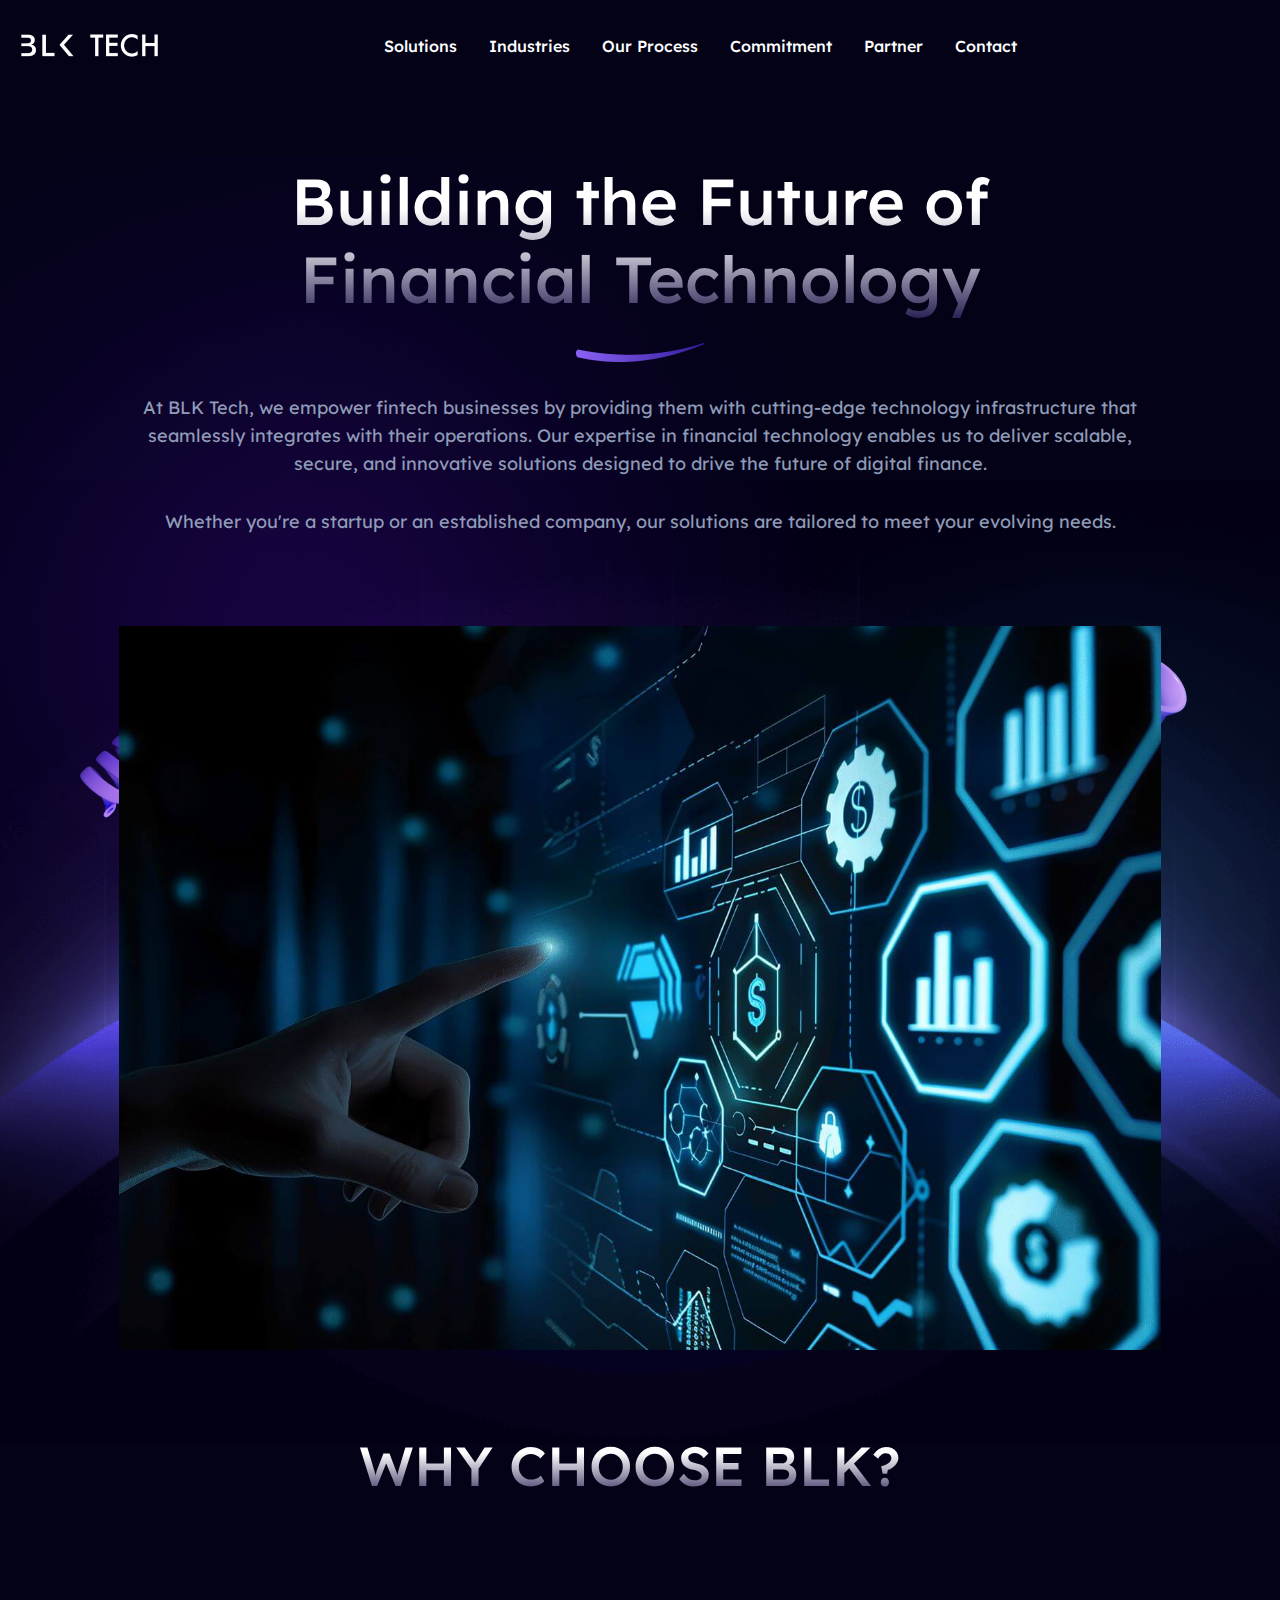
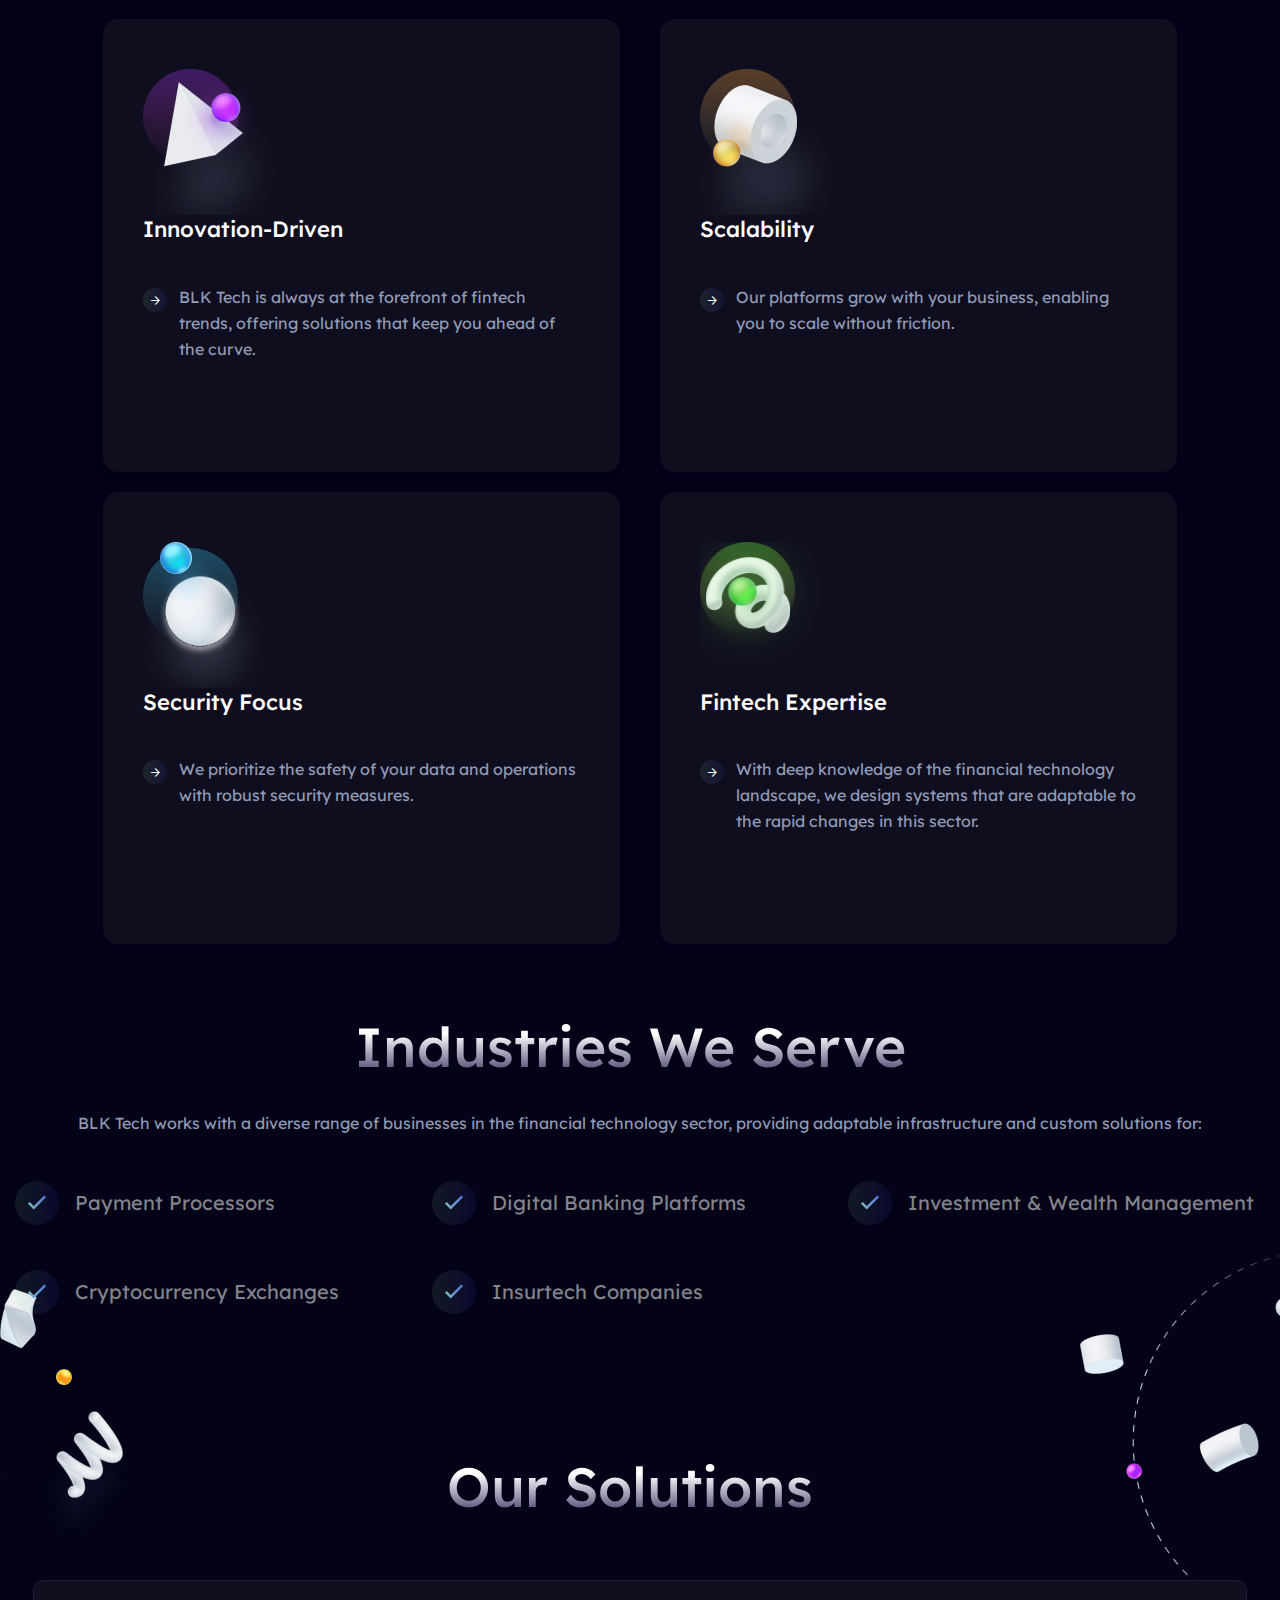
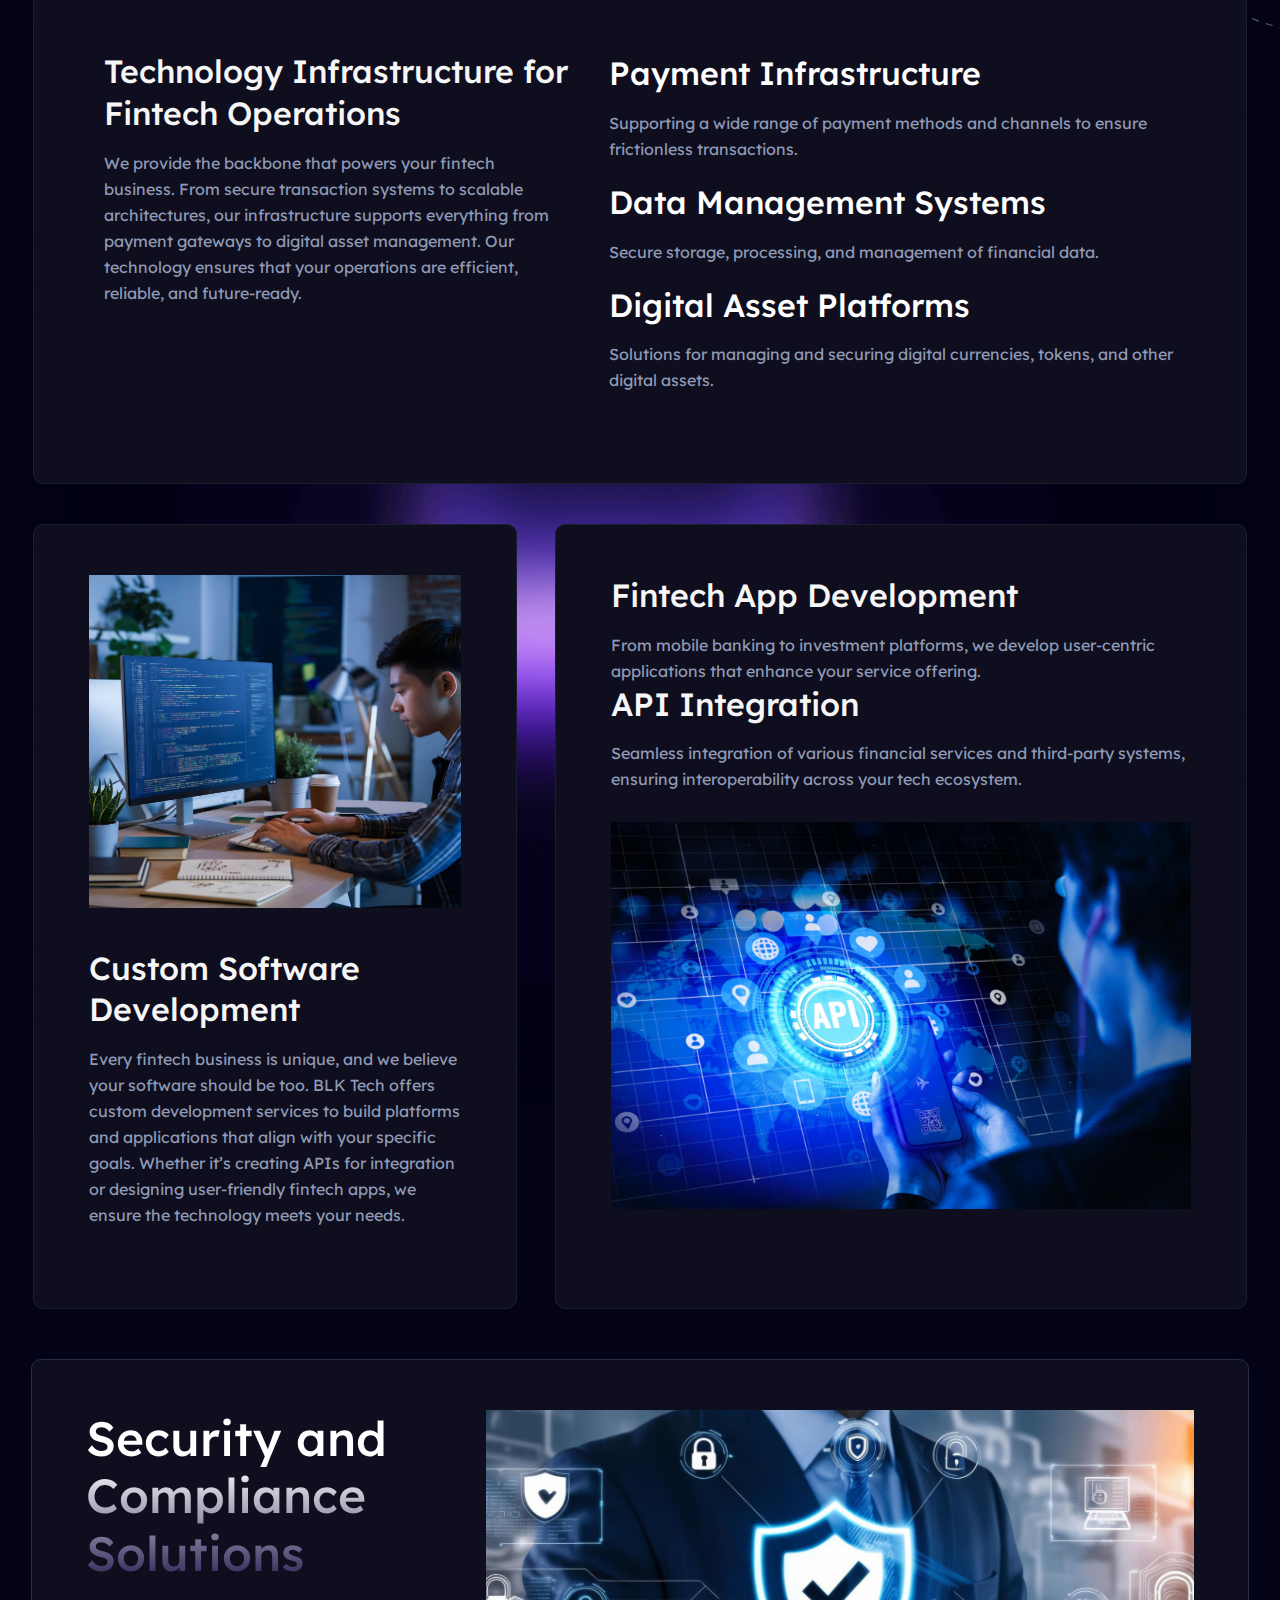
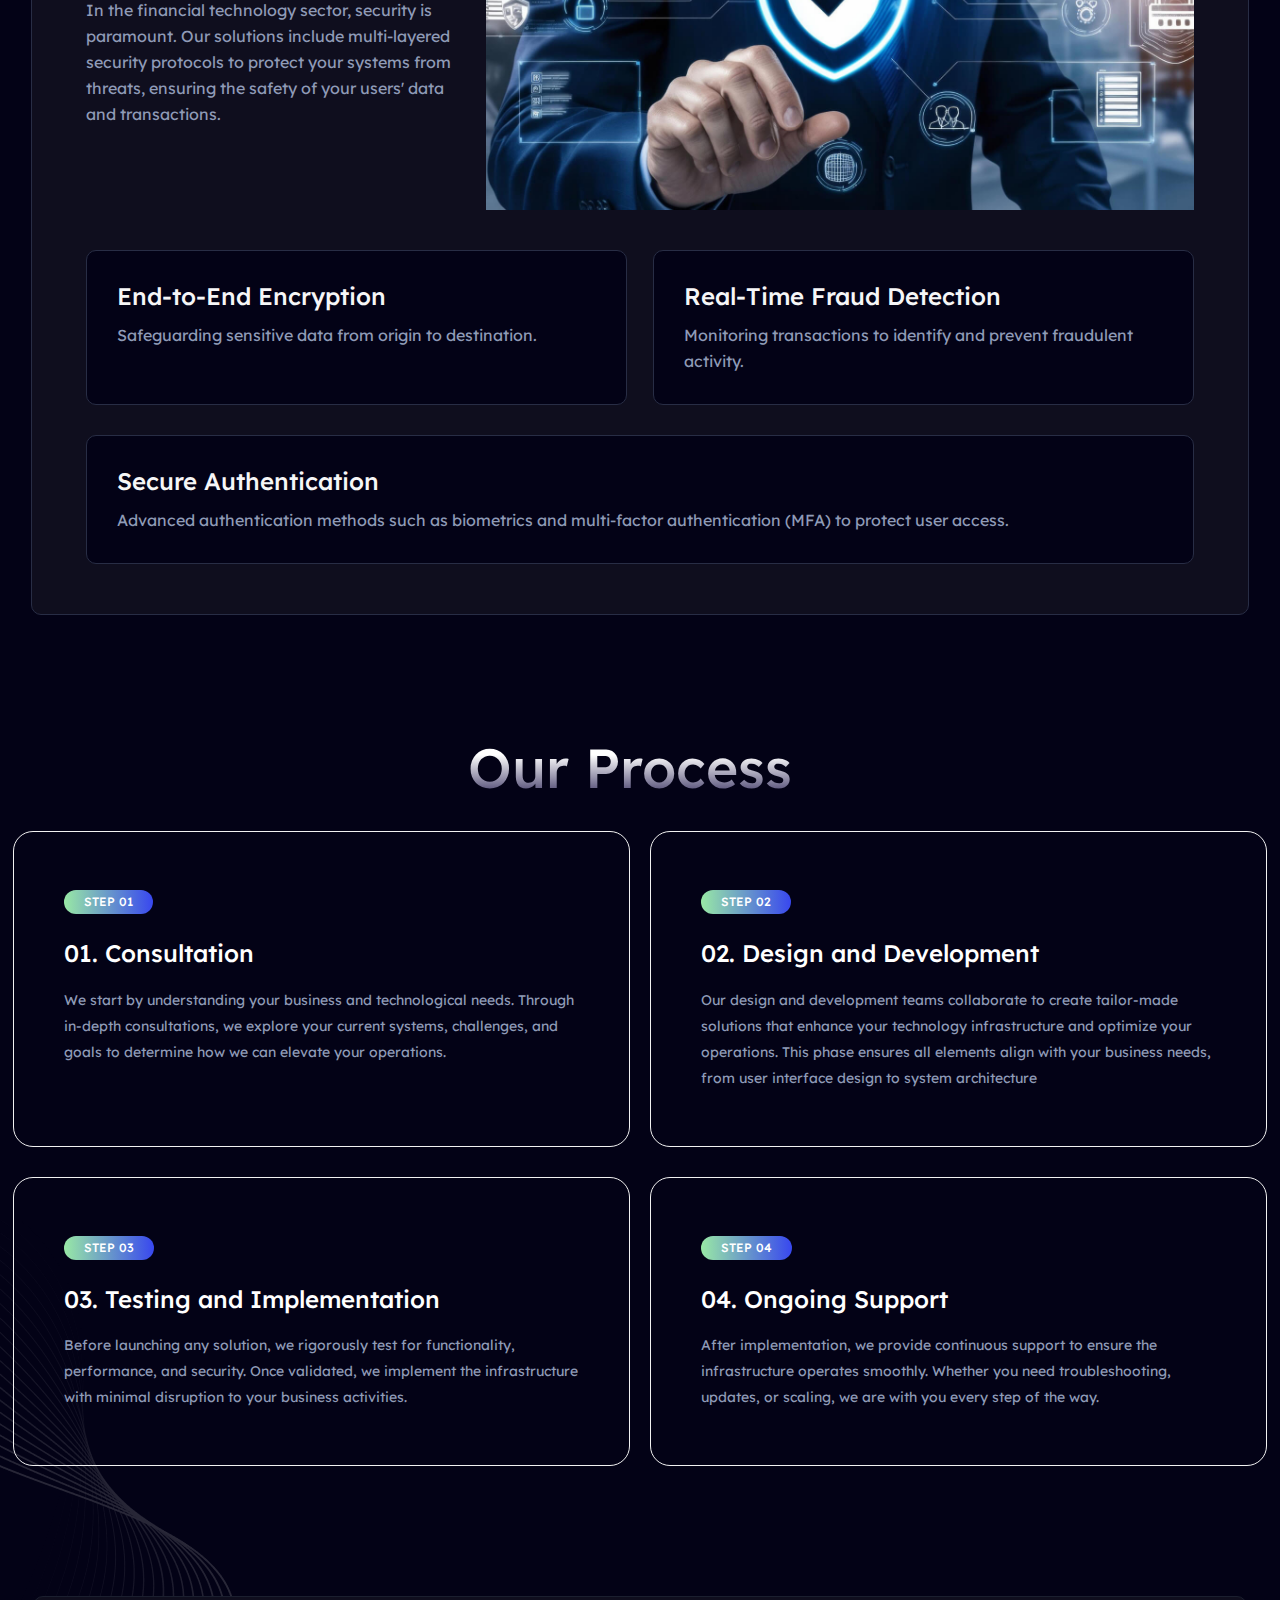
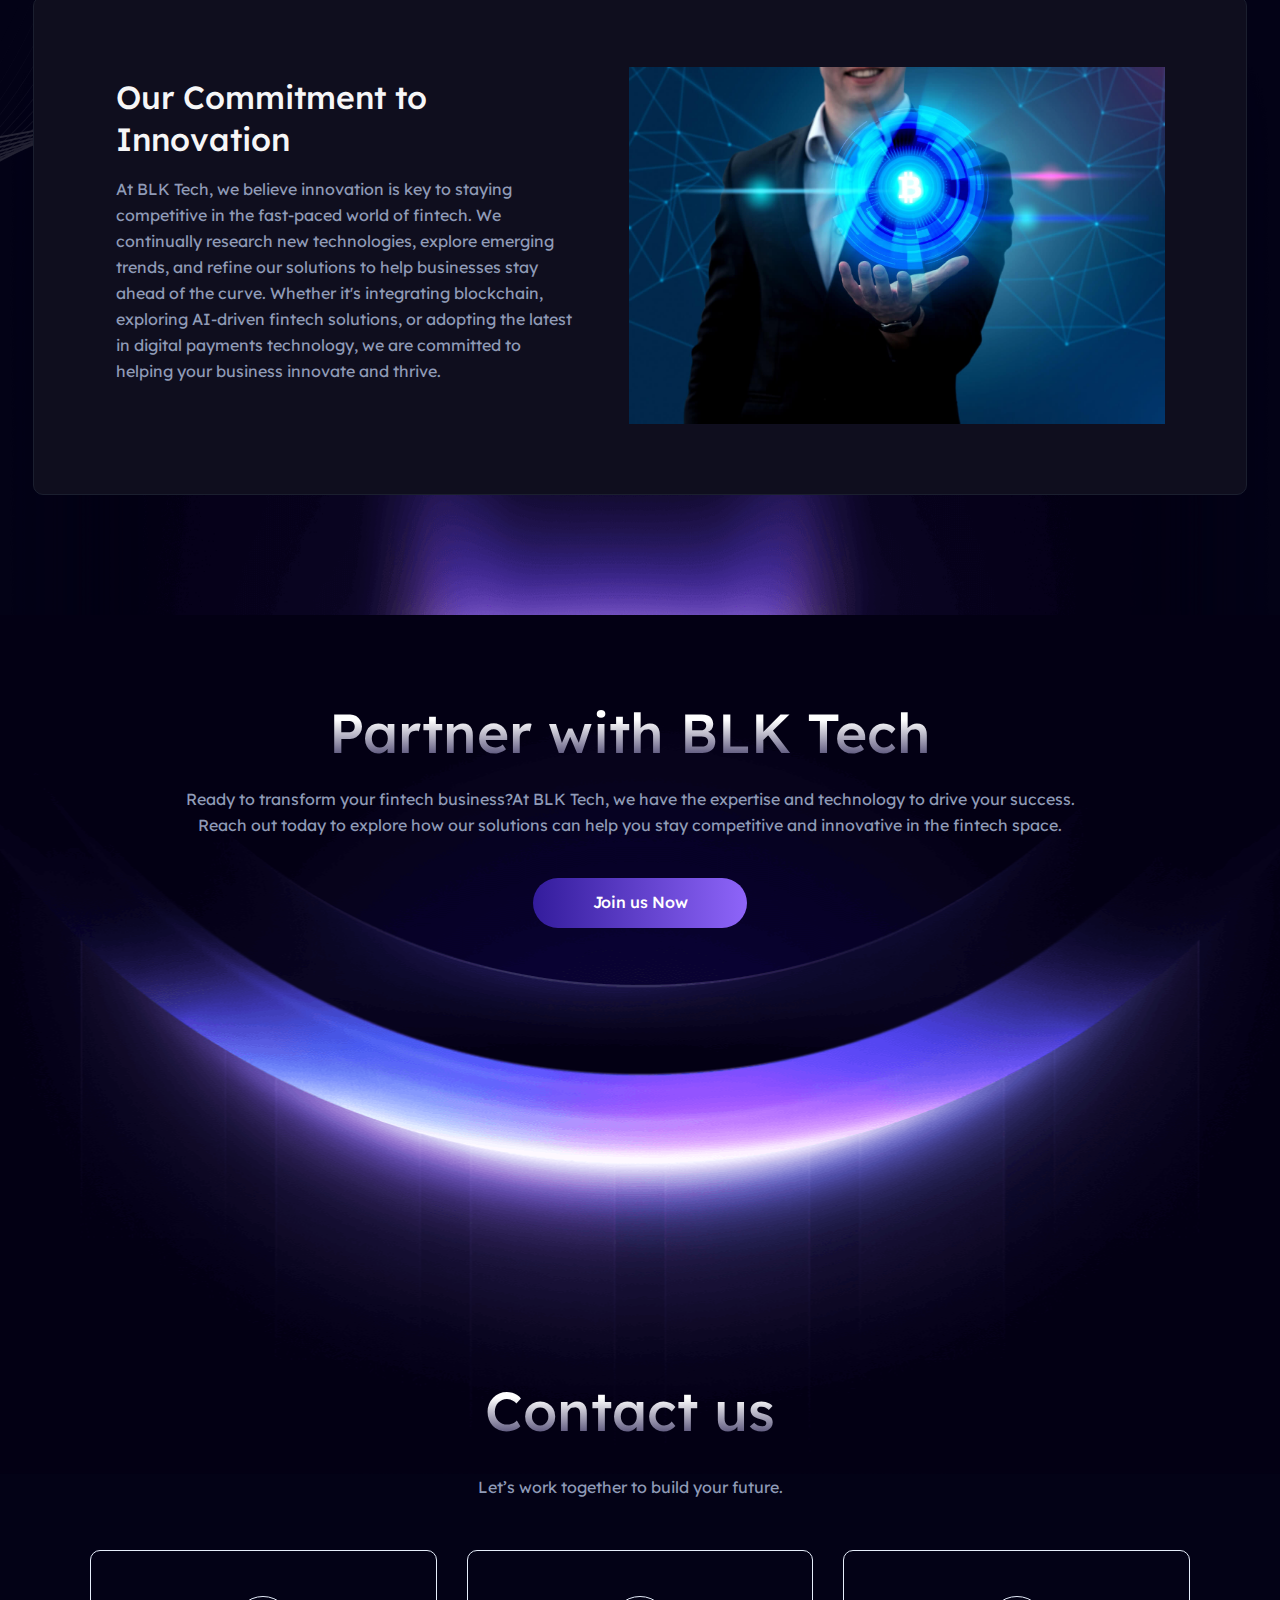
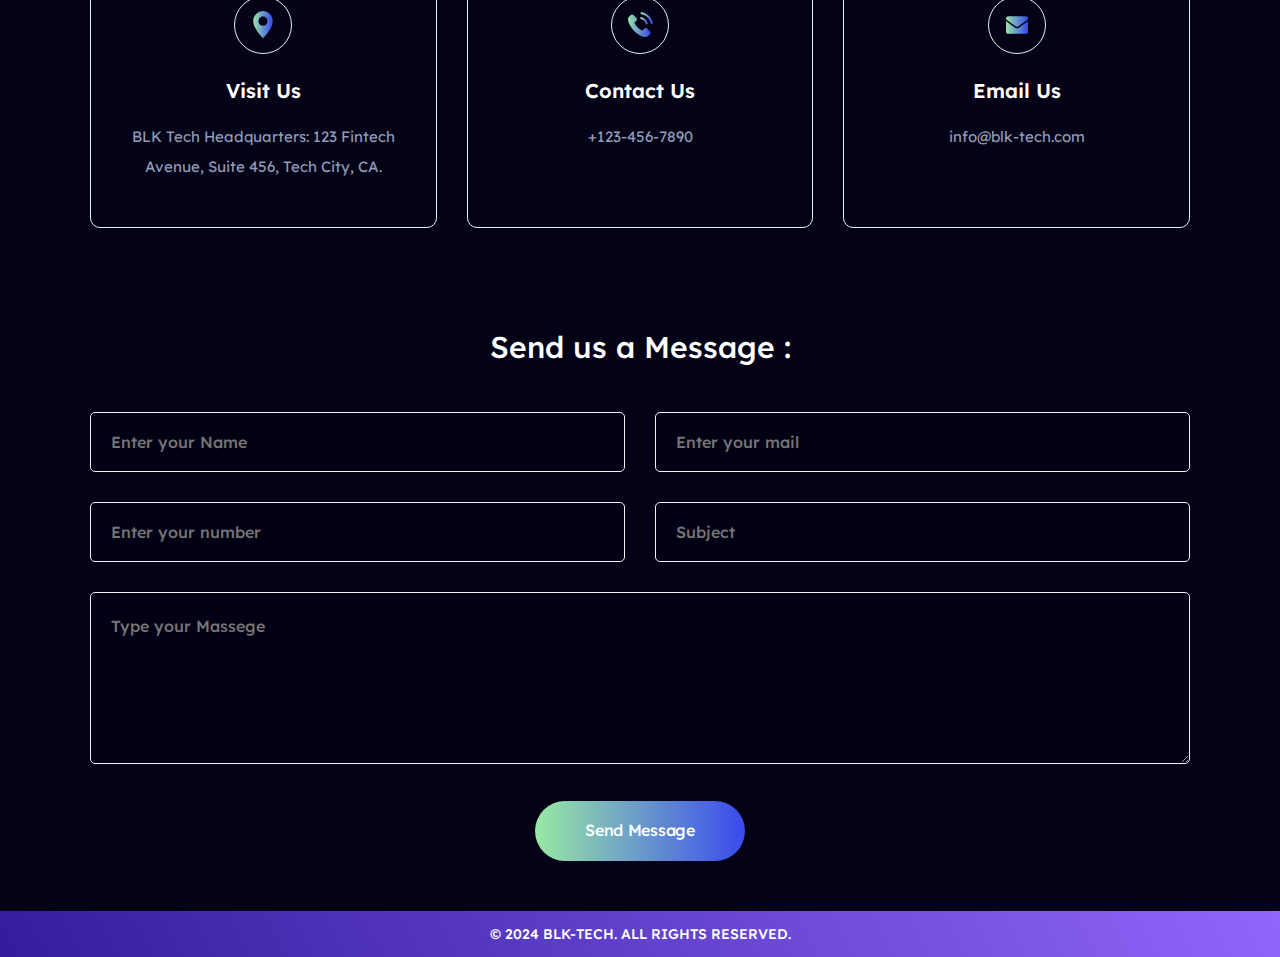
<file: index.html>
<!DOCTYPE html>
<html lang="zxx">
  <head>
    <!--========= Required meta tags =========-->
    <meta charset="utf-8" />
    <meta http-equiv="x-ua-compatible" content="ie=edge" />
    <meta name="description" content="" />
    <meta
      name="viewport"
      content="width=device-width, initial-scale=1, shrink-to-fit=no"
    />

    <title>BLK-Tech</title>

    <link
      rel="shortcut icon"
      href="./assets/img/logo/blk_logo_title.png"
      type="images/x-icon"
    />
    <link rel="stylesheet" href="./general.css" />

    <!-- css include -->
    <link rel="stylesheet" href="assets/css/bootstrap.min.css" />
    <link rel="stylesheet" href="assets/css/fontawesome.css" />
    <link rel="stylesheet" href="assets/css/animate.css" />
    <link rel="stylesheet" href="assets/css/metisMenu.css" />
    <link rel="stylesheet" href="assets/css/swiper.min.css" />
    <link rel="stylesheet" href="assets/css/magnific-popup.css" />
    <link rel="stylesheet" href="assets/css/main.css" />
  </head>

  <body class="home-dark">
    <div id="xb-loadding" class="xb-loader style-2">
      <div class="xb-dual-ring"></div>
    </div>

    <div class="xb-cursor tx-js-cursor style-2">
      <div class="xb-cursor-wrapper">
        <div class="xb-cursor--follower xb-js-follower"></div>
      </div>
    </div>

    <div class="progress-wrap style-2">
      <svg
        class="progress-circle svg-content"
        width="100%"
        height="100%"
        viewBox="-1 -1 102 102"
      >
        <path d="M50,1 a49,49 0 0,1 0,98 a49,49 0 0,1 0,-98" />
      </svg>
    </div>

    <div class="body_wrap">
      <!-- header start -->
      <header class="site-header header-style-two">
        <div class="header__main-wrap stricky">
          <div class="container">
            <div class="d_header">
              <div class="header__logo">
                <a href="index.html"
                  ><img
                    src="assets/img/logo/blk_logo2.png"
                    alt=""
                    style="filter: brightness(10)"
                /></a>
              </div>
              <div class="main-menu__wrap ul_li navbar navbar-expand-lg">
                <nav class="main-menu collapse navbar-collapse">
                  <ul>
                    <!-- <li>
                      <a class="scrollspy-btn" href="#feature">Feature</a>
                    </li> -->
                    <li>
                      <a class="scrollspy-btn" href="#solutions">Solutions</a>
                    </li>
                    <li>
                      <a class="scrollspy-btn" href="#industries">Industries</a>
                    </li>
                    <li>
                      <a class="scrollspy-btn" href="#process">Our Process</a>
                    </li>
                    <li>
                      <a class="scrollspy-btn" href="#commitment">Commitment</a>
                    </li>
                    <li>
                      <a class="scrollspy-btn" href="#partner">Partner</a>
                    </li>
                    <li>
                      <a class="scrollspy-btn" href="#contact">Contact</a>
                    </li>
                  </ul>
                </nav>
              </div>
              <div class="d-lg-none">
                <a
                  class="header__bar hamburger_menu"
                  href="javascript:void(0);"
                >
                  <div class="header__bar-icon">
                    <span></span>
                    <span></span>
                    <span></span>
                  </div>
                </a>
              </div>
              <div class="header__button d-none d-lg-block">
                <!-- <a class="thm-btn thm-btn--gradient style-2" href="#!"
                  >Login\Signup</a
                > -->
              </div>
            </div>
          </div>
        </div>
      </header>
      <!-- header end -->

      <!-- slide bar start -->
      <aside class="slide-bar">
        <div class="close-mobile-menu">
          <a class="tx-close" href="javascript:void(0);"></a>
        </div>

        <!-- side-mobile-menu start -->
        <nav class="side-mobile-menu">
          <ul id="mobile-menu-active">
            <li>
              <a class="scrollspy-btn" href="#solutions">Solutions</a>
            </li>
            <li>
              <a class="scrollspy-btn" href="#industries">Industries</a>
            </li>
            <li>
              <a class="scrollspy-btn" href="#process">Our Process</a>
            </li>
            <li>
              <a class="scrollspy-btn" href="#commitment">Commitment</a>
            </li>
            <li>
              <a class="scrollspy-btn" href="#partner">Partner</a>
            </li>
            <li>
              <a class="scrollspy-btn" href="#contact">Contact</a>
            </li>
          </ul>
        </nav>
        <!-- side-mobile-menu end -->
      </aside>
      <div class="body-overlay"></div>
      <!-- slide bar end -->

      <main>
        <!-- hero start -->
        <section class="hero hero-style-two pos-rel pb-55">
          <div
            class="hero-bg wow fadeInUp"
            data-wow-delay="500ms"
            data-wow-duration=".5s"
            data-background="assets/img/bg/hero_bg.png"
          ></div>
          <div class="container">
            <div class="row align-items-center justify-content-center">
              <div class="col-lg-10">
                <div class="hero__content style-3 text-center">
                  <h1
                    class="title wow fadeInUp"
                    data-wow-delay="0ms"
                    data-wow-duration=".5s"
                  >
                    Building the Future of
                    <span class="xb-title--typewriter">
                      <span class="xb-item--text is-active"
                        >Financial Technology</span
                      >
                      <!-- <span class="xb-item--text">tech Business</span>
                                    <span class="xb-item--text">tech Agency</span>  -->
                    </span>
                  </h1>
                  <div
                    class="shape mb-30 wow fadeInUp"
                    data-wow-delay="100ms"
                    data-wow-duration=".5s"
                  >
                    <img src="assets/img/shape/h_line_shape.png" alt="" />
                  </div>
                  <p
                    class="mb-30 wow fadeInUp"
                    data-wow-delay="200ms"
                    data-wow-duration=".5s"
                  >
                    At BLK Tech, we empower fintech businesses by providing them
                    with cutting-edge technology infrastructure that seamlessly
                    integrates with their operations. Our expertise in financial
                    technology enables us to deliver scalable, secure, and
                    innovative solutions designed to drive the future of digital
                    finance.
                  </p>
                  <p
                    class="mb-30 wow fadeInUp"
                    data-wow-delay="200ms"
                    data-wow-duration=".5s"
                  >
                    Whether you're a startup or an established company, our
                    solutions are tailored to meet your evolving needs.
                  </p>
                  <!-- <div
                    class="btns wow fadeInUp"
                    data-wow-delay="300ms"
                    data-wow-duration=".5s"
                  >
                    <a class="thm-btn thm-btn--gradient style-2" href="#!"
                      >Get a demo</a
                    >
                    <a class="thm-btn thm-btn--outline style-2" href="#!"
                      >View pricing</a
                    >
                  </div> -->
                  <div
                    class="hero-image mt-90 wow fadeInUp"
                    data-wow-delay="400ms"
                    data-wow-duration=".5s"
                  >
                    <img
                      src="assets/img/hero/photo-person-interacting-with-technology-interface-featuring-financial-data-symbols.jpg"
                      alt=""
                    />
                  </div>
                </div>
              </div>
            </div>
          </div>
          <div class="crm-hero__shape">
            <div class="shape shape--1" data-parallax='{"y" : 80}'>
              <img
                class="wow fadeInLeft"
                src="assets/img/shape/h_shape6.png"
                alt=""
              />
            </div>
            <div class="shape shape--2">
              <img src="assets/img/shape/h_shape7.png" alt="" />
            </div>
            <div class="shape shape--3" data-parallax='{"y" : 70}'>
              <img
                class="wow fadeInRight"
                src="assets/img/shape/h_shape8.png"
                alt=""
              />
            </div>
            <div class="shape shape--4">
              <img src="assets/img/shape/h_shape9.png" alt="" />
            </div>
          </div>
        </section>
        <!-- hero start -->

        <!-- --------------------------- Why choose blk-->
        <div class="crm-title text-center mb-30">
          <h2 class="crm-title__heading">
            <!-- Essential apps that protect <br />
            your data -->
            WHY CHOOSE BLK?
          </h2>
        </div>
        <section id="feature" class="feature pos-rel">
          <div class="container">
            <div class="feature__wrapper">
              <div class="row mt-none-20 justify-content-center">
                <div class="col-lg-6 col-md-6 mt-20">
                  <div
                    class="feature__single"
                    style="
                      box-shadow: 0 4px 15px rgba(0, 0, 0, 0.3);
                      transition: transform 0.3s;
                    "
                  >
                    <div class="icon">
                      <img src="assets/img/icon/f_01.png" alt="" />
                    </div>
                    <h3 style="color: white">Innovation-Driven</h3>
                    <ul class="feature__list mb-40">
                      <li style="color: white">
                        <i class="far fa-arrow-right" style="color: white"></i>
                        <p style="color: #8f9bb7; font-size: 16px">
                          BLK Tech is always at the forefront of fintech trends,
                          offering solutions that keep you ahead of the curve.
                        </p>
                        <!-- <br />
                        experience -->
                      </li>
                      <!-- <li>
                        <i class="far fa-check"></i>Engage prospects and <br />
                        customers across multiple <br />
                        communication channels
                      </li> -->
                    </ul>
                    <!-- <a href="#!"
                      ><i class="far fa-arrow-right"></i>Benefit of Marketing</a
                    > -->
                  </div>
                </div>

                <div class="col-lg-6 col-md-6 mt-20">
                  <div class="feature__single">
                    <div class="icon">
                      <img src="assets/img/icon/f_02.png" alt="" />
                    </div>
                    <h3 style="color: white">Scalability</h3>
                    <ul class="feature__list mb-40">
                      <li style="color: white">
                        <i class="far fa-arrow-right" style="color: white"></i>
                        <p style="color: #8f9bb7; font-size: 16px">
                          Our platforms grow with your business, enabling you to
                          scale without friction.
                        </p>
                        <!-- <br />
                        increasing employee <br />
                        handout -->
                      </li>
                      <!-- <li>
                        <i class="far fa-check"></i>Generate and qualify leads
                        automatically
                      </li> -->
                    </ul>
                    <!-- <a href="#!"
                      ><i class="far fa-arrow-right"></i>Benefit of Sales</a
                    > -->
                  </div>
                </div>
                <div class="col-lg-6 col-md-6 mt-20">
                  <div class="feature__single">
                    <div class="icon">
                      <img src="assets/img/icon/f_03.png" alt="" />
                    </div>
                    <h3 style="color: white">Security Focus</h3>
                    <ul class="feature__list mb-40">
                      <li style="color: white">
                        <i class="far fa-arrow-right" style="color: white"></i>
                        <p style="color: #8f9bb7; font-size: 16px">
                          We prioritize the safety of your data and operations
                          with robust security measures.
                        </p>
                      </li>
                      <!-- <li>
                        <i class="far fa-check"></i>Personalize your customer
                        experience
                      </li> -->
                    </ul>
                    <!-- <a href="#!"
                      ><i class="far fa-arrow-right"></i>Benefits of Supports</a
                    > -->
                  </div>
                </div>
                <div class="col-lg-6 col-md-6 mt-20">
                  <div class="feature__single">
                    <div class="icon">
                      <img src="assets/img/icon/ft_05.svg" alt="" />
                    </div>
                    <h3 style="color: white">Fintech Expertise</h3>
                    <ul class="feature__list mb-40">
                      <li style="color: white">
                        <i class="far fa-arrow-right" style="color: white"></i>
                        <p style="color: #8f9bb7; font-size: 16px">
                          With deep knowledge of the financial technology
                          landscape, we design systems that are adaptable to the
                          rapid changes in this sector.
                        </p>
                      </li>
                      <!-- <li>
                        <i class="far fa-check"></i>Personalize your customer
                        experience
                      </li> -->
                    </ul>
                    <!-- <a href="#!"
                      ><i class="far fa-arrow-right"></i>Benefits of Supports</a
                    > -->
                  </div>
                </div>
              </div>
            </div>
          </div>
          <div class="feature__shape">
            <div class="shape shape--1" data-parallax='{"y" : 50}'>
              <img
                class="wow fadeInLeft"
                src="assets/img/shape/fs_01.png"
                alt=""
              />
            </div>
            <div class="shape shape--2" data-parallax='{"x" : 70}'>
              <img
                class="wow fadeInRight"
                src="assets/img/shape/fs_03.png"
                alt=""
              />
            </div>
          </div>
        </section>
        <!-- ---------------------why choose blk end------ -->
        <section class="cta pos-rel pb-140" id="industries">
          <div class="container">
            <div class="row mt-none-20">
              <div class="col-xl-12 col-lg-12 mt-20">
                <div class="sec-title">
                  <div class="crm-title mb-20">
                    <h2
                      class="crm-title__heading mb-30"
                      style="text-align: center"
                    >
                      Industries We Serve
                    </h2>
                  </div>
                  <p style="color: #8f9bb7; text-align: center">
                    BLK Tech works with a diverse range of businesses in the
                    financial technology sector, providing adaptable
                    infrastructure and custom solutions for:
                  </p>
                </div>
              </div>
              <!-- <div class="col-xl-3 col-lg-4 mt-20">
                      <div class="cta__btn text-lg-end mt-10">
                          <a class="thm-btn thm-btn--gradient br-5" href="#!">Start Chatting Now</a>
                      </div>
                  </div> -->
            </div>
            <ul class="footer__top cta-list ul_li_between mt-35">
              <li style="color: #82848b">
                <i class="far fa-check"></i>Payment Processors
              </li>
              <li style="color: #82848b">
                <i class="far fa-check"></i>Digital Banking Platforms
              </li>
              <li style="color: #82848b">
                <i class="far fa-check"></i>Investment & Wealth Management
              </li>
            </ul>
            <ul class="footer__top cta-list ul_li_between mt-35">
              <li style="color: #82848b">
                <i class="far fa-check"></i>Cryptocurrency Exchanges
              </li>
              <li style="color: #82848b">
                <i class="far fa-check"></i>Insurtech Companies
              </li>
            </ul>
          </div>
          <div class="cta__shape">
            <div class="shape shape--1" data-parallax='{"y" : 80}'>
              <img src="assets/img/shape/cta_shape1.png" alt="" />
            </div>
            <div class="shape shape--2" data-parallax='{"x" : 80}'>
              <img src="assets/img/shape/cta_shape2.png" alt="" />
            </div>
          </div>
        </section>

        <!-- feature start -->
        <!-- <section id="feature" class="crm-feature pos-rel pt-70 pb-140">
          <div class="container">
            <div class="crm-feature__title text-center mb-60">
              Powerful features
            </div>
            <div class="row justify-content-center mt-none-20">
              <div class="col-lg-3 col-md-6 mt-20">
                <div class="crm-feature__item">
                  <div class="icon mb-40">
                    <img src="assets/img/icon/ft_01.svg" alt="" />
                  </div>
                  <h3>User Information</h3>
                  <p>Hey there, fellow employees! Welcome to our</p>
                </div>
              </div>
              <div class="col-lg-3 col-md-6 mt-20">
                <div class="crm-feature__item">
                  <div class="icon mb-40">
                    <img src="assets/img/icon/ft_02.svg" alt="" />
                  </div>
                  <h3>Deal Tracking</h3>
                  <p>Hey there, fellow employees! Welcome to our</p>
                </div>
              </div>
              <div class="col-lg-3 col-md-6 mt-20">
                <div class="crm-feature__item">
                  <div class="icon mb-40">
                    <img src="assets/img/icon/ft_03.svg" alt="" />
                  </div>
                  <h3>Pipeline Management</h3>
                  <p>Hey there, fellow employees! Welcome to our</p>
                </div>
              </div>
              <div class="col-lg-3 col-md-6 mt-20">
                <div class="crm-feature__item">
                  <div class="icon mb-40">
                    <img src="assets/img/icon/ft_04.svg" alt="" />
                  </div>
                  <h3>Reporting Dashboard</h3>
                  <p>Hey there, fellow employees! Welcome to our</p>
                </div>
              </div>
              <div class="col-lg-3 col-md-6 mt-20">
                <div class="crm-feature__item">
                  <div class="icon mb-40">
                    <img src="assets/img/icon/ft_05.svg" alt="" />
                  </div>
                  <h3>Meeting Scheduling</h3>
                  <p>Hey there, fellow employees! Welcome to our</p>
                </div>
              </div>
              <div class="col-lg-3 col-md-6 mt-20">
                <div class="crm-feature__item">
                  <div class="icon mb-40">
                    <img src="assets/img/icon/ft_06.svg" alt="" />
                  </div>
                  <h3>Email Tracking</h3>
                  <p>Hey there, fellow employees! Welcome to our</p>
                </div>
              </div>
              <div class="col-lg-6 col-md-12 mt-20">
                <div class="crm-feature__item">
                  <div class="icon mb-40">
                    <img src="assets/img/icon/ft_07.svg" alt="" />
                  </div>
                  <h3>Deal and Tech Data Tracking</h3>
                  <p>Hey there, fellow employees! Welcome to our</p>
                  <div class="ft_icon">
                    <img src="assets/img/icon/ft_icon.png" alt="" />
                  </div>
                </div>
              </div>
            </div>
          </div>
          <div class="crm-feature__shape">
            <div class="shape shape--1" data-parallax='{"y" : 70}'>
              <img src="assets/img/shape/ft_shape1.png" alt="" />
            </div>
            <div class="shape shape--2" data-parallax='{"y" : 80}'>
              <img src="assets/img/shape/ft_shape2.png" alt="" />
            </div>
          </div>
        </section> -->
        <!-- feature end -->
        <!-- industries start-->

        <!-- industries end-->
        <!-- process start -->
        <section id="solutions" class="process pos-rel pb-120">
          <div class="process__shape">
            <div class="shape shape--1" data-parallax='{"x" : 70}'>
              <img src="assets/img/shape/pr_shape1.png" alt="" />
            </div>
            <div class="shape shape--2">
              <img src="assets/img/shape/pr_shape2.png" alt="" />
            </div>
            <div class="shape shape--3" data-parallax='{"y" : 80}'>
              <img src="assets/img/shape/pr_shape3.png" alt="" />
            </div>
          </div>
          <div class="container">
            <div class="crm-title text-center mb-60">
              <h2 class="crm-title__heading">
                <!-- Essential apps that protect <br />
                your data -->
                Our Solutions
              </h2>
            </div>
            <div class="process__wrap ul_li_between">
              <div class="process__title mt-30">
                <h3 class="title">
                  Technology Infrastructure for Fintech Operations
                </h3>
                <p>
                  We provide the backbone that powers your fintech business.
                  From secure transaction systems to scalable architectures, our
                  infrastructure supports everything from payment gateways to
                  digital asset management. Our technology ensures that your
                  operations are efficient, reliable, and future-ready.
                </p>
                <!-- <div class="mt-35">
                  <a class="thm-btn thm-btn--gradient style-2" href="#!"
                    >Learn More</a
                  >
                </div> -->
              </div>
              <div
                class="process__ss mt-40 pl-10"
                style="
                  flex: 1;
                  text-align: left;
                  padding-left: 0;
                  margin-left: 0;
                  padding-left: 40px;
                  margin-top: 32px;
                "
              >
                <ul
                  style="
                    padding: 0;
                    margin: 0;
                    display: flex;
                    flex-direction: column;
                    align-items: flex-start;
                  "
                >
                  <li
                    style="
                      color: white;
                      list-style: none;
                      padding-left: 0;
                      margin-left: 0;
                      margin-bottom: 20px;
                      color: #8f9bb7;
                      font-size: 16px;
                    "
                    class="solutions_text"
                  >
                    <h3
                      class="title"
                      style="color: white; font-size: 32px; margin-bottom: 15px"
                    >
                      Payment Infrastructure
                    </h3>

                    <!-- <i
                      class="far fa-arrow-right"
                      style="color: white; margin-right: 10px"
                    ></i> -->
                    Supporting a wide range of payment methods and channels to
                    ensure frictionless transactions.
                  </li>
                  <li
                    style="
                      color: white;
                      list-style: none;
                      padding-left: 0;
                      margin-left: 0;
                      margin-bottom: 20px;
                      color: #8f9bb7;
                      font-size: 16px;
                    "
                    class="solutions_text"
                  >
                    <h3
                      class="title"
                      style="color: white; font-size: 32px; margin-bottom: 15px"
                    >
                      Data Management Systems
                    </h3>
                    <!-- <i
                      class="far fa-arrow-right"
                      style="color: white; margin-right: 10px"
                    ></i> -->
                    Secure storage, processing, and management of financial
                    data.
                  </li>
                  <li
                    style="
                      color: white;
                      list-style: none;
                      padding-left: 0;
                      margin-left: 0;
                      margin-bottom: 20px;
                      color: #8f9bb7;
                      font-size: 16px;
                    "
                    class="solutions_text"
                  >
                    <h3
                      class="title"
                      style="color: white; font-size: 32px; margin-bottom: 15px"
                    >
                      Digital Asset Platforms
                    </h3>
                    <!-- <i
                      class="far fa-arrow-right"
                      style="color: white; margin-right: 10px"
                    ></i> -->
                    Solutions for managing and securing digital currencies,
                    tokens, and other digital assets.
                  </li>
                </ul>
              </div>
            </div>
            <div class="row g-38 mt-10">
              <div class="col-lg-5 mt-30">
                <div class="process__app-item">
                  <div class="text-center">
                    <img src="assets/img/process/28413.jpg" alt="" />
                  </div>
                  <div class="process__title mt-40">
                    <h3 class="title">Custom Software Development</h3>
                    <p>
                      Every fintech business is unique, and we believe your
                      software should be too. BLK Tech offers custom development
                      services to build platforms and applications that align
                      with your specific goals. Whether it’s creating APIs for
                      integration or designing user-friendly fintech apps, we
                      ensure the technology meets your needs.
                    </p>
                  </div>
                </div>
              </div>
              <div class="col-lg-7 mt-30">
                <div class="process__app-item style-2" style="height: 100%">
                  <div class="process__title mb-30">
                    <h3 class="title">Fintech App Development</h3>
                    <p>
                      From mobile banking to investment platforms, we develop
                      user-centric applications that enhance your service
                      offering.
                    </p>
                    <h3 class="title">API Integration</h3>
                    <p>
                      Seamless integration of various financial services and
                      third-party systems, ensuring interoperability across your
                      tech ecosystem.
                    </p>
                  </div>
                  <div class="text-center">
                    <img src="assets/img/process/2149092255.jpg" alt="" />
                  </div>
                </div>
              </div>
            </div>
            <!-- <div class="process__button mt-60">
              <div class="btns text-center">
                <a class="thm-btn thm-btn--gradient style-2" href="#!"
                  >Get Started Today</a
                >
                <a class="thm-btn thm-btn--outline style-2" href="#!"
                  >Browse all Features</a
                >
              </div>
            </div> -->
            <div class="row mt-50 pt-xs-0">
              <div class="col-12">
                <div class="process__area">
                  <div class="process__top ul_li_between mt-none-30 security">
                    <div class="crm-title mt-30 security_div1">
                      <h2 class="crm-title__heading mb-15">
                        Security and Compliance Solutions
                      </h2>
                      <p>
                        In the financial technology sector, security is
                        paramount. Our solutions include multi-layered security
                        protocols to protect your systems from threats, ensuring
                        the safety of your users' data and transactions.
                      </p>
                      <!-- <div class="mt-40">
                        <a class="thm-btn thm-btn--gradient style-2" href="#!"
                          >Browse all feature</a
                        >
                      </div> -->
                    </div>
                    <div class="image mt-30 security_div2">
                      <img src="assets/img/process/4844.jpg" alt="" />
                    </div>
                  </div>
                  <div class="row g-26 mt-10">
                    <div class="col-lg-6 mt-30">
                      <div class="process__app-item style-3">
                        <div class="process__title process__title--lg mb-30">
                          <h3 class="title">End-to-End Encryption</h3>
                          <p>
                            Safeguarding sensitive data from origin to
                            destination.
                          </p>
                        </div>
                        <!-- <div class="text-center">
                          <img src="assets/img/process/img_05.png" alt="" />
                        </div> -->
                      </div>
                    </div>
                    <div class="col-lg-6 mt-30">
                      <div class="process__app-item style-3">
                        <div class="process__title process__title--lg mb-30">
                          <h3 class="title">Real-Time Fraud Detection</h3>
                          <p>
                            Monitoring transactions to identify and prevent
                            fraudulent activity.
                          </p>
                        </div>
                        <!-- <div class="text-center">
                          <img src="assets/img/process/img_06.png" alt="" />
                        </div> -->
                      </div>
                    </div>
                    <div class="col-lg-6 mt-30" style="width: 100%">
                      <div class="process__app-item style-3">
                        <div class="process__title process__title--lg mb-30">
                          <h3 class="title">Secure Authentication</h3>
                          <p>
                            Advanced authentication methods such as biometrics
                            and multi-factor authentication (MFA) to protect
                            user access.
                          </p>
                        </div>
                        <!-- <div class="text-center">
                          <img src="assets/img/process/img_06.png" alt="" />
                        </div> -->
                      </div>
                    </div>
                  </div>
                </div>
              </div>
            </div>
          </div>
        </section>
        <!-- process end -->

        <!-- our process -->
        <section id="process" class="step pos-rel pb-130">
          <div class="container">
            <div class="crm-title text-center mb-20">
              <h2 class="crm-title__heading mb-30">Our Process</h2>
            </div>
            <div class="row mt-none-30">
              <div class="col-md-6 mt-30">
                <div class="step__single">
                  <span>Step 01</span>
                  <h4 class="contact-header">
                    <span style="color: white">01.</span> Consultation
                  </h4>
                  <p style="color: #8f9bb7">
                    We start by understanding your business and technological
                    needs. Through in-depth consultations, we explore your
                    current systems, challenges, and goals to determine how we
                    can elevate your operations.
                  </p>
                </div>
              </div>
              <div class="col-md-6 mt-30">
                <div class="step__single">
                  <span>Step 02</span>
                  <h4 class="contact-header">
                    <span style="color: white">02.</span> Design and Development
                  </h4>
                  <p style="color: #8f9bb7">
                    Our design and development teams collaborate to create
                    tailor-made solutions that enhance your technology
                    infrastructure and optimize your operations. This phase
                    ensures all elements align with your business needs, from
                    user interface design to system architecture
                  </p>
                </div>
              </div>
              <div class="col-md-6 mt-30">
                <div class="step__single">
                  <span>Step 03</span>
                  <h4 class="contact-header">
                    <span style="color: white">03.</span> Testing and
                    Implementation
                  </h4>
                  <p style="color: #8f9bb7">
                    Before launching any solution, we rigorously test for
                    functionality, performance, and security. Once validated, we
                    implement the infrastructure with minimal disruption to your
                    business activities.
                  </p>
                </div>
              </div>
              <div class="col-md-6 mt-30">
                <div class="step__single">
                  <span>Step 04</span>
                  <h4 class="contact-header">
                    <span style="color: white">04.</span> Ongoing Support
                  </h4>
                  <p style="color: #8f9bb7">
                    After implementation, we provide continuous support to
                    ensure the infrastructure operates smoothly. Whether you
                    need troubleshooting, updates, or scaling, we are with you
                    every step of the way.
                  </p>
                </div>
              </div>
            </div>
          </div>
          <div class="step__shape">
            <div class="shape shape--1">
              <img src="assets/img/shape/h_shape.png" alt="" />
            </div>
            <div class="shape shape--2">
              <img
                class="wow fadeInRight"
                src="assets/img/shape/st_shape.png"
                alt=""
              />
            </div>
          </div>
        </section>

        <!-- end our process -->

        <!-- commitment to innovation -->
        <section id="process" class="process pos-rel pb-120">
          <div class="process__shape">
            <div class="shape shape--1" data-parallax='{"x" : 70}'>
              <img src="assets/img/shape/pr_shape1.png" alt="" />
            </div>
            <div class="shape shape--2">
              <img src="assets/img/shape/pr_shape2.png" alt="" />
            </div>
            <div class="shape shape--3" data-parallax='{"y" : 80}'>
              <img src="assets/img/shape/pr_shape3.png" alt="" />
            </div>
          </div>
          <div class="container" id="commitment">
            <div class="process__wrap ul_li_between commitment">
              <div class="process__title mt-30 commitment_div1">
                <h3 class="title">Our Commitment to Innovation</h3>
                <p>
                  At BLK Tech, we believe innovation is key to staying
                  competitive in the fast-paced world of fintech. We continually
                  research new technologies, explore emerging trends, and refine
                  our solutions to help businesses stay ahead of the curve.
                  Whether it's integrating blockchain, exploring AI-driven
                  fintech solutions, or adopting the latest in digital payments
                  technology, we are committed to helping your business innovate
                  and thrive.
                </p>
              </div>
              <div class="process__ss mt-30 commitment_div2">
                <img
                  src="assets/img/process/2149250204.jpg"
                  alt="commitment to innovation"
                />
              </div>
            </div>
          </div>
        </section>

        <!-- innovation end -->

        <!-- contact us -->

        <!-- contact us end -->

        <!-- testimonial start -->
        <!-- <section class="crm-testimonial pos-rel pb-80">
          <div class="container">
            <div class="crm-title text-center mb-60">
              <h2 class="crm-title__heading">
                Our happy customer <br />
                feedback
              </h2>
            </div>
          </div>
          <div class="crm-testimonial__slide swiper-container">
            <div class="swiper-wrapper">
              <div class="crm-testimonial__item swiper-slide">
                <div class="rating mb-40">
                  <img src="assets/img/icon/rating.png" alt="" />
                </div>
                <p>
                  Since implementing ABC CRM service in our organization, we
                  have experienced a remarkable transformation in our customer
                  management practices. The platform's intuitive interface and
                  powerful automation tools have revolutionized the way we
                  interact
                </p>
                <div
                  class="crm-testimonial__author ul_li_center text-start mt-45"
                >
                  <div class="avatar">
                    <img src="assets/img/avatar/tm_avatar1.jpg" alt="" />
                  </div>
                  <div class="content">
                    <h4>Florida Campain</h4>
                    <span>Web Developer</span>
                  </div>
                </div>
                <div class="quote">
                  <img src="assets/img/icon/quote-2.png" alt="" />
                </div>
              </div>
              <div class="crm-testimonial__item swiper-slide">
                <div class="rating mb-40">
                  <img src="assets/img/icon/rating.png" alt="" />
                </div>
                <p>
                  I have been using XYZ CRM service for over a year now, and I
                  am extremely satisfied with the results. The platform is
                  user-friendly, making it easy for me and my team to manage our
                  customer relationships efficiently way of this ways.
                </p>
                <div
                  class="crm-testimonial__author ul_li_center text-start mt-45"
                >
                  <div class="avatar">
                    <img src="assets/img/avatar/tm_avatar2.jpg" alt="" />
                  </div>
                  <div class="content">
                    <h4>Florida Campain</h4>
                    <span>Web Developer</span>
                  </div>
                </div>
                <div class="quote">
                  <img src="assets/img/icon/quote-2.png" alt="" />
                </div>
              </div>
              <div class="crm-testimonial__item swiper-slide">
                <div class="rating mb-40">
                  <img src="assets/img/icon/rating.png" alt="" />
                </div>
                <p>
                  I cannot imagine running my business without PQR CRM service.
                  It has become an indispensable tool in managing our customer
                  relationships. The ability to centralize all customer data and
                  communication in one place has saved us countless.
                </p>
                <div
                  class="crm-testimonial__author ul_li_center text-start mt-45"
                >
                  <div class="avatar">
                    <img src="assets/img/avatar/tm_avatar3.jpg" alt="" />
                  </div>
                  <div class="content">
                    <h4>Florida Campain</h4>
                    <span>Web Developer</span>
                  </div>
                </div>
                <div class="quote">
                  <img src="assets/img/icon/quote-2.png" alt="" />
                </div>
              </div>
              <div class="crm-testimonial__item swiper-slide">
                <div class="rating mb-40">
                  <img src="assets/img/icon/rating.png" alt="" />
                </div>
                <p>
                  I have been using XYZ CRM service for over a year now, and I
                  am extremely satisfied with the results. The platform is
                  user-friendly, making it easy for me and my team to manage our
                  customer relationships efficiently way of this ways.
                </p>
                <div
                  class="crm-testimonial__author ul_li_center text-start mt-45"
                >
                  <div class="avatar">
                    <img src="assets/img/avatar/tm_avatar1.jpg" alt="" />
                  </div>
                  <div class="content">
                    <h4>Florida Campain</h4>
                    <span>Web Developer</span>
                  </div>
                </div>
                <div class="quote">
                  <img src="assets/img/icon/quote-2.png" alt="" />
                </div>
              </div>
            </div>
          </div>
          <div class="crm-testimonial__shape">
            <div class="shape shape--1">
              <img src="assets/img/shape/tm_shape1.png" alt="" />
            </div>
            <div class="shape shape--2" data-parallax='{"y" : 80}'>
              <img src="assets/img/shape/tm_shape2.png" alt="" />
            </div>
          </div>
        </section> -->
        <!-- testimonial end -->
      </main>
      <footer
        class="site-footer footer-style-two pos-rel pt-85"
        data-background="assets/img/shape/fot_shape2.png"
      >
        <div class="container" id="partner">
          <div class="row">
            <div class="crm-community text-center">
              <!-- <ul class="crm-community__social ul_li_center mb-35">
                        <li><a href="#!"><img src="assets/img/icon/discord.png" alt=""></a></li>   
                        <li><a href="#!"><img src="assets/img/icon/whatsapp.png" alt=""></a></li>   
                        <li><a href="#!"><img src="assets/img/icon/telegram.png" alt=""></a></li>   
                    </ul> -->
              <div class="crm-title text-center mb-40">
                <h2 class="crm-title__heading mb-20">Partner with BLK Tech</h2>
                <p class="mt-10">
                  Ready to transform your fintech business?At BLK Tech, we have
                  the expertise and technology to drive your success. <br />
                  Reach out today to explore how our solutions can help you stay
                  competitive and innovative in the fintech space.
                </p>
              </div>
              <a
                class="thm-btn thm-btn--gradient style-2 scrollspy-btn"
                href="#contact"
                >Join us Now</a
              >
            </div>
          </div>

          <!-- nirmitha -->
          <!-- contact us -->
          <section class="contact pos-rel pt-125" id="contact">
            <div class="container">
              <div class="crm-title text-center mb-20">
                <h2 class="crm-title__heading mb-30">Contact us</h2>
                <p class="mt-10">Let’s work together to build your future.</p>
              </div>
              <div class="contact-info">
                <div class="row justify-content-md-center mt-none-30">
                  <div class="col-lg-4 col-md-6 mt-30">
                    <div class="contact-info__item">
                      <div class="icon">
                        <img src="assets/img/icon/location.svg" alt="" />
                      </div>
                      <h3 class="contact-header">Visit Us</h3>
                      <p class="contact-para">
                        BLK Tech Headquarters: 123 Fintech <br />
                        Avenue, Suite 456, Tech City, CA.
                      </p>
                    </div>
                  </div>
                  <div class="col-lg-4 col-md-6 mt-30">
                    <div class="contact-info__item">
                      <div class="icon">
                        <img src="assets/img/icon/call2.svg" alt="" />
                      </div>
                      <h3 class="contact-header">Contact Us</h3>
                      <p class="contact-para">+123-456-7890</p>
                    </div>
                  </div>
                  <div class="col-lg-4 col-md-6 mt-30">
                    <div class="contact-info__item">
                      <div class="icon">
                        <img src="assets/img/icon/email.svg" alt="" />
                      </div>
                      <h3 class="contact-header">Email Us</h3>
                      <p class="contact-para">info@blk-tech.com</p>
                    </div>
                  </div>
                </div>
              </div>
              <div class="contact-form mt-100">
                <h2 class="title">Send us a Message :</h2>
                <div class="row">
                  <div class="col-lg-6">
                    <input type="text" placeholder="Enter your Name" />
                  </div>
                  <div class="col-lg-6">
                    <input type="email" placeholder="Enter your mail" />
                  </div>
                  <div class="col-lg-6">
                    <input type="text" placeholder="Enter your number" />
                  </div>
                  <div class="col-lg-6">
                    <input type="text" placeholder="Subject" />
                  </div>
                  <div class="col-12">
                    <textarea
                      name="message"
                      id="message"
                      cols="30"
                      rows="10"
                      placeholder="Type your Massege"
                    ></textarea>
                  </div>
                  <div class="contact-form__btn text-center mb-50">
                    <button type="submit" class="thm-btn thm-btn--gradient">
                      Send Message
                    </button>
                  </div>
                </div>
              </div>
            </div>
          </section>

          <!-- contact us end-->
        </div>

        <div class="footer__copyright">
          <div class="container">
            <div class="footer__copyright-text pt-10 text-center">
              © 2024 BLK-Tech. All Rights Reserved.
            </div>
          </div>
        </div>
      </footer>
    </div>

    <!-- jquery include -->
    <script src="assets/js/jquery-3.5.1.min.js"></script>
    <script src="assets/js/bootstrap.bundle.min.js"></script>
    <script src="assets/js/swiper.min.js"></script>
    <script src="assets/js/wow.min.js"></script>
    <script src="assets/js/appear.js"></script>
    <script src="assets/js/jquery.magnific-popup.min.js"></script>
    <script src="assets/js/metisMenu.min.js"></script>
    <script src="assets/js/cursor.js"></script>
    <script src="assets/js/jquery.marquee.min.js"></script>
    <script src="assets/js/parallax-scroll.js"></script>
    <script src="assets/js/easing.min.js"></script>
    <script src="assets/js/scrollspy.js"></script>
    <script src="assets/js/main.js"></script>
  </body>
</html>
</file>
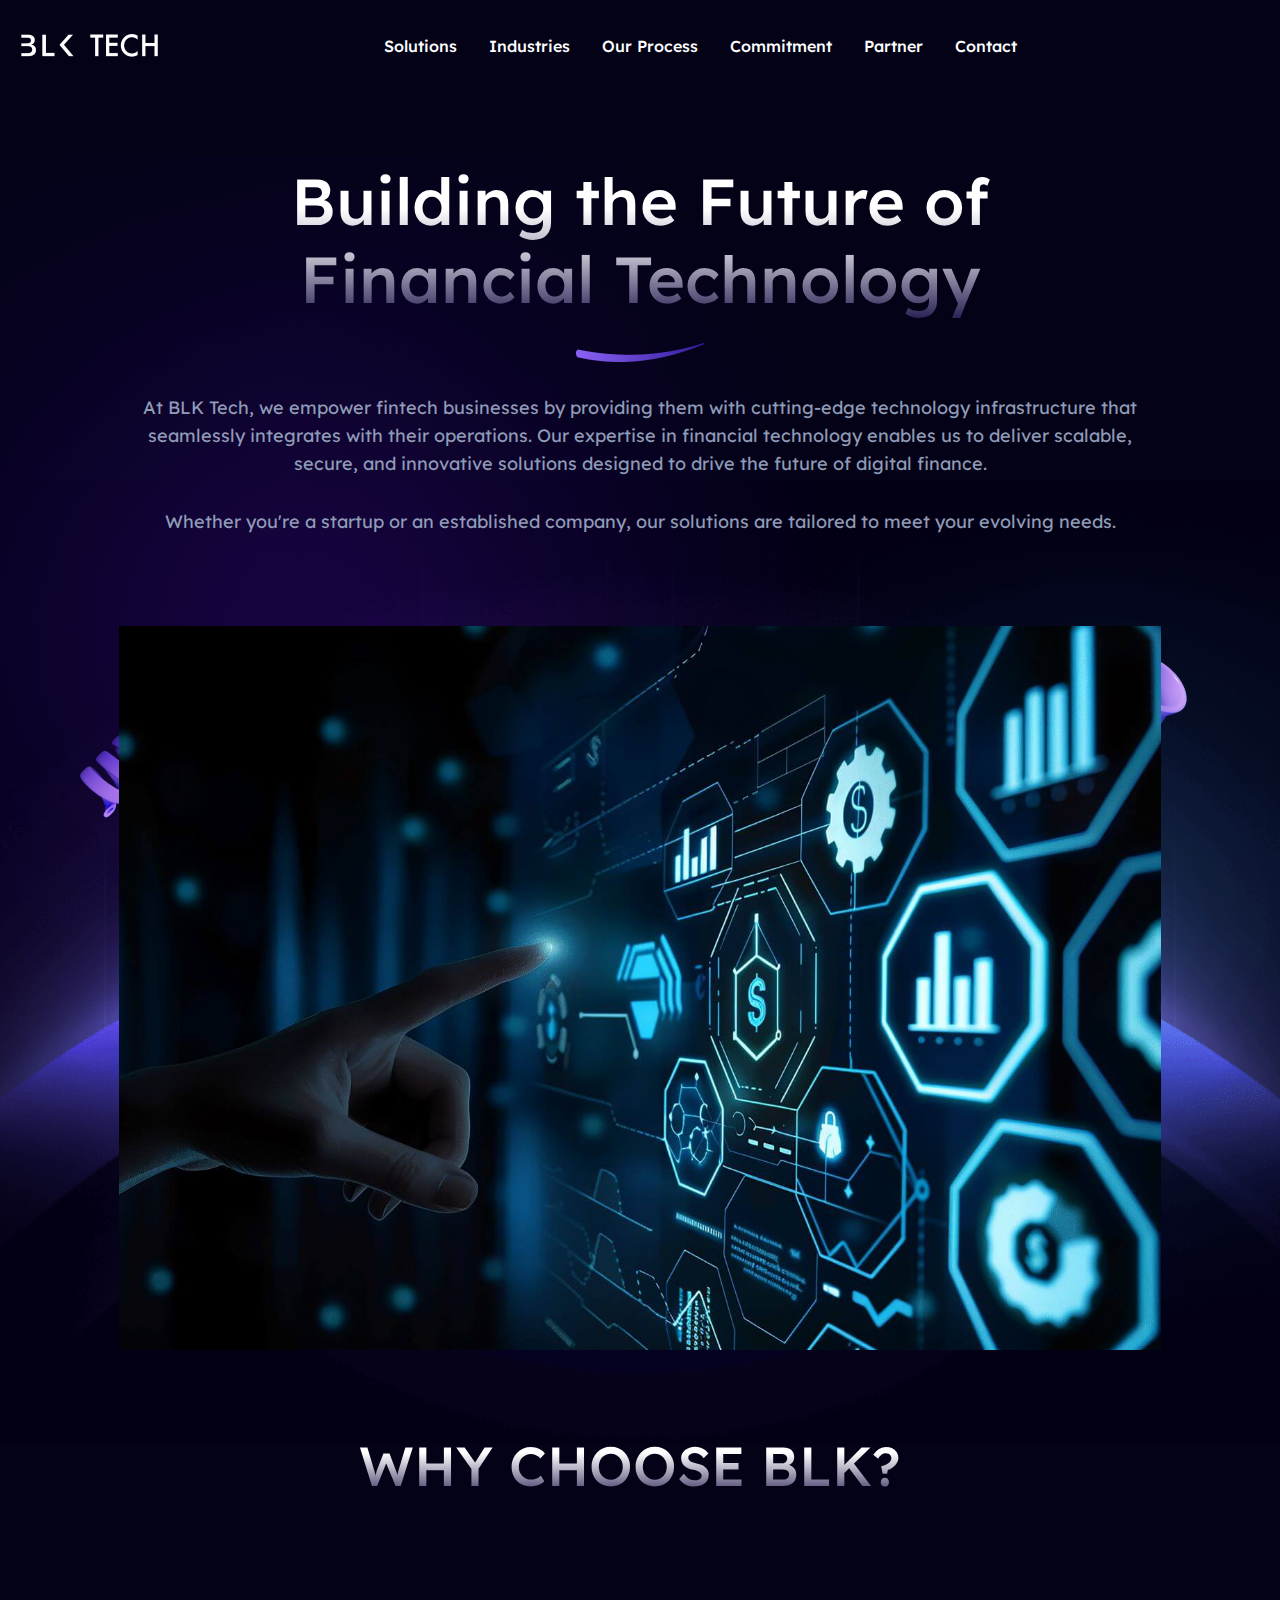
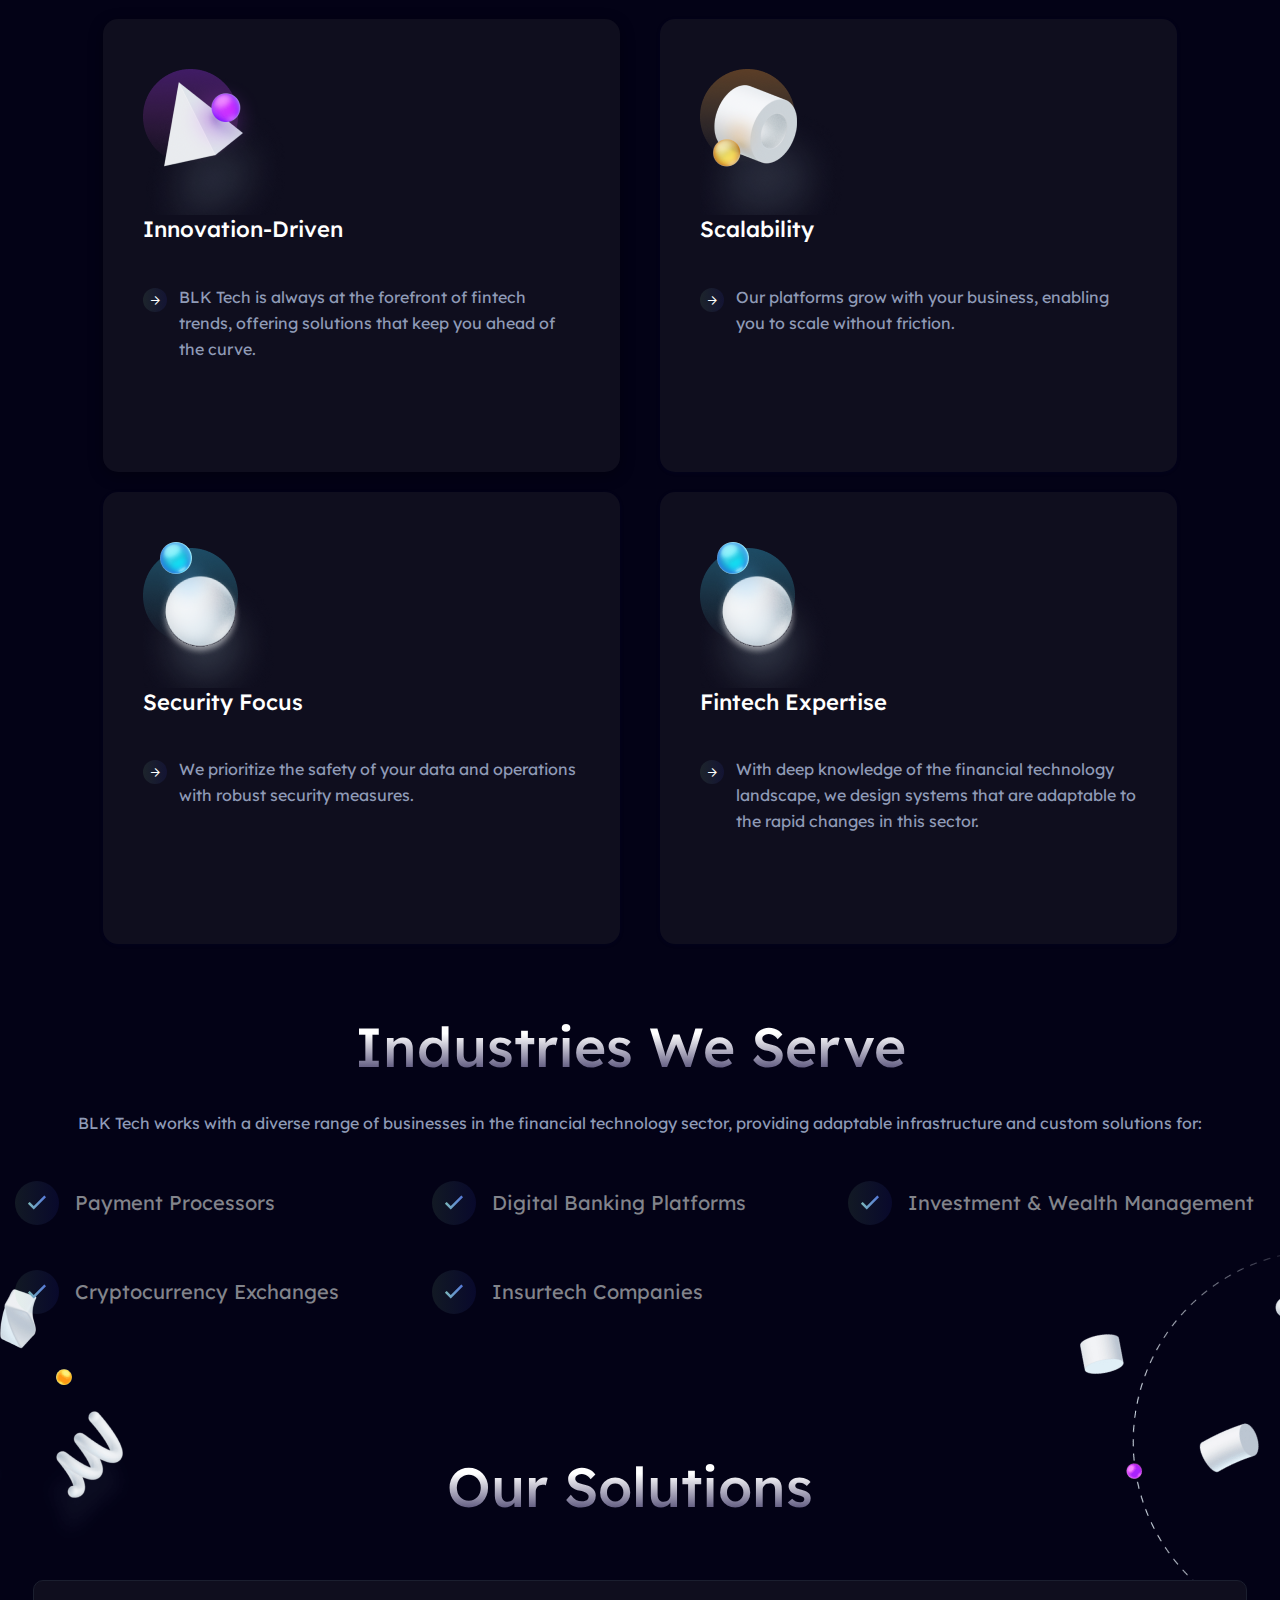
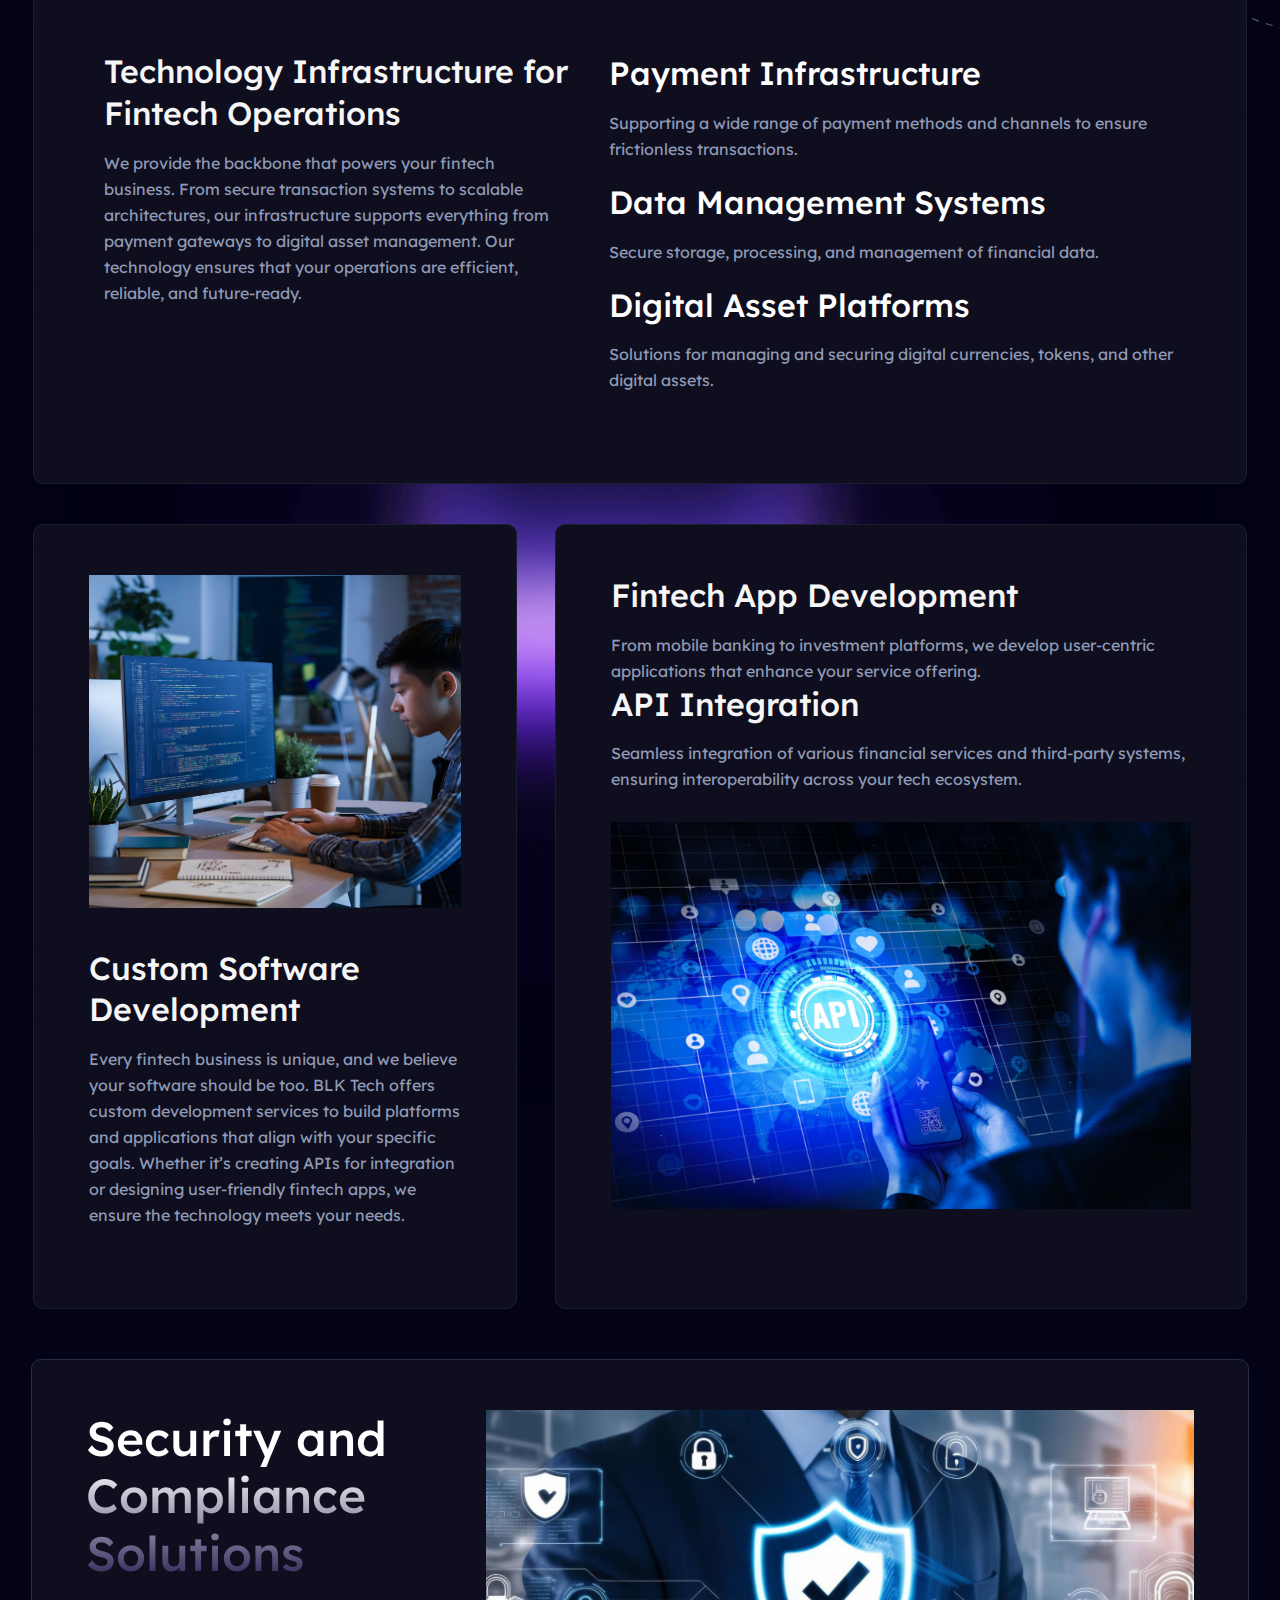
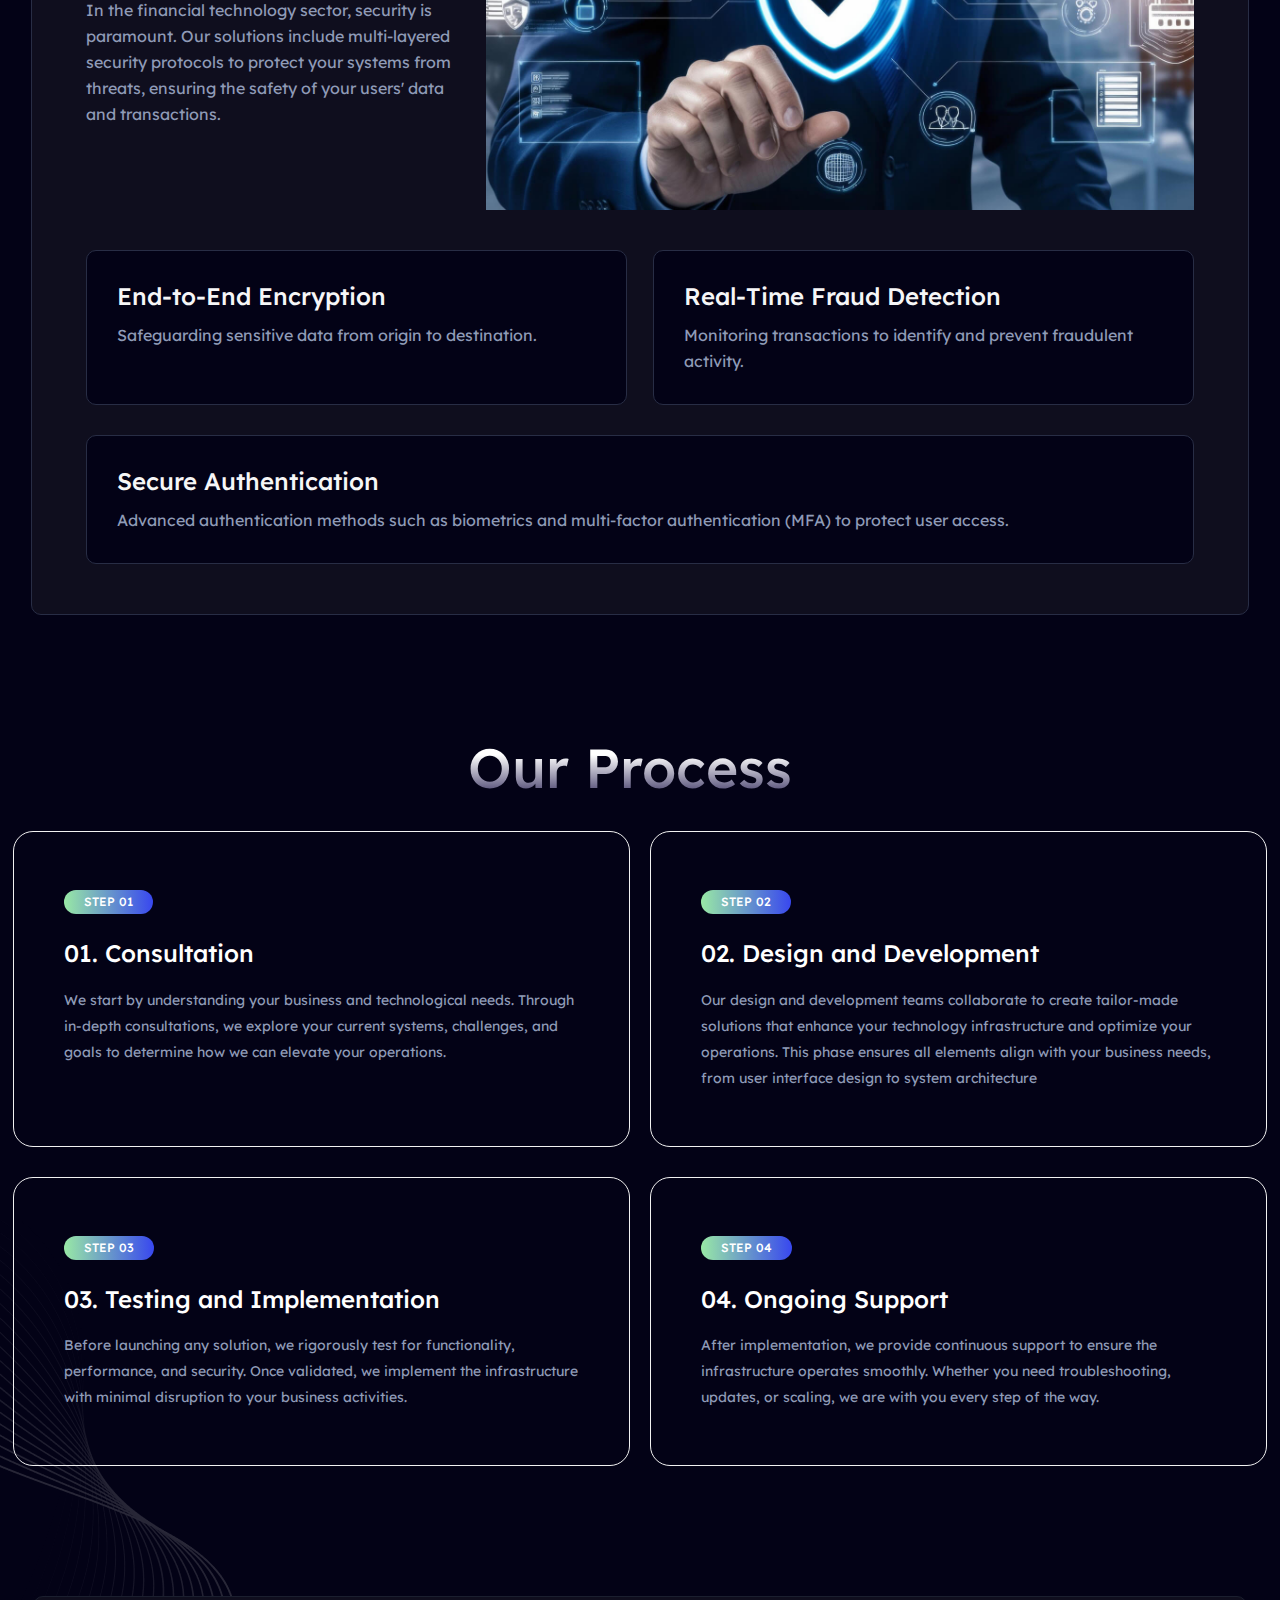
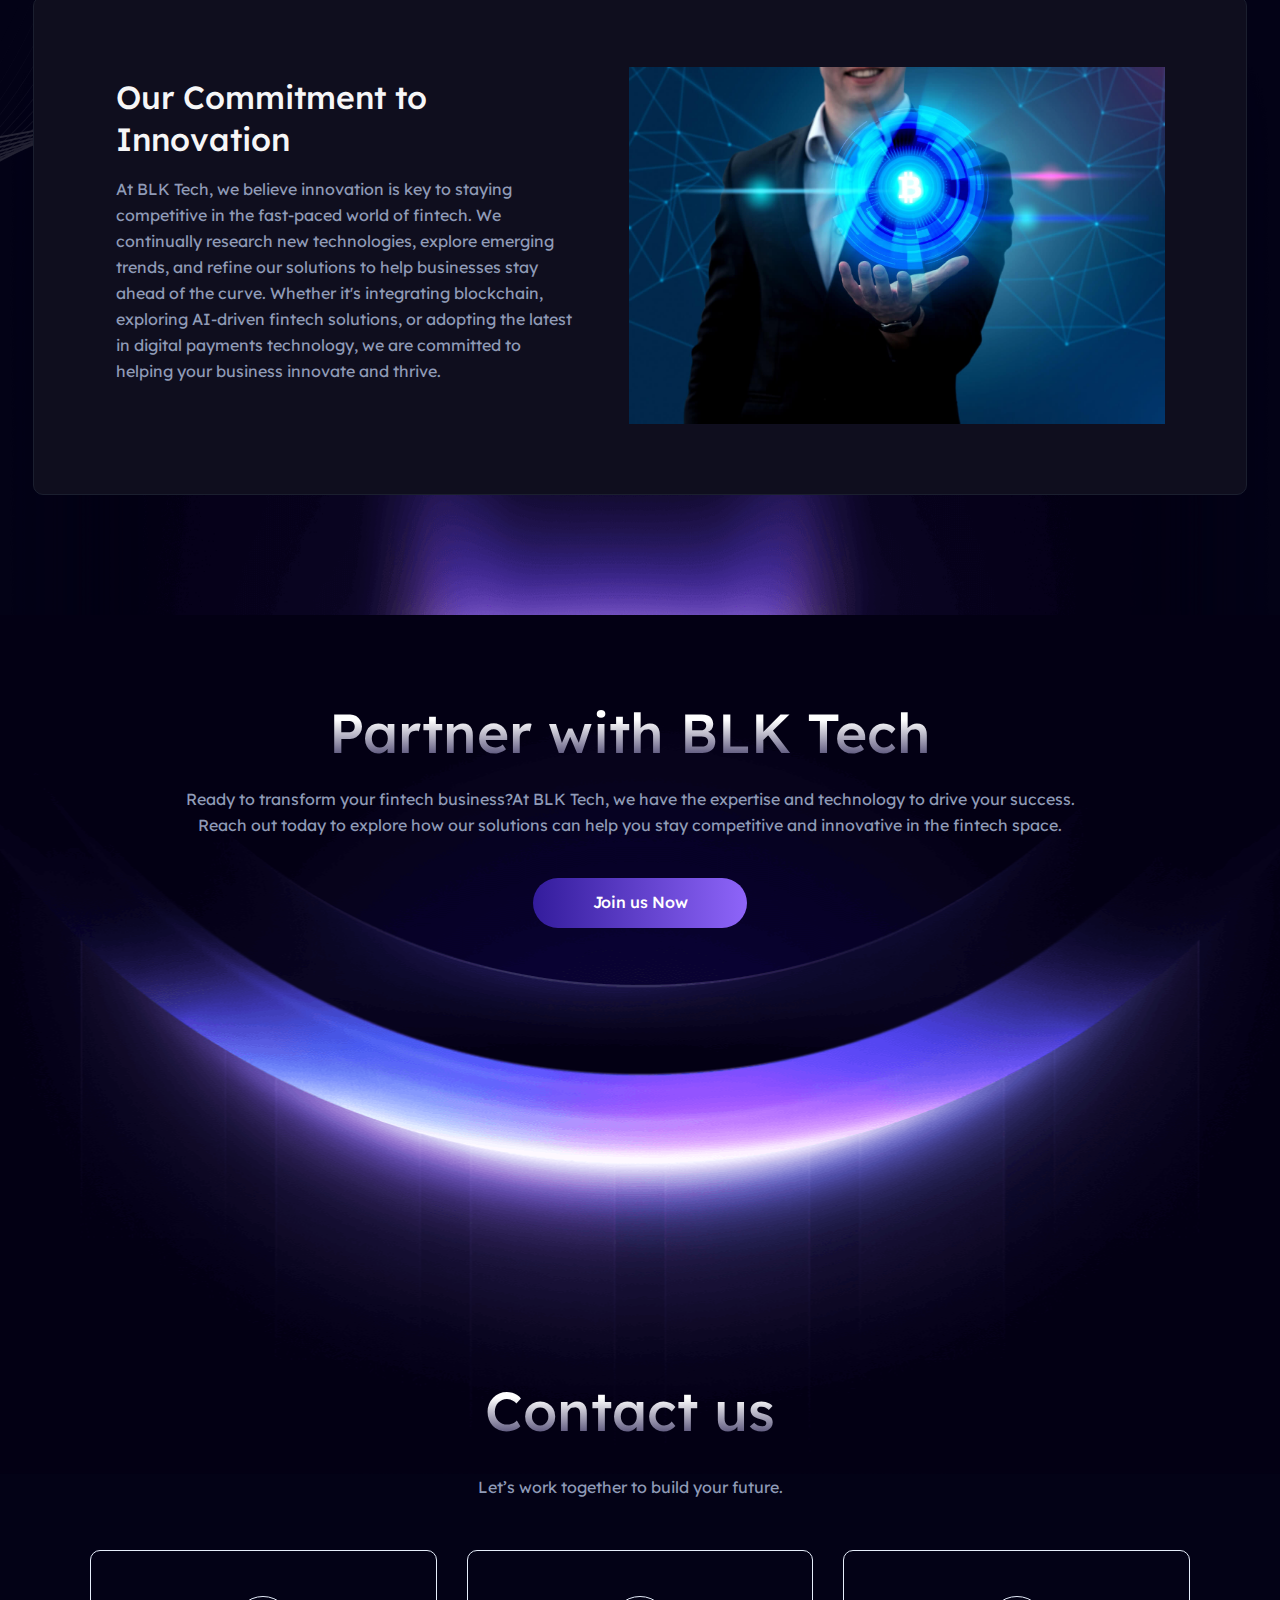
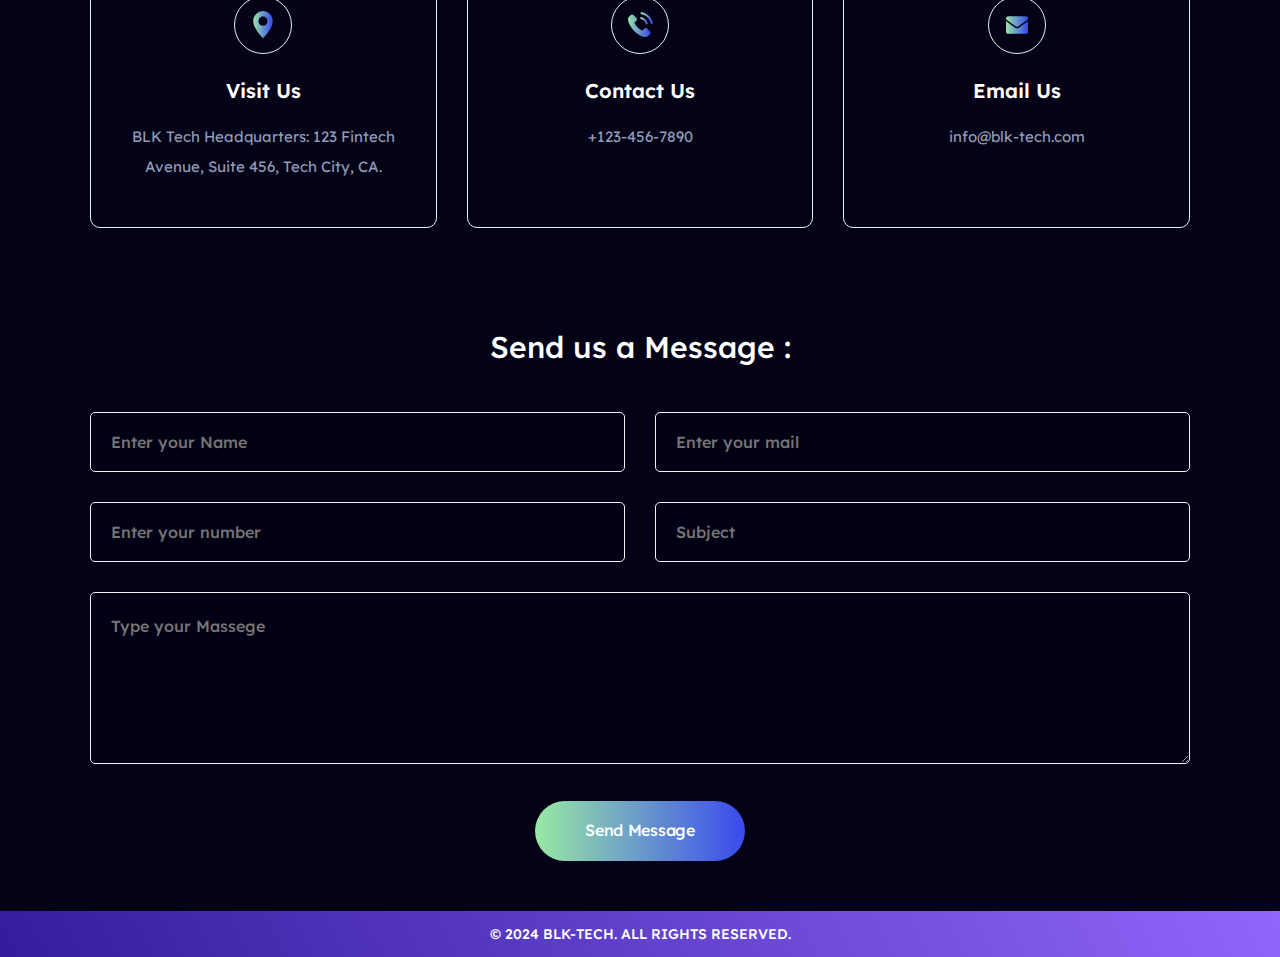
<file: home-2.html>
<!DOCTYPE html>
<html lang="zxx">
  <head>
    <!--========= Required meta tags =========-->
    <meta charset="utf-8" />
    <meta http-equiv="x-ua-compatible" content="ie=edge" />
    <meta name="description" content="" />
    <meta
      name="viewport"
      content="width=device-width, initial-scale=1, shrink-to-fit=no"
    />

    <title>BLK-Tech</title>

    <link
      rel="shortcut icon"
      href="./assets/img/logo/blk_logo_title.png"
      type="images/x-icon"
    />
    <link rel="stylesheet" href="./general.css" />

    <!-- css include -->
    <link rel="stylesheet" href="assets/css/bootstrap.min.css" />
    <link rel="stylesheet" href="assets/css/fontawesome.css" />
    <link rel="stylesheet" href="assets/css/animate.css" />
    <link rel="stylesheet" href="assets/css/metisMenu.css" />
    <link rel="stylesheet" href="assets/css/swiper.min.css" />
    <link rel="stylesheet" href="assets/css/magnific-popup.css" />
    <link rel="stylesheet" href="assets/css/main.css" />
  </head>

  <body class="home-dark">
    <div id="xb-loadding" class="xb-loader style-2">
      <div class="xb-dual-ring"></div>
    </div>

    <div class="xb-cursor tx-js-cursor style-2">
      <div class="xb-cursor-wrapper">
        <div class="xb-cursor--follower xb-js-follower"></div>
      </div>
    </div>

    <div class="progress-wrap style-2">
      <svg
        class="progress-circle svg-content"
        width="100%"
        height="100%"
        viewBox="-1 -1 102 102"
      >
        <path d="M50,1 a49,49 0 0,1 0,98 a49,49 0 0,1 0,-98" />
      </svg>
    </div>

    <div class="body_wrap">
      <!-- header start -->
      <header class="site-header header-style-two">
        <div class="header__main-wrap stricky">
          <div class="container">
            <div class="d_header">
              <div class="header__logo">
                <a href="index.html"
                  ><img
                    src="assets/img/logo/blk_logo2.png"
                    alt=""
                    style="filter: brightness(10)"
                /></a>
              </div>
              <div class="main-menu__wrap ul_li navbar navbar-expand-lg">
                <nav class="main-menu collapse navbar-collapse">
                  <ul>
                    <!-- <li>
                      <a class="scrollspy-btn" href="#feature">Feature</a>
                    </li> -->
                    <li>
                      <a class="scrollspy-btn" href="#solutions">Solutions</a>
                    </li>
                    <li>
                      <a class="scrollspy-btn" href="#industries">Industries</a>
                    </li>
                    <li>
                      <a class="scrollspy-btn" href="#process">Our Process</a>
                    </li>
                    <li>
                      <a class="scrollspy-btn" href="#commitment">Commitment</a>
                    </li>
                    <li>
                      <a class="scrollspy-btn" href="#partner">Partner</a>
                    </li>
                    <li>
                      <a class="scrollspy-btn" href="#contact">Contact</a>
                    </li>
                  </ul>
                </nav>
              </div>
              <div class="d-lg-none">
                <a
                  class="header__bar hamburger_menu"
                  href="javascript:void(0);"
                >
                  <div class="header__bar-icon">
                    <span></span>
                    <span></span>
                    <span></span>
                  </div>
                </a>
              </div>
              <div class="header__button d-none d-lg-block">
                <!-- <a class="thm-btn thm-btn--gradient style-2" href="#!"
                  >Login\Signup</a
                > -->
              </div>
            </div>
          </div>
        </div>
      </header>
      <!-- header end -->

      <!-- slide bar start -->
      <aside class="slide-bar">
        <div class="close-mobile-menu">
          <a class="tx-close" href="javascript:void(0);"></a>
        </div>

        <!-- side-mobile-menu start -->
        <nav class="side-mobile-menu">
          <ul id="mobile-menu-active">
            <li>
              <a class="scrollspy-btn" href="#solutions">Solutions</a>
            </li>
            <li>
              <a class="scrollspy-btn" href="#industries">Industries</a>
            </li>
            <li>
              <a class="scrollspy-btn" href="#process">Our Process</a>
            </li>
            <li>
              <a class="scrollspy-btn" href="#commitment">Commitment</a>
            </li>
            <li>
              <a class="scrollspy-btn" href="#partner">Partner</a>
            </li>
            <li>
              <a class="scrollspy-btn" href="#contact">Contact</a>
            </li>
          </ul>
        </nav>
        <!-- side-mobile-menu end -->
      </aside>
      <div class="body-overlay"></div>
      <!-- slide bar end -->

      <main>
        <!-- hero start -->
        <section class="hero hero-style-two pos-rel pb-55">
          <div
            class="hero-bg wow fadeInUp"
            data-wow-delay="500ms"
            data-wow-duration=".5s"
            data-background="assets/img/bg/hero_bg.png"
          ></div>
          <div class="container">
            <div class="row align-items-center justify-content-center">
              <div class="col-lg-10">
                <div class="hero__content style-3 text-center">
                  <h1
                    class="title wow fadeInUp"
                    data-wow-delay="0ms"
                    data-wow-duration=".5s"
                  >
                    Building the Future of
                    <span class="xb-title--typewriter">
                      <span class="xb-item--text is-active"
                        >Financial Technology</span
                      >
                      <!-- <span class="xb-item--text">tech Business</span>
                                    <span class="xb-item--text">tech Agency</span>  -->
                    </span>
                  </h1>
                  <div
                    class="shape mb-30 wow fadeInUp"
                    data-wow-delay="100ms"
                    data-wow-duration=".5s"
                  >
                    <img src="assets/img/shape/h_line_shape.png" alt="" />
                  </div>
                  <p
                    class="mb-30 wow fadeInUp"
                    data-wow-delay="200ms"
                    data-wow-duration=".5s"
                  >
                    At BLK Tech, we empower fintech businesses by providing them
                    with cutting-edge technology infrastructure that seamlessly
                    integrates with their operations. Our expertise in financial
                    technology enables us to deliver scalable, secure, and
                    innovative solutions designed to drive the future of digital
                    finance.
                  </p>
                  <p
                    class="mb-30 wow fadeInUp"
                    data-wow-delay="200ms"
                    data-wow-duration=".5s"
                  >
                    Whether you're a startup or an established company, our
                    solutions are tailored to meet your evolving needs.
                  </p>
                  <!-- <div
                    class="btns wow fadeInUp"
                    data-wow-delay="300ms"
                    data-wow-duration=".5s"
                  >
                    <a class="thm-btn thm-btn--gradient style-2" href="#!"
                      >Get a demo</a
                    >
                    <a class="thm-btn thm-btn--outline style-2" href="#!"
                      >View pricing</a
                    >
                  </div> -->
                  <div
                    class="hero-image mt-90 wow fadeInUp"
                    data-wow-delay="400ms"
                    data-wow-duration=".5s"
                  >
                    <img
                      src="assets/img/hero/photo-person-interacting-with-technology-interface-featuring-financial-data-symbols.jpg"
                      alt=""
                    />
                  </div>
                </div>
              </div>
            </div>
          </div>
          <div class="crm-hero__shape">
            <div class="shape shape--1" data-parallax='{"y" : 80}'>
              <img
                class="wow fadeInLeft"
                src="assets/img/shape/h_shape6.png"
                alt=""
              />
            </div>
            <div class="shape shape--2">
              <img src="assets/img/shape/h_shape7.png" alt="" />
            </div>
            <div class="shape shape--3" data-parallax='{"y" : 70}'>
              <img
                class="wow fadeInRight"
                src="assets/img/shape/h_shape8.png"
                alt=""
              />
            </div>
            <div class="shape shape--4">
              <img src="assets/img/shape/h_shape9.png" alt="" />
            </div>
          </div>
        </section>
        <!-- hero start -->

        <!-- --------------------------- Why choose blk-->
        <div class="crm-title text-center mb-30">
          <h2 class="crm-title__heading">
            <!-- Essential apps that protect <br />
            your data -->
            WHY CHOOSE BLK?
          </h2>
        </div>
        <section id="feature" class="feature pos-rel">
          <div class="container">
            <div class="feature__wrapper">
              <div class="row mt-none-20 justify-content-center">
                <div class="col-lg-6 col-md-6 mt-20">
                  <div
                    class="feature__single"
                    style="
                      box-shadow: 0 4px 15px rgba(0, 0, 0, 0.3);
                      transition: transform 0.3s;
                    "
                  >
                    <div class="icon">
                      <img src="assets/img/icon/f_01.png" alt="" />
                    </div>
                    <h3 style="color: white">Innovation-Driven</h3>
                    <ul class="feature__list mb-40">
                      <li style="color: white">
                        <i class="far fa-arrow-right" style="color: white"></i>
                        <p style="color: #8f9bb7; font-size: 16px">
                          BLK Tech is always at the forefront of fintech trends,
                          offering solutions that keep you ahead of the curve.
                        </p>
                        <!-- <br />
                        experience -->
                      </li>
                      <!-- <li>
                        <i class="far fa-check"></i>Engage prospects and <br />
                        customers across multiple <br />
                        communication channels
                      </li> -->
                    </ul>
                    <!-- <a href="#!"
                      ><i class="far fa-arrow-right"></i>Benefit of Marketing</a
                    > -->
                  </div>
                </div>

                <div class="col-lg-6 col-md-6 mt-20">
                  <div class="feature__single">
                    <div class="icon">
                      <img src="assets/img/icon/f_02.png" alt="" />
                    </div>
                    <h3 style="color: white">Scalability</h3>
                    <ul class="feature__list mb-40">
                      <li style="color: white">
                        <i class="far fa-arrow-right" style="color: white"></i>
                        <p style="color: #8f9bb7; font-size: 16px">
                          Our platforms grow with your business, enabling you to
                          scale without friction.
                        </p>
                        <!-- <br />
                        increasing employee <br />
                        handout -->
                      </li>
                      <!-- <li>
                        <i class="far fa-check"></i>Generate and qualify leads
                        automatically
                      </li> -->
                    </ul>
                    <!-- <a href="#!"
                      ><i class="far fa-arrow-right"></i>Benefit of Sales</a
                    > -->
                  </div>
                </div>
                <div class="col-lg-6 col-md-6 mt-20">
                  <div class="feature__single">
                    <div class="icon">
                      <img src="assets/img/icon/f_03.png" alt="" />
                    </div>
                    <h3 style="color: white">Security Focus</h3>
                    <ul class="feature__list mb-40">
                      <li style="color: white">
                        <i class="far fa-arrow-right" style="color: white"></i>
                        <p style="color: #8f9bb7; font-size: 16px">
                          We prioritize the safety of your data and operations
                          with robust security measures.
                        </p>
                      </li>
                      <!-- <li>
                        <i class="far fa-check"></i>Personalize your customer
                        experience
                      </li> -->
                    </ul>
                    <!-- <a href="#!"
                      ><i class="far fa-arrow-right"></i>Benefits of Supports</a
                    > -->
                  </div>
                </div>
                <div class="col-lg-6 col-md-6 mt-20">
                  <div class="feature__single">
                    <div class="icon">
                      <img src="assets/img/icon/f_03.png" alt="" />
                    </div>
                    <h3 style="color: white">Fintech Expertise</h3>
                    <ul class="feature__list mb-40">
                      <li style="color: white">
                        <i class="far fa-arrow-right" style="color: white"></i>
                        <p style="color: #8f9bb7; font-size: 16px">
                          With deep knowledge of the financial technology
                          landscape, we design systems that are adaptable to the
                          rapid changes in this sector.
                        </p>
                      </li>
                      <!-- <li>
                        <i class="far fa-check"></i>Personalize your customer
                        experience
                      </li> -->
                    </ul>
                    <!-- <a href="#!"
                      ><i class="far fa-arrow-right"></i>Benefits of Supports</a
                    > -->
                  </div>
                </div>
              </div>
            </div>
          </div>
          <div class="feature__shape">
            <div class="shape shape--1" data-parallax='{"y" : 50}'>
              <img
                class="wow fadeInLeft"
                src="assets/img/shape/fs_01.png"
                alt=""
              />
            </div>
            <div class="shape shape--2" data-parallax='{"x" : 70}'>
              <img
                class="wow fadeInRight"
                src="assets/img/shape/fs_03.png"
                alt=""
              />
            </div>
          </div>
        </section>
        <!-- ---------------------why choose blk end------ -->
        <section class="cta pos-rel pb-140" id="industries">
          <div class="container">
            <div class="row mt-none-20">
              <div class="col-xl-12 col-lg-12 mt-20">
                <div class="sec-title">
                  <div class="crm-title mb-20">
                    <h2
                      class="crm-title__heading mb-30"
                      style="text-align: center"
                    >
                      Industries We Serve
                    </h2>
                  </div>
                  <p style="color: #8f9bb7; text-align: center">
                    BLK Tech works with a diverse range of businesses in the
                    financial technology sector, providing adaptable
                    infrastructure and custom solutions for:
                  </p>
                </div>
              </div>
              <!-- <div class="col-xl-3 col-lg-4 mt-20">
                      <div class="cta__btn text-lg-end mt-10">
                          <a class="thm-btn thm-btn--gradient br-5" href="#!">Start Chatting Now</a>
                      </div>
                  </div> -->
            </div>
            <ul class="footer__top cta-list ul_li_between mt-35">
              <li style="color: #82848b">
                <i class="far fa-check"></i>Payment Processors
              </li>
              <li style="color: #82848b">
                <i class="far fa-check"></i>Digital Banking Platforms
              </li>
              <li style="color: #82848b">
                <i class="far fa-check"></i>Investment & Wealth Management
              </li>
            </ul>
            <ul class="footer__top cta-list ul_li_between mt-35">
              <li style="color: #82848b">
                <i class="far fa-check"></i>Cryptocurrency Exchanges
              </li>
              <li style="color: #82848b">
                <i class="far fa-check"></i>Insurtech Companies
              </li>
            </ul>
          </div>
          <div class="cta__shape">
            <div class="shape shape--1" data-parallax='{"y" : 80}'>
              <img src="assets/img/shape/cta_shape1.png" alt="" />
            </div>
            <div class="shape shape--2" data-parallax='{"x" : 80}'>
              <img src="assets/img/shape/cta_shape2.png" alt="" />
            </div>
          </div>
        </section>

        <!-- feature start -->
        <!-- <section id="feature" class="crm-feature pos-rel pt-70 pb-140">
          <div class="container">
            <div class="crm-feature__title text-center mb-60">
              Powerful features
            </div>
            <div class="row justify-content-center mt-none-20">
              <div class="col-lg-3 col-md-6 mt-20">
                <div class="crm-feature__item">
                  <div class="icon mb-40">
                    <img src="assets/img/icon/ft_01.svg" alt="" />
                  </div>
                  <h3>User Information</h3>
                  <p>Hey there, fellow employees! Welcome to our</p>
                </div>
              </div>
              <div class="col-lg-3 col-md-6 mt-20">
                <div class="crm-feature__item">
                  <div class="icon mb-40">
                    <img src="assets/img/icon/ft_02.svg" alt="" />
                  </div>
                  <h3>Deal Tracking</h3>
                  <p>Hey there, fellow employees! Welcome to our</p>
                </div>
              </div>
              <div class="col-lg-3 col-md-6 mt-20">
                <div class="crm-feature__item">
                  <div class="icon mb-40">
                    <img src="assets/img/icon/ft_03.svg" alt="" />
                  </div>
                  <h3>Pipeline Management</h3>
                  <p>Hey there, fellow employees! Welcome to our</p>
                </div>
              </div>
              <div class="col-lg-3 col-md-6 mt-20">
                <div class="crm-feature__item">
                  <div class="icon mb-40">
                    <img src="assets/img/icon/ft_04.svg" alt="" />
                  </div>
                  <h3>Reporting Dashboard</h3>
                  <p>Hey there, fellow employees! Welcome to our</p>
                </div>
              </div>
              <div class="col-lg-3 col-md-6 mt-20">
                <div class="crm-feature__item">
                  <div class="icon mb-40">
                    <img src="assets/img/icon/ft_05.svg" alt="" />
                  </div>
                  <h3>Meeting Scheduling</h3>
                  <p>Hey there, fellow employees! Welcome to our</p>
                </div>
              </div>
              <div class="col-lg-3 col-md-6 mt-20">
                <div class="crm-feature__item">
                  <div class="icon mb-40">
                    <img src="assets/img/icon/ft_06.svg" alt="" />
                  </div>
                  <h3>Email Tracking</h3>
                  <p>Hey there, fellow employees! Welcome to our</p>
                </div>
              </div>
              <div class="col-lg-6 col-md-12 mt-20">
                <div class="crm-feature__item">
                  <div class="icon mb-40">
                    <img src="assets/img/icon/ft_07.svg" alt="" />
                  </div>
                  <h3>Deal and Tech Data Tracking</h3>
                  <p>Hey there, fellow employees! Welcome to our</p>
                  <div class="ft_icon">
                    <img src="assets/img/icon/ft_icon.png" alt="" />
                  </div>
                </div>
              </div>
            </div>
          </div>
          <div class="crm-feature__shape">
            <div class="shape shape--1" data-parallax='{"y" : 70}'>
              <img src="assets/img/shape/ft_shape1.png" alt="" />
            </div>
            <div class="shape shape--2" data-parallax='{"y" : 80}'>
              <img src="assets/img/shape/ft_shape2.png" alt="" />
            </div>
          </div>
        </section> -->
        <!-- feature end -->
        <!-- industries start-->

        <!-- industries end-->
        <!-- process start -->
        <section id="solutions" class="process pos-rel pb-120">
          <div class="process__shape">
            <div class="shape shape--1" data-parallax='{"x" : 70}'>
              <img src="assets/img/shape/pr_shape1.png" alt="" />
            </div>
            <div class="shape shape--2">
              <img src="assets/img/shape/pr_shape2.png" alt="" />
            </div>
            <div class="shape shape--3" data-parallax='{"y" : 80}'>
              <img src="assets/img/shape/pr_shape3.png" alt="" />
            </div>
          </div>
          <div class="container">
            <div class="crm-title text-center mb-60">
              <h2 class="crm-title__heading">
                <!-- Essential apps that protect <br />
                your data -->
                Our Solutions
              </h2>
            </div>
            <div class="process__wrap ul_li_between">
              <div class="process__title mt-30">
                <h3 class="title">
                  Technology Infrastructure for Fintech Operations
                </h3>
                <p>
                  We provide the backbone that powers your fintech business.
                  From secure transaction systems to scalable architectures, our
                  infrastructure supports everything from payment gateways to
                  digital asset management. Our technology ensures that your
                  operations are efficient, reliable, and future-ready.
                </p>
                <!-- <div class="mt-35">
                  <a class="thm-btn thm-btn--gradient style-2" href="#!"
                    >Learn More</a
                  >
                </div> -->
              </div>
              <div
                class="process__ss mt-40 pl-10"
                style="
                  flex: 1;
                  text-align: left;
                  padding-left: 0;
                  margin-left: 0;
                  padding-left: 40px;
                  margin-top: 32px;
                "
              >
                <ul
                  style="
                    padding: 0;
                    margin: 0;
                    display: flex;
                    flex-direction: column;
                    align-items: flex-start;
                  "
                >
                  <li
                    style="
                      color: white;
                      list-style: none;
                      padding-left: 0;
                      margin-left: 0;
                      margin-bottom: 20px;
                      color: #8f9bb7;
                      font-size: 16px;
                    "
                    class="solutions_text"
                  >
                    <h3
                      class="title"
                      style="color: white; font-size: 32px; margin-bottom: 15px"
                    >
                      Payment Infrastructure
                    </h3>

                    <!-- <i
                      class="far fa-arrow-right"
                      style="color: white; margin-right: 10px"
                    ></i> -->
                    Supporting a wide range of payment methods and channels to
                    ensure frictionless transactions.
                  </li>
                  <li
                    style="
                      color: white;
                      list-style: none;
                      padding-left: 0;
                      margin-left: 0;
                      margin-bottom: 20px;
                      color: #8f9bb7;
                      font-size: 16px;
                    "
                    class="solutions_text"
                  >
                    <h3
                      class="title"
                      style="color: white; font-size: 32px; margin-bottom: 15px"
                    >
                      Data Management Systems
                    </h3>
                    <!-- <i
                      class="far fa-arrow-right"
                      style="color: white; margin-right: 10px"
                    ></i> -->
                    Secure storage, processing, and management of financial
                    data.
                  </li>
                  <li
                    style="
                      color: white;
                      list-style: none;
                      padding-left: 0;
                      margin-left: 0;
                      margin-bottom: 20px;
                      color: #8f9bb7;
                      font-size: 16px;
                    "
                    class="solutions_text"
                  >
                    <h3
                      class="title"
                      style="color: white; font-size: 32px; margin-bottom: 15px"
                    >
                      Digital Asset Platforms
                    </h3>
                    <!-- <i
                      class="far fa-arrow-right"
                      style="color: white; margin-right: 10px"
                    ></i> -->
                    Solutions for managing and securing digital currencies,
                    tokens, and other digital assets.
                  </li>
                </ul>
              </div>
            </div>
            <div class="row g-38 mt-10">
              <div class="col-lg-5 mt-30">
                <div class="process__app-item">
                  <div class="text-center">
                    <img src="assets/img/process/28413.jpg" alt="" />
                  </div>
                  <div class="process__title mt-40">
                    <h3 class="title">Custom Software Development</h3>
                    <p>
                      Every fintech business is unique, and we believe your
                      software should be too. BLK Tech offers custom development
                      services to build platforms and applications that align
                      with your specific goals. Whether it’s creating APIs for
                      integration or designing user-friendly fintech apps, we
                      ensure the technology meets your needs.
                    </p>
                  </div>
                </div>
              </div>
              <div class="col-lg-7 mt-30">
                <div class="process__app-item style-2" style="height: 100%">
                  <div class="process__title mb-30">
                    <h3 class="title">Fintech App Development</h3>
                    <p>
                      From mobile banking to investment platforms, we develop
                      user-centric applications that enhance your service
                      offering.
                    </p>
                    <h3 class="title">API Integration</h3>
                    <p>
                      Seamless integration of various financial services and
                      third-party systems, ensuring interoperability across your
                      tech ecosystem.
                    </p>
                  </div>
                  <div class="text-center">
                    <img src="assets/img/process/2149092255.jpg" alt="" />
                  </div>
                </div>
              </div>
            </div>
            <!-- <div class="process__button mt-60">
              <div class="btns text-center">
                <a class="thm-btn thm-btn--gradient style-2" href="#!"
                  >Get Started Today</a
                >
                <a class="thm-btn thm-btn--outline style-2" href="#!"
                  >Browse all Features</a
                >
              </div>
            </div> -->
            <div class="row mt-50 pt-xs-0">
              <div class="col-12">
                <div class="process__area">
                  <div class="process__top ul_li_between mt-none-30 security">
                    <div class="crm-title mt-30 security_div1">
                      <h2 class="crm-title__heading mb-15">
                        Security and Compliance Solutions
                      </h2>
                      <p>
                        In the financial technology sector, security is
                        paramount. Our solutions include multi-layered security
                        protocols to protect your systems from threats, ensuring
                        the safety of your users' data and transactions.
                      </p>
                      <!-- <div class="mt-40">
                        <a class="thm-btn thm-btn--gradient style-2" href="#!"
                          >Browse all feature</a
                        >
                      </div> -->
                    </div>
                    <div class="image mt-30 security_div2">
                      <img src="assets/img/process/4844.jpg" alt="" />
                    </div>
                  </div>
                  <div class="row g-26 mt-10">
                    <div class="col-lg-6 mt-30">
                      <div class="process__app-item style-3">
                        <div class="process__title process__title--lg mb-30">
                          <h3 class="title">End-to-End Encryption</h3>
                          <p>
                            Safeguarding sensitive data from origin to
                            destination.
                          </p>
                        </div>
                        <!-- <div class="text-center">
                          <img src="assets/img/process/img_05.png" alt="" />
                        </div> -->
                      </div>
                    </div>
                    <div class="col-lg-6 mt-30">
                      <div class="process__app-item style-3">
                        <div class="process__title process__title--lg mb-30">
                          <h3 class="title">Real-Time Fraud Detection</h3>
                          <p>
                            Monitoring transactions to identify and prevent
                            fraudulent activity.
                          </p>
                        </div>
                        <!-- <div class="text-center">
                          <img src="assets/img/process/img_06.png" alt="" />
                        </div> -->
                      </div>
                    </div>
                    <div class="col-lg-6 mt-30" style="width: 100%">
                      <div class="process__app-item style-3">
                        <div class="process__title process__title--lg mb-30">
                          <h3 class="title">Secure Authentication</h3>
                          <p>
                            Advanced authentication methods such as biometrics
                            and multi-factor authentication (MFA) to protect
                            user access.
                          </p>
                        </div>
                        <!-- <div class="text-center">
                          <img src="assets/img/process/img_06.png" alt="" />
                        </div> -->
                      </div>
                    </div>
                  </div>
                </div>
              </div>
            </div>
          </div>
        </section>
        <!-- process end -->

        <!-- our process -->
        <section id="process" class="step pos-rel pb-130">
          <div class="container">
            <div class="crm-title text-center mb-20">
              <h2 class="crm-title__heading mb-30">Our Process</h2>
            </div>
            <div class="row mt-none-30">
              <div class="col-md-6 mt-30">
                <div class="step__single">
                  <span>Step 01</span>
                  <h4 class="contact-header">
                    <span style="color: white">01.</span> Consultation
                  </h4>
                  <p style="color: #8f9bb7">
                    We start by understanding your business and technological
                    needs. Through in-depth consultations, we explore your
                    current systems, challenges, and goals to determine how we
                    can elevate your operations.
                  </p>
                </div>
              </div>
              <div class="col-md-6 mt-30">
                <div class="step__single">
                  <span>Step 02</span>
                  <h4 class="contact-header">
                    <span style="color: white">02.</span> Design and Development
                  </h4>
                  <p style="color: #8f9bb7">
                    Our design and development teams collaborate to create
                    tailor-made solutions that enhance your technology
                    infrastructure and optimize your operations. This phase
                    ensures all elements align with your business needs, from
                    user interface design to system architecture
                  </p>
                </div>
              </div>
              <div class="col-md-6 mt-30">
                <div class="step__single">
                  <span>Step 03</span>
                  <h4 class="contact-header">
                    <span style="color: white">03.</span> Testing and
                    Implementation
                  </h4>
                  <p style="color: #8f9bb7">
                    Before launching any solution, we rigorously test for
                    functionality, performance, and security. Once validated, we
                    implement the infrastructure with minimal disruption to your
                    business activities.
                  </p>
                </div>
              </div>
              <div class="col-md-6 mt-30">
                <div class="step__single">
                  <span>Step 04</span>
                  <h4 class="contact-header">
                    <span style="color: white">04.</span> Ongoing Support
                  </h4>
                  <p style="color: #8f9bb7">
                    After implementation, we provide continuous support to
                    ensure the infrastructure operates smoothly. Whether you
                    need troubleshooting, updates, or scaling, we are with you
                    every step of the way.
                  </p>
                </div>
              </div>
            </div>
          </div>
          <div class="step__shape">
            <div class="shape shape--1">
              <img src="assets/img/shape/h_shape.png" alt="" />
            </div>
            <div class="shape shape--2">
              <img
                class="wow fadeInRight"
                src="assets/img/shape/st_shape.png"
                alt=""
              />
            </div>
          </div>
        </section>

        <!-- end our process -->

        <!-- commitment to innovation -->
        <section id="process" class="process pos-rel pb-120">
          <div class="process__shape">
            <div class="shape shape--1" data-parallax='{"x" : 70}'>
              <img src="assets/img/shape/pr_shape1.png" alt="" />
            </div>
            <div class="shape shape--2">
              <img src="assets/img/shape/pr_shape2.png" alt="" />
            </div>
            <div class="shape shape--3" data-parallax='{"y" : 80}'>
              <img src="assets/img/shape/pr_shape3.png" alt="" />
            </div>
          </div>
          <div class="container" id="commitment">
            <div class="process__wrap ul_li_between commitment">
              <div class="process__title mt-30 commitment_div1">
                <h3 class="title">Our Commitment to Innovation</h3>
                <p>
                  At BLK Tech, we believe innovation is key to staying
                  competitive in the fast-paced world of fintech. We continually
                  research new technologies, explore emerging trends, and refine
                  our solutions to help businesses stay ahead of the curve.
                  Whether it's integrating blockchain, exploring AI-driven
                  fintech solutions, or adopting the latest in digital payments
                  technology, we are committed to helping your business innovate
                  and thrive.
                </p>
              </div>
              <div class="process__ss mt-30 commitment_div2">
                <img
                  src="assets/img/process/2149250204.jpg"
                  alt="commitment to innovation"
                />
              </div>
            </div>
          </div>
        </section>

        <!-- innovation end -->

        <!-- contact us -->

        <!-- contact us end -->

        <!-- testimonial start -->
        <!-- <section class="crm-testimonial pos-rel pb-80">
          <div class="container">
            <div class="crm-title text-center mb-60">
              <h2 class="crm-title__heading">
                Our happy customer <br />
                feedback
              </h2>
            </div>
          </div>
          <div class="crm-testimonial__slide swiper-container">
            <div class="swiper-wrapper">
              <div class="crm-testimonial__item swiper-slide">
                <div class="rating mb-40">
                  <img src="assets/img/icon/rating.png" alt="" />
                </div>
                <p>
                  Since implementing ABC CRM service in our organization, we
                  have experienced a remarkable transformation in our customer
                  management practices. The platform's intuitive interface and
                  powerful automation tools have revolutionized the way we
                  interact
                </p>
                <div
                  class="crm-testimonial__author ul_li_center text-start mt-45"
                >
                  <div class="avatar">
                    <img src="assets/img/avatar/tm_avatar1.jpg" alt="" />
                  </div>
                  <div class="content">
                    <h4>Florida Campain</h4>
                    <span>Web Developer</span>
                  </div>
                </div>
                <div class="quote">
                  <img src="assets/img/icon/quote-2.png" alt="" />
                </div>
              </div>
              <div class="crm-testimonial__item swiper-slide">
                <div class="rating mb-40">
                  <img src="assets/img/icon/rating.png" alt="" />
                </div>
                <p>
                  I have been using XYZ CRM service for over a year now, and I
                  am extremely satisfied with the results. The platform is
                  user-friendly, making it easy for me and my team to manage our
                  customer relationships efficiently way of this ways.
                </p>
                <div
                  class="crm-testimonial__author ul_li_center text-start mt-45"
                >
                  <div class="avatar">
                    <img src="assets/img/avatar/tm_avatar2.jpg" alt="" />
                  </div>
                  <div class="content">
                    <h4>Florida Campain</h4>
                    <span>Web Developer</span>
                  </div>
                </div>
                <div class="quote">
                  <img src="assets/img/icon/quote-2.png" alt="" />
                </div>
              </div>
              <div class="crm-testimonial__item swiper-slide">
                <div class="rating mb-40">
                  <img src="assets/img/icon/rating.png" alt="" />
                </div>
                <p>
                  I cannot imagine running my business without PQR CRM service.
                  It has become an indispensable tool in managing our customer
                  relationships. The ability to centralize all customer data and
                  communication in one place has saved us countless.
                </p>
                <div
                  class="crm-testimonial__author ul_li_center text-start mt-45"
                >
                  <div class="avatar">
                    <img src="assets/img/avatar/tm_avatar3.jpg" alt="" />
                  </div>
                  <div class="content">
                    <h4>Florida Campain</h4>
                    <span>Web Developer</span>
                  </div>
                </div>
                <div class="quote">
                  <img src="assets/img/icon/quote-2.png" alt="" />
                </div>
              </div>
              <div class="crm-testimonial__item swiper-slide">
                <div class="rating mb-40">
                  <img src="assets/img/icon/rating.png" alt="" />
                </div>
                <p>
                  I have been using XYZ CRM service for over a year now, and I
                  am extremely satisfied with the results. The platform is
                  user-friendly, making it easy for me and my team to manage our
                  customer relationships efficiently way of this ways.
                </p>
                <div
                  class="crm-testimonial__author ul_li_center text-start mt-45"
                >
                  <div class="avatar">
                    <img src="assets/img/avatar/tm_avatar1.jpg" alt="" />
                  </div>
                  <div class="content">
                    <h4>Florida Campain</h4>
                    <span>Web Developer</span>
                  </div>
                </div>
                <div class="quote">
                  <img src="assets/img/icon/quote-2.png" alt="" />
                </div>
              </div>
            </div>
          </div>
          <div class="crm-testimonial__shape">
            <div class="shape shape--1">
              <img src="assets/img/shape/tm_shape1.png" alt="" />
            </div>
            <div class="shape shape--2" data-parallax='{"y" : 80}'>
              <img src="assets/img/shape/tm_shape2.png" alt="" />
            </div>
          </div>
        </section> -->
        <!-- testimonial end -->
      </main>
      <footer
        class="site-footer footer-style-two pos-rel pt-85"
        data-background="assets/img/shape/fot_shape2.png"
      >
        <div class="container" id="partner">
          <div class="row">
            <div class="crm-community text-center">
              <!-- <ul class="crm-community__social ul_li_center mb-35">
                        <li><a href="#!"><img src="assets/img/icon/discord.png" alt=""></a></li>   
                        <li><a href="#!"><img src="assets/img/icon/whatsapp.png" alt=""></a></li>   
                        <li><a href="#!"><img src="assets/img/icon/telegram.png" alt=""></a></li>   
                    </ul> -->
              <div class="crm-title text-center mb-40">
                <h2 class="crm-title__heading mb-20">Partner with BLK Tech</h2>
                <p class="mt-10">
                  Ready to transform your fintech business?At BLK Tech, we have
                  the expertise and technology to drive your success. <br />
                  Reach out today to explore how our solutions can help you stay
                  competitive and innovative in the fintech space.
                </p>
              </div>
              <a
                class="thm-btn thm-btn--gradient style-2 scrollspy-btn"
                href="#contact"
                >Join us Now</a
              >
            </div>
          </div>

          <!-- nirmitha -->
          <!-- contact us -->
          <section class="contact pos-rel pt-125" id="contact">
            <div class="container">
              <div class="crm-title text-center mb-20">
                <h2 class="crm-title__heading mb-30">Contact us</h2>
                <p class="mt-10">Let’s work together to build your future.</p>
              </div>
              <div class="contact-info">
                <div class="row justify-content-md-center mt-none-30">
                  <div class="col-lg-4 col-md-6 mt-30">
                    <div class="contact-info__item">
                      <div class="icon">
                        <img src="assets/img/icon/location.svg" alt="" />
                      </div>
                      <h3 class="contact-header">Visit Us</h3>
                      <p class="contact-para">
                        BLK Tech Headquarters: 123 Fintech <br />
                        Avenue, Suite 456, Tech City, CA.
                      </p>
                    </div>
                  </div>
                  <div class="col-lg-4 col-md-6 mt-30">
                    <div class="contact-info__item">
                      <div class="icon">
                        <img src="assets/img/icon/call2.svg" alt="" />
                      </div>
                      <h3 class="contact-header">Contact Us</h3>
                      <p class="contact-para">+123-456-7890</p>
                    </div>
                  </div>
                  <div class="col-lg-4 col-md-6 mt-30">
                    <div class="contact-info__item">
                      <div class="icon">
                        <img src="assets/img/icon/email.svg" alt="" />
                      </div>
                      <h3 class="contact-header">Email Us</h3>
                      <p class="contact-para">info@blk-tech.com</p>
                    </div>
                  </div>
                </div>
              </div>
              <div class="contact-form mt-100">
                <h2 class="title">Send us a Message :</h2>
                <div class="row">
                  <div class="col-lg-6">
                    <input type="text" placeholder="Enter your Name" />
                  </div>
                  <div class="col-lg-6">
                    <input type="email" placeholder="Enter your mail" />
                  </div>
                  <div class="col-lg-6">
                    <input type="text" placeholder="Enter your number" />
                  </div>
                  <div class="col-lg-6">
                    <input type="text" placeholder="Subject" />
                  </div>
                  <div class="col-12">
                    <textarea
                      name="message"
                      id="message"
                      cols="30"
                      rows="10"
                      placeholder="Type your Massege"
                    ></textarea>
                  </div>
                  <div class="contact-form__btn text-center mb-50">
                    <button type="submit" class="thm-btn thm-btn--gradient">
                      Send Message
                    </button>
                  </div>
                </div>
              </div>
            </div>
          </section>

          <!-- contact us end-->
        </div>

        <div class="footer__copyright">
          <div class="container">
            <div class="footer__copyright-text pt-10 text-center">
              © 2024 BLK-Tech. All Rights Reserved.
            </div>
          </div>
        </div>
      </footer>
    </div>

    <!-- jquery include -->
    <script src="assets/js/jquery-3.5.1.min.js"></script>
    <script src="assets/js/bootstrap.bundle.min.js"></script>
    <script src="assets/js/swiper.min.js"></script>
    <script src="assets/js/wow.min.js"></script>
    <script src="assets/js/appear.js"></script>
    <script src="assets/js/jquery.magnific-popup.min.js"></script>
    <script src="assets/js/metisMenu.min.js"></script>
    <script src="assets/js/cursor.js"></script>
    <script src="assets/js/jquery.marquee.min.js"></script>
    <script src="assets/js/parallax-scroll.js"></script>
    <script src="assets/js/easing.min.js"></script>
    <script src="assets/js/scrollspy.js"></script>
    <script src="assets/js/main.js"></script>
  </body>
</html>
</file>
<file: general.css>
.cta {
  padding-bottom: 140px;
}

.sec-title h2,
.sec-title p {
  text-align: center;
}

.cta-list {
  list-style: none;
  padding: 0;
  margin: 35px 0;
  display: flex;
  flex-wrap: wrap;
}

.cta-list li {
  color: #82848b;
  display: flex;
  align-items: center;
}

@media (max-width: 768px) {
  .cta {
    padding-bottom: 80px;
  }

  .cta-list {
    margin: 0 0;
    flex-direction: column;
    align-items: center;
  }
  .cta-list li {
    flex-basis: auto;
    margin: 10px 0;
    justify-content: center;
  }
}

.process {
  padding-bottom: 120px;
}
.process__area {
  padding: 0 15px;
}
.process__top {
  display: flex;
  align-items: flex-end;
  flex-wrap: wrap;
}
.image.mt-30.security_div2 {
  display: flex;
  align-items: center;
  justify-content: flex-end;
}
.crm-title {
  flex: 1;
  min-width: 300px;
  margin-right: 20px;
}

.security_div2 {
  flex: 1;
  min-width: 300px;
}

.process__wrap {
  display: flex;
  flex-wrap: wrap;
  justify-content: space-between;
}

.process__title {
  margin-bottom: 30px;
}

@media (max-width: 768px) {
  .process__top {
    flex-direction: column;
    align-items: center;
    text-align: center;
  }

  .crm-title {
    margin-right: 0;
    margin-bottom: 20px;
  }

  .security_div2 {
    margin-top: 20px;
    width: 100%;
  }

  .process__app-item {
    width: 100%;
    margin-bottom: 30px;
  }
}

@media (max-width: 768px) {
  .process {
    padding-bottom: 80px;
  }

  .process__wrap {
    display: flex;
    flex-direction: column;
    flex-wrap: wrap;
    justify-content: space-between;
  }

  .process__ss {
    padding-left: 0;
    margin-left: 0;
    width: 100%;
  }

  .process__app-item {
    width: 100%;
    margin-bottom: 30px;
  }

  .row.g-38 {
    flex-direction: column;
  }

  .process__top {
    flex-direction: column;

    align-items: center;
  }

  .process__top.ul_li_between.mt-none-30.security {
    display: flex;
    justify-content: space-between;
    align-items: center;
  }

  .process__title--lg {
    text-align: center;
  }
  .process__ss img {
    width: 100%;
    height: auto;
  }
  .process__title.mt-30.commitment_div1 {
    width: 100% !important;
  }
  .process__ss.mt-30.commitment_div2 {
    width: 100% !important;
  }
  ul.footer__top.cta-list.ul_li_between.mt-35 {
    margin-top: 0;
  }
}
</file>
<file: assets/css/main.css>
/*-----------------------------------------------------------------------------------


-----------------------------------------------------------------------------------

    CSS INDEX
    ===================

	01. Theme default CSS
    02. header
    03. global
    04. hero
    05. about
    06. brand
    07. feature
    08. service
    09. sidebar
    10. step
    11. testimonial
    12. preloader
    13. backtotop
    14. cursor
    15. template
    16. intergation
    17. cta
    18. instagram
    19. process
    20. breadcrumb
    21. blog
    22. contact
    23. footer
    

-----------------------------------------------------------------------------------*/
@import url("https://fonts.googleapis.com/css2?family=Lexend+Deca:wght@300;400;500;600;700&display=swap");
:root {
  --font-body: "Lexend Deca", sans-serif;
  --font-heading: "Lexend Deca", sans-serif;
  --gradient-color-from: #99e9a5;
  --gradient-color-to: #3847ef;
  --gradient-color-from-2: #331c9c;
  --gradient-color-to-2: #9066fb;
  --color-primary: #99e9a5;
  --color-primary-2: #9066fb;
  --color-heading: #0f1928;
  --color-white: #fff;
  --color-black: #000;
  --color-default: #575d6b;
  --color-dark: #0f1928;
  --color-dark-2: #1f2123;
  --color-gray: #eeedef;
}

/* reset css start */
html {
  scroll-behavior: smooth;
}

body {
  padding: 0;
  margin: 0;
  font-weight: 400;
  position: relative;
  font-family: var(--font-body);
  font-size: 16px;
  line-height: 26px;
  color: var(--color-default);
  background-color: var(--color-white);
}

img {
  max-width: 100%;
  height: auto;
}

ul {
  margin: 0px;
  padding: 0px;
}

button {
  cursor: pointer;
}

*:focus {
  outline: none;
}

button {
  border: none;
  -webkit-transition: 0.3s;
  -o-transition: 0.3s;
  transition: 0.3s;
}

button:focus {
  outline: none;
}

a {
  text-decoration: none;
  -webkit-transition: 0.3s;
  -o-transition: 0.3s;
  transition: 0.3s;
}
a:hover {
  color: inherit;
}

select {
  height: 55px;
  -webkit-appearance: none;
  -moz-appearance: none;
  appearance: none;
  background-position: calc(100% - 10px) 50%;
  background-repeat: no-repeat;
  padding-right: 20px;
  background-color: transparent;
  border: 0;
}

input[type="text"],
input[type="password"],
input[type="email"],
input[type="tel"],
form select,
textarea {
  color: white;
  width: 100%;
  height: 50px;
  border-radius: 0;
  padding: 0;
  border: 0;
  -webkit-transition: 0.3s;
  -o-transition: 0.3s;
  transition: 0.3s;
  color: var(--color-black);
  font-weight: 500;
}

textarea {
  height: 100px;
}

button {
  border: 0;
}

table {
  width: 100%;
}

p,
li,
span {
  margin-bottom: 0;
}

/* reset css end */
/* global css start */
.nice-select {
  background-color: transparent;
  height: 40px !important;
  line-height: 40px !important;
  min-height: 40px !important;
  padding: 0 30px;
}
.nice-select span {
  color: var(--color-black);
}
.nice-select .list {
  box-shadow: 0.975px 7.94px 21px 0px rgba(239, 239, 239, 0.5);
}
.nice-select .list li {
  margin-right: 0 !important;
}
.nice-select .list .option {
  color: var(--color-black);
}
.nice-select .list .option.selected,
.nice-select .list .option:hover {
  border: none !important;
}

/* global css end */
.body_wrap {
  overflow: hidden;
}

.bg_img {
  background-position: center center;
  background-size: cover;
  background-repeat: no-repeat;
  width: 100%;
  height: 100%;
}

.footer-bg {
  background-color: #04060a;
}

.black-bg {
  background: var(--color-black);
}

.gray-bg {
  background-color: var(--color-gray);
}

.dark-bg {
  background-color: var(--color-dark-2);
}

.bg-deef {
  background-color: var(--color-deep);
}

.white {
  color: var(--color-white);
}

.pos-rel {
  position: relative;
}

.pos-absolute {
  position: absolute;
}

.f-right {
  float: right;
}

.border-effect a,
.border-effect-2 a {
  display: inline !important;
  width: 100%;
  background-repeat: no-repeat;
  background-position-y: -2px;
  background-image: linear-gradient(
    transparent calc(100% - 2px),
    currentColor 1px
  );
  -webkit-transition: 0.6s cubic-bezier(0.215, 0.61, 0.355, 1);
  -o-transition: 0.6s cubic-bezier(0.215, 0.61, 0.355, 1);
  transition: 0.6s cubic-bezier(0.215, 0.61, 0.355, 1);
  background-size: 0 100%;
  -webkit-backface-visibility: hidden;
  backface-visibility: hidden;
}
.border-effect a:hover,
.border-effect-2 a:hover {
  background-size: 100% 100%;
  color: inherit;
}

.border-effect-2 a {
  background-image: linear-gradient(
    transparent calc(100% - 1px),
    currentColor 1px
  );
}

.btn-video {
  width: 55px;
  height: 55px;
  border-radius: 50%;
  -webkit-border-radius: 50%;
  -moz-border-radius: 50%;
  -ms-border-radius: 50%;
  -o-border-radius: 50%;
  display: flex;
  align-items: center;
  justify-content: center;
  color: var(--color-white);
  position: relative;
}
.btn-video:hover {
  color: var(--color-white);
}

.btn-video::before {
  content: "";
  position: absolute;
  z-index: 0;
  left: 0;
  top: 0;
  display: block;
  width: 100%;
  height: 100%;
  /* background-color: rgba(15,103,246,.63); */
  border-radius: 50%;
  animation: pulse-border 1500ms ease-out infinite;
  -webkit-animation: pulse-border 1500ms ease-out infinite;
  z-index: -2;
}

.border_effect a {
  display: inline !important;
  width: 100%;
  background-repeat: no-repeat;
  background-position-y: -2px;
  background-image: linear-gradient(
    transparent calc(100% - 2px),
    currentColor 1px
  );
  transition: 0.6s cubic-bezier(0.215, 0.61, 0.355, 1);
  background-size: 0 100%;
  -webkit-backface-visibility: hidden;
  backface-visibility: hidden;
}
.border_effect a:hover {
  background-size: 100% 100%;
  color: inherit;
}

@media (max-width: 991px) {
  .tx-col-md-6 {
    width: 50%;
  }
}
@media (max-width: 767px) {
  .tx-col-md-6 {
    width: 100%;
  }
}

.process__wrap.ul_li_between.commitment {
  gap: 3rem;
  justify-content: center;
  align-items: center;
}
.process__title.mt-30.commitment_div1 {
  width: 50%;
}
.process__ss.mt-30.commitment_div2 {
  width: 50%;
}

.tx-close {
  background: rgba(0, 0, 0, 0.04);
  border: 9px solid transparent;
  color: #777;
  width: 36px;
  height: 36px;
  display: inline-flex;
  justify-content: center;
  align-items: center;
  cursor: pointer;
  position: relative;
}
.tx-close::before,
.tx-close::after {
  content: "";
  position: absolute;
  height: 2px;
  width: 100%;
  top: 50%;
  left: 0;
  margin-top: -1px;
  transform-origin: 50% 50%;
  -webkit-transition: all 0.25s cubic-bezier(0.645, 0.045, 0.355, 1);
  -khtml-transition: all 0.25s cubic-bezier(0.645, 0.045, 0.355, 1);
  -moz-transition: all 0.25s cubic-bezier(0.645, 0.045, 0.355, 1);
  -ms-transition: all 0.25s cubic-bezier(0.645, 0.045, 0.355, 1);
  -o-transition: all 0.25s cubic-bezier(0.645, 0.045, 0.355, 1);
  transition: all 0.25s cubic-bezier(0.645, 0.045, 0.355, 1);
  background-color: #1b1b1b;
}
.tx-close::before {
  -webkit-transform: rotate(45deg);
  -khtml-transform: rotate(45deg);
  -moz-transform: rotate(45deg);
  -ms-transform: rotate(45deg);
  -o-transform: rotate(45deg);
  transform: rotate(45deg);
}
.tx-close::after {
  -webkit-transform: rotate(-45deg);
  -khtml-transform: rotate(-45deg);
  -moz-transform: rotate(-45deg);
  -ms-transform: rotate(-45deg);
  -o-transform: rotate(-45deg);
  transform: rotate(-45deg);
}
.tx-close:hover::before,
.tx-close:hover::after {
  -webkit-transform: rotate(0);
  -khtml-transform: rotate(0);
  -moz-transform: rotate(0);
  -ms-transform: rotate(0);
  -o-transform: rotate(0);
  transform: rotate(0);
}

/* order & unorder list reset - start */
.ul_li,
.ul_li_right,
.ul_li_center,
.ul_li_between {
  margin: 0px;
  padding: 0px;
  display: flex;
  flex-wrap: nowrap;
  align-items: flex-start;
}

.ul_li > li,
.ul_li_right > li,
.ul_li_center > li,
.ul_li_between > li {
  float: left;
  list-style: none;
  display: inline-block;
}

.ul_li {
  justify-content: flex-start;
}

.ul_li_center {
  justify-content: center;
}

.ul_li_right {
  justify-content: flex-end;
}

.ul_li_between {
  /* justify-content: space-between; */
}

.ul_li_block {
  margin: 0px;
  padding: 0px;
  display: block;
}

.ul_li_block > li {
  display: block;
  list-style: none;
}

.flex-1 {
  flex: 1;
}

.color-black {
  color: var(--color-black);
}

.pagination_wrap ul {
  display: flex;
  flex-wrap: wrap;
  justify-content: center;
  margin: -5px;
  list-style: none;
}
.pagination_wrap ul li {
  padding: 5px;
}
.pagination_wrap ul li a {
  height: 50px;
  width: 50px;
  line-height: 50px;
  text-align: center;
  font-size: 16px;
  font-weight: 500;
  color: #8a879f;
  border: 1px solid #eaeaea;
  display: inline-block;
  -webkit-transition: all 0.3s ease-out 0s;
  -o-transition: all 0.3s ease-out 0s;
  transition: all 0.3s ease-out 0s;
  z-index: 1;
  border-radius: 50%;
  -webkit-border-radius: 50%;
  -moz-border-radius: 50%;
  -ms-border-radius: 50%;
  -o-border-radius: 50%;
  overflow: hidden;
  background-color: #f9f9f9;
}
.pagination_wrap ul li a.current_page,
.pagination_wrap ul li a:hover {
  color: var(--color-white);
  background-color: #1b1819;
  border-color: #1b1819;
}

.mr-none-60 {
  margin-right: -60px;
}

.ml-none-60 {
  margin-left: -60px;
}

.pb-8 {
  padding-bottom: 8px;
}

/*--
    - Margin & Padding
-----------------------------------------*/
/*-- Margin Top --*/
.mt-none-5 {
  margin-top: -5px;
}

.mt-none-10 {
  margin-top: -10px;
}

.mt-none-15 {
  margin-top: -15px;
}

.mt-none-20 {
  margin-top: -20px;
}

.mt-none-25 {
  margin-top: -25px;
}

.mt-none-30 {
  margin-top: -30px;
}

.mt-none-35 {
  margin-top: -35px;
}

.mt-none-40 {
  margin-top: -40px;
}

.mt-none-45 {
  margin-top: -45px;
}

.mt-none-50 {
  margin-top: -50px;
}

.mt-none-55 {
  margin-top: -55px;
}

.mt-none-60 {
  margin-top: -60px;
}

.mt-none-65 {
  margin-top: -65px;
}

.mt-none-70 {
  margin-top: -70px;
}

.mt-none-75 {
  margin-top: -75px;
}

.mt-none-80 {
  margin-top: -80px;
}

.mt-none-85 {
  margin-top: -85px;
}

.mt-none-90 {
  margin-top: -90px;
}

.mt-none-95 {
  margin-top: -95px;
}

.mt-none-100 {
  margin-top: -100px;
}

/*-- Margin Top --*/
.mt-5 {
  margin-top: 5px;
}

.mt-10 {
  margin-top: 10px;
}

.mt-15 {
  margin-top: 15px;
}

.mt-20 {
  margin-top: 20px;
}

.mt-25 {
  margin-top: 25px;
}

.mt-30 {
  margin-top: 30px;
}

.mt-35 {
  margin-top: 35px;
}

.mt-40 {
  margin-top: 40px;
}

.mt-45 {
  margin-top: 45px;
}

.mt-50 {
  margin-top: 50px;
}

.mt-55 {
  margin-top: 55px;
}

.mt-60 {
  margin-top: 60px;
}

.mt-65 {
  margin-top: 65px;
}

.mt-70 {
  margin-top: 70px;
}

.mt-75 {
  margin-top: 75px;
}

.mt-80 {
  margin-top: 80px;
}

.mt-85 {
  margin-top: 85px;
}

.mt-90 {
  margin-top: 90px;
}

.mt-95 {
  margin-top: 95px;
}

.mt-100 {
  margin-top: 100px;
}

.mt-105 {
  margin-top: 105px;
}

.mt-110 {
  margin-top: 110px;
}

.mt-115 {
  margin-top: 115px;
}

.mt-120 {
  margin-top: 120px;
}

.mt-125 {
  margin-top: 125px;
}

.mt-130 {
  margin-top: 130px;
}

.mt-135 {
  margin-top: 135px;
}

.mt-140 {
  margin-top: 140px;
}

.mt-145 {
  margin-top: 145px;
}

.mt-150 {
  margin-top: 150px;
}

.mt-155 {
  margin-top: 155px;
}

.mt-160 {
  margin-top: 160px;
}

.mt-165 {
  margin-top: 165px;
}

.mt-170 {
  margin-top: 170px;
}

.mt-175 {
  margin-top: 175px;
}

.mt-180 {
  margin-top: 180px;
}

.mt-185 {
  margin-top: 185px;
}

.mt-190 {
  margin-top: 190px;
}

.mt-195 {
  margin-top: 195px;
}

.mt-200 {
  margin-top: 200px;
}

/*-- Margin Bottom --*/
.mb-5 {
  margin-bottom: 5px;
}

.mb-10 {
  margin-bottom: 10px;
}

.mb-15 {
  margin-bottom: 15px;
}

.mb-20 {
  margin-bottom: 20px;
}

.mb-25 {
  margin-bottom: 25px;
}

.mb-30 {
  margin-bottom: 30px;
}

.mb-35 {
  margin-bottom: 35px;
}

.mb-40 {
  margin-bottom: 40px;
}

.mb-45 {
  margin-bottom: 45px;
}

.mb-50 {
  margin-bottom: 50px;
}

.mb-55 {
  margin-bottom: 55px;
}

.mb-60 {
  margin-bottom: 60px;
}

.mb-65 {
  margin-bottom: 65px;
}

.mb-70 {
  margin-bottom: 70px;
}

.mb-75 {
  margin-bottom: 75px;
}

.mb-80 {
  margin-bottom: 80px;
}

.mb-85 {
  margin-bottom: 85px;
}

.mb-90 {
  margin-bottom: 90px;
}

.mb-95 {
  margin-bottom: 95px;
}

.mb-100 {
  margin-bottom: 100px;
}

.mb-105 {
  margin-bottom: 105px;
}

.mb-110 {
  margin-bottom: 110px;
}

.mb-115 {
  margin-bottom: 115px;
}

.mb-120 {
  margin-bottom: 120px;
}

.mb-125 {
  margin-bottom: 125px;
}

.mb-130 {
  margin-bottom: 130px;
}

.mb-135 {
  margin-bottom: 135px;
}

.mb-140 {
  margin-bottom: 140px;
}

.mb-145 {
  margin-bottom: 145px;
}

.mb-150 {
  margin-bottom: 150px;
}

.mb-155 {
  margin-bottom: 155px;
}

.mb-160 {
  margin-bottom: 160px;
}

.mb-165 {
  margin-bottom: 165px;
}

.mb-170 {
  margin-bottom: 170px;
}

.mb-175 {
  margin-bottom: 175px;
}

.mb-180 {
  margin-bottom: 180px;
}

.mb-185 {
  margin-bottom: 185px;
}

.mb-190 {
  margin-bottom: 190px;
}

.mb-195 {
  margin-bottom: 195px;
}

.mb-200 {
  margin-bottom: 200px;
}

/*-- Margin Left --*/
.ml-5 {
  margin-left: 5px;
}

.ml-10 {
  margin-left: 10px;
}

.ml-15 {
  margin-left: 15px;
}

.ml-20 {
  margin-left: 20px;
}

.ml-25 {
  margin-left: 25px;
}

.ml-30 {
  margin-left: 30px;
}

.ml-35 {
  margin-left: 35px;
}

.ml-40 {
  margin-left: 40px;
}

.ml-45 {
  margin-left: 45px;
}

.ml-50 {
  margin-left: 50px;
}

.ml-55 {
  margin-left: 55px;
}

.ml-60 {
  margin-left: 60px;
}

.ml-65 {
  margin-left: 65px;
}

.ml-70 {
  margin-left: 70px;
}

.ml-75 {
  margin-left: 75px;
}

.ml-80 {
  margin-left: 80px;
}

.ml-85 {
  margin-left: 85px;
}

.ml-90 {
  margin-left: 90px;
}

.ml-95 {
  margin-left: 95px;
}

.ml-100 {
  margin-left: 100px;
}

.ml-105 {
  margin-left: 105px;
}

.ml-110 {
  margin-left: 110px;
}

.ml-115 {
  margin-left: 115px;
}

.ml-120 {
  margin-left: 120px;
}

.ml-125 {
  margin-left: 125px;
}

.ml-130 {
  margin-left: 130px;
}

.ml-135 {
  margin-left: 135px;
}

.ml-140 {
  margin-left: 140px;
}

.ml-145 {
  margin-left: 145px;
}

.ml-150 {
  margin-left: 150px;
}

.ml-155 {
  margin-left: 155px;
}

.ml-160 {
  margin-left: 160px;
}

.ml-165 {
  margin-left: 165px;
}

.ml-170 {
  margin-left: 170px;
}

.ml-175 {
  margin-left: 175px;
}

.ml-180 {
  margin-left: 180px;
}

.ml-185 {
  margin-left: 185px;
}

.ml-190 {
  margin-left: 190px;
}

.ml-195 {
  margin-left: 195px;
}

.ml-200 {
  margin-left: 200px;
}

/*-- Margin Right --*/
.mr-5 {
  margin-right: 5px;
}

.mr-10 {
  margin-right: 10px;
}

.mr-15 {
  margin-right: 15px;
}

.mr-20 {
  margin-right: 20px;
}

.mr-25 {
  margin-right: 25px;
}

.mr-30 {
  margin-right: 30px;
}

.mr-35 {
  margin-right: 35px;
}

.mr-40 {
  margin-right: 40px;
}

.mr-45 {
  margin-right: 45px;
}

.mr-50 {
  margin-right: 50px;
}

.mr-55 {
  margin-right: 55px;
}

.mr-60 {
  margin-right: 60px;
}

.mr-65 {
  margin-right: 65px;
}

.mr-70 {
  margin-right: 70px;
}

.mr-75 {
  margin-right: 75px;
}

.mr-80 {
  margin-right: 80px;
}

.mr-85 {
  margin-right: 85px;
}

.mr-90 {
  margin-right: 90px;
}

.mr-95 {
  margin-right: 95px;
}

.mr-100 {
  margin-right: 100px;
}

.mr-105 {
  margin-right: 105px;
}

.mr-110 {
  margin-right: 110px;
}

.mr-115 {
  margin-right: 115px;
}

.mr-120 {
  margin-right: 120px;
}

.mr-125 {
  margin-right: 125px;
}

.mr-130 {
  margin-right: 130px;
}

.mr-135 {
  margin-right: 135px;
}

.mr-140 {
  margin-right: 140px;
}

.mr-145 {
  margin-right: 145px;
}

.mr-150 {
  margin-right: 150px;
}

.mr-155 {
  margin-right: 155px;
}

.mr-160 {
  margin-right: 160px;
}

.mr-165 {
  margin-right: 165px;
}

.mr-170 {
  margin-right: 170px;
}

.mr-175 {
  margin-right: 175px;
}

.mr-180 {
  margin-right: 180px;
}

.mr-185 {
  margin-right: 185px;
}

.mr-190 {
  margin-right: 190px;
}

.mr-195 {
  margin-right: 195px;
}

.mr-200 {
  margin-right: 200px;
}

/*-- Padding Top --*/
.pt-5 {
  padding-top: 5px;
}

.pt-10 {
  padding-top: 10px;
}

.pt-15 {
  padding-top: 15px;
}

.pt-20 {
  padding-top: 20px;
}

.pt-25 {
  padding-top: 25px;
}

.pt-30 {
  padding-top: 30px;
}

.pt-35 {
  padding-top: 35px;
}

.pt-40 {
  padding-top: 40px;
}

.pt-45 {
  padding-top: 45px;
}

.pt-50 {
  padding-top: 50px;
}

.pt-55 {
  padding-top: 55px;
}

.pt-60 {
  padding-top: 60px;
}

.pt-65 {
  padding-top: 65px;
}

.pt-70 {
  padding-top: 70px;
}

.pt-75 {
  padding-top: 75px;
}

.pt-80 {
  padding-top: 80px;
}

.pt-85 {
  padding-top: 85px;
}

.pt-90 {
  padding-top: 90px;
}

.pt-95 {
  padding-top: 95px;
}

.pt-100 {
  padding-top: 100px;
}

.pt-105 {
  padding-top: 105px;
}

.pt-110 {
  padding-top: 110px;
}

.pt-115 {
  padding-top: 115px;
}

.pt-120 {
  padding-top: 120px;
}

.pt-125 {
  padding-top: 125px;
}

.pt-130 {
  padding-top: 130px;
}

.pt-135 {
  padding-top: 135px;
}

.pt-140 {
  padding-top: 140px;
}

.pt-145 {
  padding-top: 145px;
}

.pt-150 {
  padding-top: 150px;
}

.pt-155 {
  padding-top: 155px;
}

.pt-160 {
  padding-top: 160px;
}

.pt-165 {
  padding-top: 165px;
}

.pt-170 {
  padding-top: 170px;
}

.pt-175 {
  padding-top: 175px;
}

.pt-180 {
  padding-top: 180px;
}

.pt-185 {
  padding-top: 185px;
}

.pt-190 {
  padding-top: 190px;
}

.pt-195 {
  padding-top: 195px;
}

.pt-200 {
  padding-top: 200px;
}

/*-- Padding Bottom --*/
.pb-5 {
  padding-bottom: 5px;
}

.pb-10 {
  padding-bottom: 10px;
}

.pb-15 {
  padding-bottom: 15px;
}

.pb-20 {
  padding-bottom: 20px;
}

.pb-25 {
  padding-bottom: 25px;
}

.pb-30 {
  padding-bottom: 30px;
}

.pb-35 {
  padding-bottom: 35px;
}

.pb-40 {
  padding-bottom: 40px;
}

.pb-45 {
  padding-bottom: 45px;
}

.pb-50 {
  padding-bottom: 50px;
}

.pb-55 {
  padding-bottom: 55px;
}

.pb-60 {
  padding-bottom: 60px;
}

.pb-65 {
  padding-bottom: 65px;
}

.pb-70 {
  padding-bottom: 70px;
}

.pb-75 {
  padding-bottom: 75px;
}

.pb-80 {
  padding-bottom: 80px;
}

.pb-85 {
  padding-bottom: 85px;
}

.pb-90 {
  padding-bottom: 90px;
}

.pb-95 {
  padding-bottom: 95px;
}

.pb-100 {
  padding-bottom: 100px;
}

.pb-105 {
  padding-bottom: 105px;
}

.pb-110 {
  padding-bottom: 110px;
}

.pb-115 {
  padding-bottom: 115px;
}

.pb-120 {
  padding-bottom: 120px;
}

.pb-125 {
  padding-bottom: 125px;
}

.pb-130 {
  padding-bottom: 130px;
}

.pb-135 {
  padding-bottom: 135px;
}

.pb-140 {
  padding-bottom: 140px;
}

.pb-145 {
  padding-bottom: 145px;
}

.pb-150 {
  padding-bottom: 150px;
}

.pb-155 {
  padding-bottom: 155px;
}

.pb-160 {
  padding-bottom: 160px;
}

.pb-165 {
  padding-bottom: 165px;
}

.pb-170 {
  padding-bottom: 170px;
}

.pb-175 {
  padding-bottom: 175px;
}

.pb-180 {
  padding-bottom: 180px;
}

.pb-185 {
  padding-bottom: 185px;
}

.pb-190 {
  padding-bottom: 190px;
}

.pb-195 {
  padding-bottom: 195px;
}

.pb-200 {
  padding-bottom: 200px;
}

/*-- Padding Left --*/
.pl-5 {
  padding-left: 5px;
}

.pl-10 {
  padding-left: 10px;
}

.pl-15 {
  padding-left: 15px;
}

.pl-20 {
  padding-left: 20px;
}

.pl-25 {
  padding-left: 25px;
}

.pl-30 {
  padding-left: 30px;
}

.pl-35 {
  padding-left: 35px;
}

.pl-40 {
  padding-left: 40px;
}

.pl-45 {
  padding-left: 45px;
}

.pl-50 {
  padding-left: 50px;
}

.pl-55 {
  padding-left: 55px;
}

.pl-60 {
  padding-left: 60px;
}

.pl-65 {
  padding-left: 65px;
}

.pl-70 {
  padding-left: 70px;
}

.pl-75 {
  padding-left: 75px;
}

.pl-80 {
  padding-left: 80px;
}

.pl-85 {
  padding-left: 85px;
}

.pl-90 {
  padding-left: 90px;
}

.pl-95 {
  padding-left: 95px;
}

.pl-100 {
  padding-left: 100px;
}

.pl-105 {
  padding-left: 105px;
}

.pl-110 {
  padding-left: 110px;
}

.pl-115 {
  padding-left: 115px;
}

.pl-120 {
  padding-left: 120px;
}

.pl-125 {
  padding-left: 125px;
}

.pl-130 {
  padding-left: 130px;
}

.pl-135 {
  padding-left: 135px;
}

.pl-140 {
  padding-left: 140px;
}

.pl-145 {
  padding-left: 145px;
}

.pl-150 {
  padding-left: 150px;
}

.pl-155 {
  padding-left: 155px;
}

.pl-160 {
  padding-left: 160px;
}

.pl-165 {
  padding-left: 165px;
}

.pl-170 {
  padding-left: 170px;
}

.pl-175 {
  padding-left: 175px;
}

.pl-180 {
  padding-left: 180px;
}

.pl-185 {
  padding-left: 185px;
}

.pl-190 {
  padding-left: 190px;
}

.pl-195 {
  padding-left: 195px;
}

.pl-200 {
  padding-left: 200px;
}

/*-- Padding Right --*/
.pr-5 {
  padding-right: 5px;
}

.pr-10 {
  padding-right: 10px;
}

.pr-15 {
  padding-right: 15px;
}

.pr-20 {
  padding-right: 20px;
}

.pr-25 {
  padding-right: 25px;
}

.pr-30 {
  padding-right: 30px;
}

.pr-35 {
  padding-right: 35px;
}

.pr-40 {
  padding-right: 40px;
}

.pr-45 {
  padding-right: 45px;
}

.pr-50 {
  padding-right: 50px;
}

.pr-55 {
  padding-right: 55px;
}

.pr-60 {
  padding-right: 60px;
}

.pr-65 {
  padding-right: 65px;
}

.pr-70 {
  padding-right: 70px;
}

.pr-75 {
  padding-right: 75px;
}

.pr-80 {
  padding-right: 80px;
}

.pr-85 {
  padding-right: 85px;
}

.pr-90 {
  padding-right: 90px;
}

.pr-95 {
  padding-right: 95px;
}

.pr-100 {
  padding-right: 100px;
}

.pr-105 {
  padding-right: 105px;
}

.pr-110 {
  padding-right: 110px;
}

.pr-115 {
  padding-right: 115px;
}

.pr-120 {
  padding-right: 120px;
}

.pr-125 {
  padding-right: 125px;
}

.pr-130 {
  padding-right: 130px;
}

.pr-135 {
  padding-right: 135px;
}

.pr-140 {
  padding-right: 140px;
}

.pr-145 {
  padding-right: 145px;
}

.pr-150 {
  padding-right: 150px;
}

.pr-155 {
  padding-right: 155px;
}

.pr-160 {
  padding-right: 160px;
}

.pr-165 {
  padding-right: 165px;
}

.pr-170 {
  padding-right: 170px;
}

.pr-175 {
  padding-right: 175px;
}

.pr-180 {
  padding-right: 180px;
}

.pr-185 {
  padding-right: 185px;
}

.pr-190 {
  padding-right: 190px;
}

.pr-195 {
  padding-right: 195px;
}

.pr-200 {
  padding-right: 200px;
}

/* typography css start */
h1,
h2,
h3,
h4,
h5,
h6 {
  margin: 0;
  line-height: 1.3;
  color: var(--color-heading);
  font-weight: 500;
  font-family: var(--font-heading);
}

h2 {
  font-size: 32px;
}

h3 {
  font-size: 22px;
}

h4 {
  font-size: 20px;
}

h5 {
  font-size: 18px;
}

h6 {
  font-size: 16px;
}

/* typography css end */
@-webkit-keyframes jump {
  0% {
    -webkit-transform: translate3d(0, 0, 0);
    transform: translate3d(0, 0, 0);
  }
  40% {
    -webkit-transform: translate3d(0, 50%, 0);
    transform: translate3d(0, 50%, 0);
  }
  100% {
    -webkit-transform: translate3d(0, 0, 0);
    transform: translate3d(0, 0, 0);
  }
}
@keyframes jump {
  0% {
    -webkit-transform: translate3d(0, 0, 0);
    transform: translate3d(0, 0, 0);
  }
  40% {
    -webkit-transform: translate3d(0, 50%, 0);
    transform: translate3d(0, 50%, 0);
  }
  100% {
    -webkit-transform: translate3d(0, 0, 0);
    transform: translate3d(0, 0, 0);
  }
}
@-webkit-keyframes rotated {
  0% {
    -webkit-transform: rotate(0);
    transform: rotate(0);
  }
  100% {
    -webkit-transform: rotate(360deg);
    transform: rotate(360deg);
  }
}
@keyframes rotated {
  0% {
    -webkit-transform: rotate(0);
    transform: rotate(0);
  }
  100% {
    -webkit-transform: rotate(360deg);
    transform: rotate(360deg);
  }
}
@-webkit-keyframes rotatedHalf {
  0% {
    -webkit-transform: rotate(0);
    transform: rotate(0);
  }
  50% {
    -webkit-transform: rotate(90deg);
    transform: rotate(90deg);
  }
  100% {
    -webkit-transform: rotate(0);
    transform: rotate(0);
  }
}
@keyframes rotatedHalf {
  0% {
    -webkit-transform: rotate(0);
    transform: rotate(0);
  }
  50% {
    -webkit-transform: rotate(90deg);
    transform: rotate(90deg);
  }
  100% {
    -webkit-transform: rotate(0);
    transform: rotate(0);
  }
}
@-webkit-keyframes rotatedHalfTwo {
  0% {
    -webkit-transform: rotate(-90deg);
    transform: rotate(-90deg);
  }
  100% {
    -webkit-transform: rotate(90deg);
    transform: rotate(90deg);
  }
}
@keyframes rotatedHalfTwo {
  0% {
    -webkit-transform: rotate(-90deg);
    transform: rotate(-90deg);
  }
  100% {
    -webkit-transform: rotate(90deg);
    transform: rotate(90deg);
  }
}
@-webkit-keyframes scale-upOne {
  0% {
    -webkit-transform: scale(1);
    transform: scale(1);
  }
  100% {
    -webkit-transform: scale(0.2);
    transform: scale(0.2);
  }
}
@keyframes scale-upOne {
  0% {
    -webkit-transform: scale(1);
    transform: scale(1);
  }
  100% {
    -webkit-transform: scale(0.2);
    transform: scale(0.2);
  }
}
@-webkit-keyframes scale-right {
  0% {
    -webkit-transform: translateX(-50%);
    transform: translateX(-50%);
  }
  50% {
    -webkit-transform: translateX(50%);
    transform: translateX(50%);
  }
  100% {
    -webkit-transform: translateX(-50%);
    transform: translateX(-50%);
  }
}
@keyframes scale-right {
  0% {
    -webkit-transform: translateX(-50%);
    transform: translateX(-50%);
  }
  50% {
    -webkit-transform: translateX(50%);
    transform: translateX(50%);
  }
  100% {
    -webkit-transform: translateX(-50%);
    transform: translateX(-50%);
  }
}
@-webkit-keyframes fade-in {
  0% {
    opacity: 0.7;
  }
  40% {
    opacity: 1;
  }
  100% {
    opacity: 0.7;
  }
}
@keyframes fade-in {
  0% {
    opacity: 0.7;
  }
  40% {
    opacity: 1;
  }
  100% {
    opacity: 0.7;
  }
}
@keyframes hvr-ripple-out {
  0% {
    top: 0;
    right: 0;
    bottom: 0;
    left: 0;
  }
  100% {
    top: -6px;
    right: -6px;
    bottom: -6px;
    left: -6px;
  }
}
@keyframes hvr-ripple-out-two {
  0% {
    top: 0;
    right: 0;
    bottom: 0;
    left: 0;
  }
  100% {
    top: -18px;
    right: -18px;
    bottom: -18px;
    left: -18px;
    opacity: 0;
  }
}
@-webkit-keyframes scale-up-one {
  0% {
    -webkit-transform: scale(1);
    transform: scale(1);
  }
  40% {
    -webkit-transform: scale(0.5);
    transform: scale(0.5);
  }
  100% {
    -webkit-transform: scale(1);
    transform: scale(1);
  }
}
@keyframes scale-up-one {
  0% {
    -webkit-transform: scale(1);
    transform: scale(1);
  }
  40% {
    -webkit-transform: scale(0.5);
    transform: scale(0.5);
  }
  100% {
    -webkit-transform: scale(1);
    transform: scale(1);
  }
}
@-webkit-keyframes scale-up-two {
  0% {
    -webkit-transform: scale(0.5);
    transform: scale(0.5);
  }
  40% {
    -webkit-transform: scale(0.8);
    transform: scale(0.8);
  }
  100% {
    -webkit-transform: scale(0.5);
    transform: scale(0.5);
  }
}
@keyframes scale-up-two {
  0% {
    -webkit-transform: scale(0.5);
    transform: scale(0.5);
  }
  40% {
    -webkit-transform: scale(0.8);
    transform: scale(0.8);
  }
  100% {
    -webkit-transform: scale(0.5);
    transform: scale(0.5);
  }
}
@-webkit-keyframes scale-up-three {
  0% {
    -webkit-transform: scale(0.7);
    transform: scale(0.7);
  }
  40% {
    -webkit-transform: scale(0.4);
    transform: scale(0.4);
  }
  100% {
    -webkit-transform: scale(0.7);
    transform: scale(0.7);
  }
}
@keyframes scale-up-three {
  0% {
    -webkit-transform: scale(0.7);
    transform: scale(0.7);
  }
  40% {
    -webkit-transform: scale(0.4);
    transform: scale(0.4);
  }
  100% {
    -webkit-transform: scale(0.7);
    transform: scale(0.7);
  }
}
@keyframes animationFramesOne {
  0% {
    transform: translate(0px, 0px) rotate(0deg);
    -webkit-transform: translate(0px, 0px) rotate(0deg);
    -moz-transform: translate(0px, 0px) rotate(0deg);
    -ms-transform: translate(0px, 0px) rotate(0deg);
    -o-transform: translate(0px, 0px) rotate(0deg);
  }
  20% {
    transform: translate(73px, -1px) rotate(36deg);
    -webkit-transform: translate(73px, -1px) rotate(36deg);
    -moz-transform: translate(73px, -1px) rotate(36deg);
    -ms-transform: translate(73px, -1px) rotate(36deg);
    -o-transform: translate(73px, -1px) rotate(36deg);
  }
  40% {
    transform: translate(141px, -20px) rotate(72deg);
    -webkit-transform: translate(141px, -20px) rotate(72deg);
    -moz-transform: translate(141px, -20px) rotate(72deg);
    -ms-transform: translate(141px, -20px) rotate(72deg);
    -o-transform: translate(141px, -20px) rotate(72deg);
  }
  60% {
    transform: translate(83px, -60px) rotate(108deg);
    -webkit-transform: translate(83px, -60px) rotate(108deg);
    -moz-transform: translate(83px, -60px) rotate(108deg);
    -ms-transform: translate(83px, -60px) rotate(108deg);
    -o-transform: translate(83px, -60px) rotate(108deg);
  }
  80% {
    transform: translate(-40px, 72px) rotate(144deg);
    -webkit-transform: translate(-40px, 72px) rotate(144deg);
    -moz-transform: translate(-40px, 72px) rotate(144deg);
    -ms-transform: translate(-40px, 72px) rotate(144deg);
    -o-transform: translate(-40px, 72px) rotate(144deg);
  }
  100% {
    transform: translate(0px, 0px) rotate(0deg);
    -webkit-transform: translate(0px, 0px) rotate(0deg);
    -moz-transform: translate(0px, 0px) rotate(0deg);
    -ms-transform: translate(0px, 0px) rotate(0deg);
    -o-transform: translate(0px, 0px) rotate(0deg);
  }
}
@-webkit-keyframes animationFramesOne {
  0% {
    -webkit-transform: translate(0px, 0px) rotate(0deg);
  }
  20% {
    -webkit-transform: translate(73px, -1px) rotate(36deg);
  }
  40% {
    -webkit-transform: translate(141px, 72px) rotate(72deg);
  }
  60% {
    -webkit-transform: translate(83px, 122px) rotate(108deg);
  }
  80% {
    -webkit-transform: translate(-40px, 72px) rotate(144deg);
  }
  100% {
    -webkit-transform: translate(0px, 0px) rotate(0deg);
  }
}
@keyframes animationFramesTwo {
  0% {
    transform: translate(0px, 0px) rotate(0deg) scale(1);
  }
  20% {
    transform: translate(73px, -1px) rotate(36deg) scale(0.9);
  }
  40% {
    transform: translate(141px, 72px) rotate(72deg) scale(1);
  }
  60% {
    transform: translate(83px, 122px) rotate(108deg) scale(1.2);
  }
  80% {
    transform: translate(-40px, 72px) rotate(144deg) scale(1.1);
  }
  100% {
    transform: translate(0px, 0px) rotate(0deg) scale(1);
  }
}
@-webkit-keyframes animationFramesTwo {
  0% {
    -webkit-transform: translate(0px, 0px) rotate(0deg) scale(1);
  }
  20% {
    -webkit-transform: translate(73px, -1px) rotate(36deg) scale(0.9);
  }
  40% {
    -webkit-transform: translate(141px, 72px) rotate(72deg) scale(1);
  }
  60% {
    -webkit-transform: translate(83px, 122px) rotate(108deg) scale(1.2);
  }
  80% {
    -webkit-transform: translate(-40px, 72px) rotate(144deg) scale(1.1);
  }
  100% {
    -webkit-transform: translate(0px, 0px) rotate(0deg) scale(1);
  }
}
@keyframes animationFramesThree {
  0% {
    transform: translate(165px, -30px);
    -webkit-transform: translate(165px, -30px);
    -moz-transform: translate(165px, -30px);
    -ms-transform: translate(165px, -30px);
    -o-transform: translate(165px, -30px);
  }
  100% {
    transform: translate(-60px, 80px);
    -webkit-transform: translate(-60px, 80px);
    -moz-transform: translate(-60px, 80px);
    -ms-transform: translate(-60px, 80px);
    -o-transform: translate(-60px, 80px);
  }
}
@-webkit-keyframes animationFramesThree {
  0% {
    transform: translate(165px, -30px);
    -webkit-transform: translate(165px, -30px);
    -moz-transform: translate(165px, -30px);
    -ms-transform: translate(165px, -30px);
    -o-transform: translate(165px, -30px);
  }
  100% {
    transform: translate(-60px, 80px);
    -webkit-transform: translate(-60px, 80px);
    -moz-transform: translate(-60px, 80px);
    -ms-transform: translate(-60px, 80px);
    -o-transform: translate(-60px, 80px);
  }
}
@keyframes animationFramesFour {
  0% {
    transform: translate(0px, 60px) rotate(0deg);
    -webkit-transform: translate(0px, 60px) rotate(0deg);
    -moz-transform: translate(0px, 60px) rotate(0deg);
    -ms-transform: translate(0px, 60px) rotate(0deg);
    -o-transform: translate(0px, 60px) rotate(0deg);
  }
  100% {
    transform: translate(-100px, -100px) rotate(180deg);
    -webkit-transform: translate(-100px, -100px) rotate(180deg);
    -moz-transform: translate(-100px, -100px) rotate(180deg);
    -ms-transform: translate(-100px, -100px) rotate(180deg);
    -o-transform: translate(-100px, -100px) rotate(180deg);
  }
}
@-webkit-keyframes animationFramesFour {
  0% {
    transform: translate(0px, 60px) rotate(0deg);
    -webkit-transform: translate(0px, 60px) rotate(0deg);
    -moz-transform: translate(0px, 60px) rotate(0deg);
    -ms-transform: translate(0px, 60px) rotate(0deg);
    -o-transform: translate(0px, 60px) rotate(0deg);
  }
  100% {
    transform: translate(-100px, -100px) rotate(180deg);
    -webkit-transform: translate(-100px, -100px) rotate(180deg);
    -moz-transform: translate(-100px, -100px) rotate(180deg);
    -ms-transform: translate(-100px, -100px) rotate(180deg);
    -o-transform: translate(-100px, -100px) rotate(180deg);
  }
}
@keyframes animationFramesFive {
  0% {
    transform: translate(0, 0) rotate(0deg);
    -webkit-transform: translate(0, 0) rotate(0deg);
    -moz-transform: translate(0, 0) rotate(0deg);
    -ms-transform: translate(0, 0) rotate(0deg);
    -o-transform: translate(0, 0) rotate(0deg);
  }
  21% {
    transform: translate(4px, -20px) rotate(38deg);
    -webkit-transform: translate(4px, -20px) rotate(38deg);
    -moz-transform: translate(4px, -20px) rotate(38deg);
    -ms-transform: translate(4px, -20px) rotate(38deg);
    -o-transform: translate(4px, -20px) rotate(38deg);
  }
  41% {
    transform: translate(-50px, -60px) rotate(74deg);
    -webkit-transform: translate(-50px, -60px) rotate(74deg);
    -moz-transform: translate(-50px, -60px) rotate(74deg);
    -ms-transform: translate(-50px, -60px) rotate(74deg);
    -o-transform: translate(-50px, -60px) rotate(74deg);
  }
  60% {
    transform: translate(-20px, -30px) rotate(108deg);
    -webkit-transform: translate(-20px, -30px) rotate(108deg);
    -moz-transform: translate(-20px, -30px) rotate(108deg);
    -ms-transform: translate(-20px, -30px) rotate(108deg);
    -o-transform: translate(-20px, -30px) rotate(108deg);
  }
  80% {
    transform: translate(-195px, -49px) rotate(144deg);
    -webkit-transform: translate(-195px, -49px) rotate(144deg);
    -moz-transform: translate(-195px, -49px) rotate(144deg);
    -ms-transform: translate(-195px, -49px) rotate(144deg);
    -o-transform: translate(-195px, -49px) rotate(144deg);
  }
  100% {
    transform: translate(-1px, 0px) rotate(180deg);
    -webkit-transform: translate(-1px, 0px) rotate(180deg);
    -moz-transform: translate(-1px, 0px) rotate(180deg);
    -ms-transform: translate(-1px, 0px) rotate(180deg);
    -o-transform: translate(-1px, 0px) rotate(180deg);
  }
}
@-webkit-keyframes animationFramesFive {
  0% {
    transform: translate(0, 0) rotate(0deg);
    -webkit-transform: translate(0, 0) rotate(0deg);
    -moz-transform: translate(0, 0) rotate(0deg);
    -ms-transform: translate(0, 0) rotate(0deg);
    -o-transform: translate(0, 0) rotate(0deg);
  }
  21% {
    transform: translate(4px, -20px) rotate(38deg);
    -webkit-transform: translate(4px, -20px) rotate(38deg);
    -moz-transform: translate(4px, -20px) rotate(38deg);
    -ms-transform: translate(4px, -20px) rotate(38deg);
    -o-transform: translate(4px, -20px) rotate(38deg);
  }
  41% {
    transform: translate(-50px, -60px) rotate(74deg);
    -webkit-transform: translate(-50px, -60px) rotate(74deg);
    -moz-transform: translate(-50px, -60px) rotate(74deg);
    -ms-transform: translate(-50px, -60px) rotate(74deg);
    -o-transform: translate(-50px, -60px) rotate(74deg);
  }
  60% {
    transform: translate(-20px, -30px) rotate(108deg);
    -webkit-transform: translate(-20px, -30px) rotate(108deg);
    -moz-transform: translate(-20px, -30px) rotate(108deg);
    -ms-transform: translate(-20px, -30px) rotate(108deg);
    -o-transform: translate(-20px, -30px) rotate(108deg);
  }
  80% {
    transform: translate(-195px, -49px) rotate(144deg);
    -webkit-transform: translate(-195px, -49px) rotate(144deg);
    -moz-transform: translate(-195px, -49px) rotate(144deg);
    -ms-transform: translate(-195px, -49px) rotate(144deg);
    -o-transform: translate(-195px, -49px) rotate(144deg);
  }
  100% {
    transform: translate(-1px, 0px) rotate(180deg);
    -webkit-transform: translate(-1px, 0px) rotate(180deg);
    -moz-transform: translate(-1px, 0px) rotate(180deg);
    -ms-transform: translate(-1px, 0px) rotate(180deg);
    -o-transform: translate(-1px, 0px) rotate(180deg);
  }
}
@keyframes spin {
  0% {
    transform: rotate(0deg);
  }
  100% {
    transform: rotate(360deg);
  }
}
@-webkit-keyframes zoominup {
  0% {
    transform: scale(1.1);
  }
  50% {
    transform: scale(1);
  }
  100% {
    transform: scale(1.1);
  }
}
@-webkit-keyframes updown {
  0% {
    transform: translateY(-10px);
    -webkit-transform: translateY(-10px);
    -moz-transform: translateY(-10px);
    -ms-transform: translateY(-10px);
    -o-transform: translateY(-10px);
  }
  50% {
    transform: translateY(-5px);
    -webkit-transform: translateY(-5px);
    -moz-transform: translateY(-5px);
    -ms-transform: translateY(-5px);
    -o-transform: translateY(-5px);
  }
  100% {
    transform: translateY(-10px);
    -webkit-transform: translateY(-10px);
    -moz-transform: translateY(-10px);
    -ms-transform: translateY(-10px);
    -o-transform: translateY(-10px);
  }
}
@-webkit-keyframes updown-2 {
  0% {
    transform: translateY(-15px);
    -webkit-transform: translateY(-15px);
    -moz-transform: translateY(-15px);
    -ms-transform: translateY(-15px);
    -o-transform: translateY(-15px);
  }
  50% {
    transform: translateY(-5px);
    -webkit-transform: translateY(-5px);
    -moz-transform: translateY(-5px);
    -ms-transform: translateY(-5px);
    -o-transform: translateY(-5px);
  }
  100% {
    transform: translateY(-15px);
    -webkit-transform: translateY(-15px);
    -moz-transform: translateY(-15px);
    -ms-transform: translateY(-15px);
    -o-transform: translateY(-15px);
  }
}
@keyframes ltr {
  0% {
    width: 0;
  }
  15% {
    width: 95%;
  }
  85% {
    opacity: 1;
  }
  90% {
    width: 95%;
    opacity: 0;
  }
  to {
    width: 0;
    opacity: 0;
  }
}
/*circleAnimation*/
@-webkit-keyframes circleAnimation {
  0%,
  100% {
    border-radius: 42% 58% 70% 30% / 45% 45% 55% 55%;
    -webkit-transform: translate3d(0, 0, 0) rotateZ(0.01deg);
    transform: translate3d(0, 0, 0) rotateZ(0.01deg);
  }
  34% {
    border-radius: 70% 30% 46% 54% / 30% 29% 71% 70%;
    -webkit-transform: translate3d(0, 5px, 0) rotateZ(0.01deg);
    transform: translate3d(0, 5px, 0) rotateZ(0.01deg);
  }
  50% {
    -webkit-transform: translate3d(0, 0, 0) rotateZ(0.01deg);
    transform: translate3d(0, 0, 0) rotateZ(0.01deg);
  }
  67% {
    border-radius: 100% 60% 60% 100% / 100% 100% 60% 60%;
    -webkit-transform: translate3d(0, -3px, 0) rotateZ(0.01deg);
    transform: translate3d(0, -3px, 0) rotateZ(0.01deg);
  }
}
@-webkit-keyframes icon-bounce {
  0%,
  100%,
  20%,
  50%,
  80% {
    -webkit-transform: translateY(0);
    transform: translateY(0);
  }
  40% {
    -webkit-transform: translateY(-10px);
    transform: translateY(-10px);
  }
  60% {
    -webkit-transform: translateY(-5px);
    transform: translateY(-5px);
  }
}
@keyframes icon-bounce {
  0%,
  100%,
  20%,
  50%,
  80% {
    -webkit-transform: translateY(0);
    transform: translateY(0);
  }
  40% {
    -webkit-transform: translateY(-10px);
    transform: translateY(-10px);
  }
  60% {
    -webkit-transform: translateY(-5px);
    transform: translateY(-5px);
  }
}
@keyframes lr-animation {
  0% {
    -webkit-transform: translateX(40px);
    -ms-transform: translateX(40px);
    transform: translateX(40px);
  }
  100% {
    -webkit-transform: translateX(0);
    -ms-transform: translateX(0);
    transform: translateX(0);
  }
}
@keyframes tb-animation {
  0% {
    -webkit-transform: translateY(30px);
    -ms-transform: translateY(30px);
    transform: translateY(30px);
  }
  100% {
    -webkit-transform: translateY(0);
    -ms-transform: translateY(0);
    transform: translateY(0);
  }
}
@keyframes tx_up_down {
  0% {
    transform: translateY(0);
  }
  100% {
    transform: translateY(-20px);
  }
}
.slide-up-down {
  animation: tx_up_down 1s ease infinite alternate;
}

@keyframes tx_ltr {
  0% {
    transform: translateY(0);
  }
  100% {
    transform: translateX(-20px);
  }
}
.slide-ltr {
  animation: tx_ltr 1s ease infinite alternate;
}

@-webkit-keyframes spin {
  0% {
    transform: rotate(0deg);
  }
  100% {
    transform: rotate(360deg);
  }
}
@keyframes spin {
  0% {
    transform: rotate(0deg);
  }
  100% {
    transform: rotate(360deg);
  }
}
@-webkit-keyframes zoom {
  0% {
    -webkit-transform: scale(1);
    -ms-transform: scale(1);
    transform: scale(1);
  }
  50% {
    -webkit-transform: scale(1.05);
    -ms-transform: scale(1.05);
    transform: scale(1.05);
  }
  100% {
    -webkit-transform: scale(1.1);
    -ms-transform: scale(1.1);
    transform: scale(1.1);
  }
}
@keyframes zoom {
  0% {
    -webkit-transform: scale(1.1);
    -ms-transform: scale(1.1);
    transform: scale(1.1);
  }
  50% {
    -webkit-transform: scale(1.05);
    -ms-transform: scale(1.05);
    transform: scale(1.05);
  }
  100% {
    -webkit-transform: scale(1);
    -ms-transform: scale(1);
    transform: scale(1);
  }
}
@-webkit-keyframes shake {
  0% {
    -webkit-transform: rotate(7deg);
    -ms-transform: rotate(7deg);
    transform: rotate(7deg);
  }
  50% {
    -webkit-transform: rotate(0deg);
    -ms-transform: rotate(0deg);
    transform: rotate(0deg);
  }
  100% {
    -webkit-transform: rotate(7deg);
    -ms-transform: rotate(7deg);
    transform: rotate(7deg);
  }
}
@keyframes shake {
  0% {
    -webkit-transform: rotate(7deg);
    -ms-transform: rotate(7deg);
    transform: rotate(7deg);
  }
  50% {
    -webkit-transform: rotate(0deg);
    -ms-transform: rotate(0deg);
    transform: rotate(0deg);
  }
  100% {
    -webkit-transform: rotate(7deg);
    -ms-transform: rotate(7deg);
    transform: rotate(7deg);
  }
}
@-webkit-keyframes down {
  0% {
    -webkit-transform: translateY(5px);
    -ms-transform: translateY(5px);
    transform: translateY(5px);
  }
  50% {
    -webkit-transform: translateY(0px);
    -ms-transform: translateY(0px);
    transform: translateY(0px);
  }
  100% {
    -webkit-transform: translateY(5px);
    -ms-transform: translateY(5px);
    transform: translateY(5px);
  }
}
@keyframes down {
  0% {
    -webkit-transform: translateY(5px);
    -ms-transform: translateY(5px);
    transform: translateY(5px);
  }
  50% {
    -webkit-transform: translateY(0px);
    -ms-transform: translateY(0px);
    transform: translateY(0px);
  }
  100% {
    -webkit-transform: translateY(5px);
    -ms-transform: translateY(5px);
    transform: translateY(5px);
  }
}
@keyframes outer-ripple {
  0% {
    transform: scale(1);
    filter: alpha(opacity=50);
    opacity: 0.5;
    -webkit-transform: scale(1);
    -moz-transform: scale(1);
    -ms-transform: scale(1);
    -o-transform: scale(1);
    -webkit-filter: alpha(opacity=50);
  }
  80% {
    transform: scale(1.5);
    filter: alpha(opacity=0);
    opacity: 0;
    -webkit-transform: scale(1.5);
    -moz-transform: scale(1.5);
    -ms-transform: scale(1.5);
    -o-transform: scale(1.5);
  }
  100% {
    transform: scale(2.5);
    filter: alpha(opacity=0);
    opacity: 0;
    -webkit-transform: scale(2.5);
    -moz-transform: scale(2.5);
    -ms-transform: scale(2.5);
    -o-transform: scale(2.5);
  }
}
@-webkit-keyframes outer-ripple {
  0% {
    transform: scale(1);
    filter: alpha(opacity=50);
    opacity: 0.5;
    -webkit-transform: scale(1);
    -moz-transform: scale(1);
    -ms-transform: scale(1);
    -o-transform: scale(1);
  }
  80% {
    transform: scale(2.5);
    filter: alpha(opacity=0);
    opacity: 0;
    -webkit-transform: scale(2.5);
    -moz-transform: scale(2.5);
    -ms-transform: scale(2.5);
    -o-transform: scale(2.5);
  }
  100% {
    transform: scale(3.5);
    filter: alpha(opacity=0);
    opacity: 0;
    -webkit-transform: scale(3.5);
    -moz-transform: scale(3.5);
    -ms-transform: scale(3.5);
    -o-transform: scale(3.5);
  }
}
@-moz-keyframes outer-ripple {
  0% {
    transform: scale(1);
    filter: alpha(opacity=50);
    opacity: 0.5;
    -webkit-transform: scale(1);
    -moz-transform: scale(1);
    -ms-transform: scale(1);
    -o-transform: scale(1);
  }
  80% {
    transform: scale(2.5);
    filter: alpha(opacity=0);
    opacity: 0;
    -webkit-transform: scale(2.5);
    -moz-transform: scale(2.5);
    -ms-transform: scale(2.5);
    -o-transform: scale(2.5);
  }
  100% {
    transform: scale(3.5);
    filter: alpha(opacity=0);
    opacity: 0;
    -webkit-transform: scale(3.5);
    -moz-transform: scale(3.5);
    -ms-transform: scale(3.5);
    -o-transform: scale(3.5);
  }
}
@keyframes blink {
  from,
  to {
    opacity: 0;
  }
  50% {
    opacity: 1;
  }
}
@-moz-keyframes blink {
  from,
  to {
    opacity: 0;
  }
  50% {
    opacity: 1;
  }
}
@-webkit-keyframes blink {
  from,
  to {
    opacity: 0;
  }
  50% {
    opacity: 1;
  }
}
@-ms-keyframes blink {
  from,
  to {
    opacity: 0;
  }
  50% {
    opacity: 1;
  }
}
@-o-keyframes blink {
  from,
  to {
    opacity: 0;
  }
  50% {
    opacity: 1;
  }
}
@keyframes pulse-border {
  0% {
    transform: scale(1);
    opacity: 0.67;
  }
  100% {
    transform: scale(2.2);
    opacity: 0;
  }
}
@-webkit-keyframes pulse-border {
  0% {
    transform: scale(1);
    opacity: 0.67;
  }
  100% {
    transform: scale(2.2);
    opacity: 0;
  }
}
/*--
    - Overlay
------------------------------------------*/
[data-overlay] {
  position: relative;
  background-size: cover;
  background-repeat: no-repeat;
  background-position: center center;
}
[data-overlay]::before {
  position: absolute;
  left: 0;
  top: 0;
  right: 0;
  bottom: 0;
  content: "";
  width: 100%;
  height: 100%;
}

/*-- Overlay Color --*/
[data-overlay="light"]::before {
  background-color: var(--color-white);
}

[data-overlay="dark"]::before {
  background-color: var(--color-black);
}

/*-- Overlay Opacity --*/
[data-opacity="1"]::before {
  opacity: 0.1;
}

[data-opacity="2"]::before {
  opacity: 0.2;
}

[data-opacity="3"]::before {
  opacity: 0.3;
}

[data-opacity="4"]::before {
  opacity: 0.4;
}

[data-opacity="5"]::before {
  opacity: 0.5;
}

[data-opacity="6"]::before {
  opacity: 0.6;
}

[data-opacity="7"]::before {
  opacity: 0.7;
}

[data-opacity="8"]::before {
  opacity: 0.8;
}

[data-opacity="9"]::before {
  opacity: 0.9;
}

/*----------------------------------------*/
/*  02. header
/*----------------------------------------*/
.site-header {
  z-index: 3;
  position: relative;
}

.header__top {
  padding: 7px 0;
  text-transform: uppercase;
  font-size: 12px;
  font-weight: 500;
  color: var(--color-white);
  margin-top: -10px;
}
@media (max-width: 767px) {
  .header__top {
    display: none;
  }
}
.header__top-info {
  color: var(--color-white);
  margin-top: 10px;
}
.header__top-info li:not(:last-child) {
  margin-right: 50px;
}
.header__top-info li img {
  margin-right: 9px;
}
.header__links {
  margin-top: 10px;
}
.header__links li:not(:last-child) {
  margin-right: 38px;
}
.header__links li a {
  color: var(--color-white);
}
.header__social {
  margin-left: 73px;
  margin-top: 10px;
}
.header__social li:not(:first-child) {
  margin-left: 16px;
}
.header__social li a {
  color: rgba(255, 255, 255, 0.4);
  font-size: 16px;
}
.header__social li a:hover {
  color: #fff;
}
.header__bar {
  width: 42px;
  height: 42px;
  border-radius: 50%;
  -webkit-border-radius: 50%;
  -moz-border-radius: 50%;
  -ms-border-radius: 50%;
  -o-border-radius: 50%;
  border: 1px solid #f1f1f1;
  display: inline-block;
  margin-right: 94px;
  display: flex;
  align-items: center;
  justify-content: center;
}
@media (max-width: 991px) {
  .header__bar {
    margin-right: 0;
  }
}
.header__bar span {
  width: 100%;
  height: 2px;
  background-color: #0f1928;
  border-radius: 48px;
  -webkit-border-radius: 48px;
  -moz-border-radius: 48px;
  -ms-border-radius: 48px;
  -o-border-radius: 48px;
  display: inline-block;
  position: absolute;
  -webkit-transition: 0.3s;
  -o-transition: 0.3s;
  transition: 0.3s;
}
.header__bar span:nth-child(1) {
  top: 0;
}
.header__bar span:nth-child(2) {
  top: 50%;
  width: 11px;
  margin-top: -1px;
}
.header__bar span:nth-child(3) {
  bottom: 0;
}
.header__bar:hover span:nth-child(2) {
  width: 100%;
}
.header__bar-icon {
  height: 14px;
  width: 18px;
  position: relative;
}
.header__search {
  margin-right: 24px;
  padding-right: 30px;
  position: relative;
}
@media (max-width: 991px) {
  .header__search {
    display: none;
  }
}
.header__search::before {
  position: absolute;
  top: 50%;
  right: 0;
  width: 2px;
  height: 28px;
  -webkit-transform: translateY(-50%);
  -ms-transform: translateY(-50%);
  transform: translateY(-50%);
  background-color: #c7c9d4;
  content: "";
}
.header__button {
  margin-left: 30px;
}
@media (max-width: 767px) {
  .header__button {
    display: none;
  }
}
.header__button .thm-btn {
  padding: 14px 35px;
}
@media (max-width: 1199px) {
  .header__account {
    display: none;
  }
}
.header__account a {
  color: var(--color-black);
  font-size: 16px;
  font-weight: 500;
}
.header__account a > img {
  margin-right: 5px;
}
.header__account a > i {
  margin-left: 2px;
}
.header__account ul {
  list-style: none;
}
.header__account ul > li {
  position: relative;
}
.header__account ul li:hover ul {
  opacity: 1;
  visibility: visible;
  top: 100%;
  -webkit-transform: translateY(10px);
  -ms-transform: translateY(10px);
  transform: translateY(10px);
}
.header__account .lang_sub_list {
  background: var(--color-white);
  border-radius: 5px;
  overflow: hidden;
  opacity: 0;
  visibility: hidden;
  top: 100%;
  transition: 0.3s;
  position: absolute;
  right: 0;
  z-index: 9;
  box-shadow: 0 0 10px 3px rgba(0, 0, 0, 0.05);
  min-width: 140px;
  -webkit-transform: translateY(20px);
  -ms-transform: translateY(20px);
  transform: translateY(20px);
}
.header__account .lang_sub_list li:not(:last-child) {
  border-bottom: 1px solid #ededed;
}
.header__account .lang_sub_list li a {
  color: #646c76;
  display: block;
  padding-right: 29px;
  min-height: 42px;
  line-height: 37px;
  padding-left: 18px;
  font-size: 14px;
  font-weight: 500;
}

.header-style-one {
  position: absolute;
  top: 40px;
  left: 0;
  right: 0;
  border: 1px solid #f1f1f1;
  box-shadow: 0px 10px 29px rgba(4, 12, 31, 0.05);
  background-color: #fff;
  margin: 0 130px;
}
@media only screen and (min-width: 1200px) and (max-width: 1500px) {
  .header-style-one {
    top: 25px;
    padding: 0 10px;
    margin: 0 20px;
  }
}
@media (max-width: 1199px) {
  .header-style-one {
    top: 20px;
    margin: 0;
  }
}
@media (max-width: 991px) {
  .header-style-one .header__main {
    padding: 12px 0px;
  }
}
.header-style-one .header__bar {
  margin-right: 0;
  margin-left: 115px;
  background-color: #1f2123;
  border-color: #1f2123;
}
@media only screen and (min-width: 1200px) and (max-width: 1500px) {
  .header-style-one .header__bar {
    margin-left: 50px;
  }
}
@media (max-width: 1199px) {
  .header-style-one .header__bar {
    margin-left: 30px;
  }
}
.header-style-one .header__bar span {
  background-color: #fff;
}
.header-style-one .header__button {
  margin-left: 100px;
}
@media only screen and (min-width: 1200px) and (max-width: 1500px) {
  .header-style-one .header__button {
    margin-left: 30px;
  }
}
@media (max-width: 1199px) {
  .header-style-one .header__button {
    margin-left: 0;
  }
}
@media (max-width: 991px) {
  .header-style-one .header__button {
    margin-left: 30px;
  }
}

.header-style-two {
  position: absolute;
  top: 0;
  left: 0;
  right: 0;
}
.header-style-two .main-menu ul li a {
  color: #fff;
}
.header-style-two .main-menu ul li .submenu {
  background-color: #0f0e1e;
}
.header-style-two .main-menu ul li .submenu li a {
  color: #fff;
}
.header-style-two .stricked-menu {
  background-color: #0f0e1e;
}
.header-style-two .header__button .thm-btn {
  padding: 14px 38px;
}
@media (max-width: 991px) {
  .header-style-two .header__main {
    padding: 20px 0px;
  }
}
.header-style-two .header__bar span {
  background-color: #fff;
}

@media only screen and (min-width: 1200px) and (max-width: 1500px) {
  .header-style-three .header__bar {
    margin-right: 35px;
  }
}
@media (max-width: 1199px) {
  .header-style-three .header__bar {
    margin-right: 30px;
  }
}
@media (max-width: 767px) {
  .header-style-three .header__bar {
    margin-right: 0;
  }
}
@media (max-width: 991px) {
  .header-style-three .header__main-wrap {
    padding: 12px 0;
  }
}
@media (max-width: 991px) {
  .header-style-three .header__button {
    margin-left: 0;
  }
}

.stricked-menu {
  position: fixed;
  top: 0;
  left: 0;
  right: 0;
  z-index: 999;
  top: 0;
  -webkit-transform: translateY(-100%);
  -khtml-transform: translateY(-100%);
  -moz-transform: translateY(-100%);
  -ms-transform: translateY(-100%);
  -o-transform: translateY(-100%);
  transform: translateY(-100%);
  -webkit-transition: 0.6s cubic-bezier(0.24, 0.74, 0.58, 1);
  -khtml-transition: 0.6s cubic-bezier(0.24, 0.74, 0.58, 1);
  -moz-transition: 0.6s cubic-bezier(0.24, 0.74, 0.58, 1);
  -ms-transition: 0.6s cubic-bezier(0.24, 0.74, 0.58, 1);
  -o-transition: 0.6s cubic-bezier(0.24, 0.74, 0.58, 1);
  transition: 0.6s cubic-bezier(0.24, 0.74, 0.58, 1);
  visibility: hidden;
  background-color: var(--color-white);
}
.stricked-menu .main-menu ul li a {
  padding: 30px 0;
}

.stricked-menu.stricky-fixed {
  -webkit-transform: translateY(0%);
  -khtml-transform: translateY(0%);
  -moz-transform: translateY(0%);
  -ms-transform: translateY(0%);
  -o-transform: translateY(0%);
  transform: translateY(0%);
  visibility: visible;
  -webkit-box-shadow: 0 3px 18px rgba(2, 21, 78, 0.09);
  -khtml-box-shadow: 0 3px 18px rgba(2, 21, 78, 0.09);
  -moz-box-shadow: 0 3px 18px rgba(2, 21, 78, 0.09);
  -ms-box-shadow: 0 3px 18px rgba(2, 21, 78, 0.09);
  -o-box-shadow: 0 3px 18px rgba(2, 21, 78, 0.09);
  box-shadow: 0 3px 18px rgba(2, 21, 78, 0.09);
}

@media (max-width: 991px) {
  .slide-bar {
    padding: 30px;
    padding-top: 70px;
    max-width: 300px;
    right: -300px;
    transition: all 0.4s cubic-bezier(0.165, 0.84, 0.44, 1);
  }
}
@media (max-width: 991px) {
  .slide-bar .sidebar-info {
    display: none;
  }
}
@media (max-width: 991px) {
  .slide-bar .side-mobile-menu {
    display: block;
  }
}
@media (max-width: 991px) {
  .slide-bar .close-mobile-menu {
    right: 0;
    left: 0;
  }
}
.slide-bar .tx-close {
  width: 45px;
  height: 45px;
  border-width: 14px;
}

.header-mobile-search input {
  border: 2px solid rgba(150, 144, 162, 0.09);
  padding: 15px;
}

.home-dark .slide-bar {
  background: #030216;
}
.home-dark .side-mobile-menu ul li a {
  color: #fff;
}
.home-dark .slide-bar .tx-close::before,
.home-dark .slide-bar .tx-close::after {
  background-color: #fff;
}
.home-dark .header-mobile-search input {
  background: #0f0e1e;
  color: #fff;
}
.home-dark .header-mobile-search input:focus {
  border-color: var(--color-primary-2);
}
.home-dark .side-mobile-menu ul li a:hover {
  color: var(--color-primary-2);
}
.home-dark .side-mobile-menu ul li ul li:hover > a::before {
  background: var(--color-primary-2);
  border-color: var(--color-primary-2) !important;
}
.home-dark .header__bar {
  border-color: transparent;
  background: rgba(150, 144, 162, 0.1);
  width: 45px;
  height: 45px;
}
.home-dark .header__bar span {
  background-color: #fff;
}

/* Navigation css */
.main-menu {
  display: flex;
  align-items: center;
  flex-grow: 1;
}
.main-menu ul {
  display: -ms-flexbox;
  display: flex;
  -ms-flex-wrap: wrap;
  flex-wrap: wrap;
  list-style: none;
  padding: 0;
  margin: 0;
}
.main-menu ul li {
  position: relative;
}
.main-menu ul li:not(:last-child) {
  margin-right: 48px;
}
@media only screen and (min-width: 1200px) and (max-width: 1500px) {
  .main-menu ul li:not(:last-child) {
    margin-right: 32px;
  }
}
@media (max-width: 1199px) {
  .main-menu ul li:not(:last-child) {
    margin-right: 20px;
  }
}
.main-menu ul li .submenu li {
  margin-right: 0;
}
.main-menu ul li a {
  display: inline-block;
  text-decoration: none;
  font-size: 16px;
  font-weight: 500;
  color: var(--color-dark);
  padding: 35px 0;
  position: relative;
  line-height: 22px;
}
@media (max-width: 1199px) {
  .main-menu ul li a {
    font-size: 15px;
  }
}
.main-menu ul li.menu-item-has-children > a::after {
  content: "\f078";
  transform: translateY(-1px);
  display: inline-block;
  padding-left: 4px;
  font-family: "Font Awesome 5 Pro";
  font-weight: 900;
  font-size: 10px;
}
.main-menu ul li.menu-item-has-children:hover > .submenu {
  opacity: 1;
  visibility: visible;
  -webkit-transform: none !important;
  -ms-transform: none !important;
  transform: none !important;
  pointer-events: all;
}
.main-menu ul li .submenu {
  -webkit-box-orient: vertical;
  -webkit-box-direction: normal;
  -ms-flex-direction: column;
  flex-direction: column;
  position: absolute;
  min-width: 240px;
  top: 100%;
  opacity: 0;
  visibility: hidden;
  background: var(--color-white);
  left: -30px;
  padding: 20px 0;
  -webkit-transition: 0.3s;
  -o-transition: 0.3s;
  transition: 0.3s;
  z-index: 3;
  text-align: left;
  -webkit-transform: translate3d(0, 18px, 0);
  -ms-transform: translate3d(0, 18px, 0);
  transform: translate3d(0, 18px, 0);
  pointer-events: none;
  box-shadow: 0 0.5rem 1.875rem rgba(0, 0, 0, 0.1);
}
.main-menu ul li .submenu li a {
  color: var(--color-black);
  padding: 8px 30px;
  display: block;
  margin: 0;
  font-size: 16px;
}
.main-menu ul li .submenu ul {
  left: 100%;
  top: 0px;
}

.main-menu ul li.menu-last ul.submenu {
  right: 0;
  left: auto;
}

.main-menu ul li.menu-last ul.submenu ul {
  right: auto;
  left: -100%;
}

.main-menu ul li ul.submenu .menu-item-has-children > a::after {
  position: absolute;
  top: 9px;
  right: 15px;
  content: "\f105";
  font-size: 13px;
}

.thm-btn {
  transition: all 0.2s cubic-bezier(0.68, 0.01, 0.58, 0.75) !important;
  font-size: 16px;
  font-weight: 500;
  text-transform: None;
  color: var(--color-white);
  border-style: none;
  padding: 21px 50px;
  align-self: center;
  position: relative;
  display: inline-block;
  border-radius: 30px;
  -webkit-border-radius: 30px;
  -moz-border-radius: 30px;
  -ms-border-radius: 30px;
  -o-border-radius: 30px;
  line-height: 1.1;
  letter-spacing: -0.3px;
  -webkit-transition: all 300ms linear 0ms;
  -o-transition: all 300ms linear 0ms;
  transition: all 300ms linear 0ms;
}
.thm-btn--gradient {
  background-size: 200%, 1px;
  background-image: -moz-linear-gradient(
    to right,
    var(--gradient-color-from) 0%,
    var(--gradient-color-to) 51%,
    var(--gradient-color-from) 100%
  );
  background-image: -webkit-linear-gradient(
    to right,
    var(--gradient-color-from) 0%,
    var(--gradient-color-to) 51%,
    var(--gradient-color-from) 100%
  );
  background-image: -ms-linear-gradient(
    to right,
    var(--gradient-color-from) 0%,
    var(--gradient-color-to) 51%,
    var(--gradient-color-from) 100%
  );
  background-image: linear-gradient(
    to right,
    var(--gradient-color-from) 0%,
    var(--gradient-color-to) 51%,
    var(--gradient-color-from) 100%
  );
}
.thm-btn--gradient:hover {
  color: var(--color-white);
  background-position: 100% 0;
}
.thm-btn--gradient.style-2 {
  background-image: -moz-linear-gradient(
    to right,
    var(--gradient-color-from-2) 0%,
    var(--gradient-color-to-2) 51%,
    var(--gradient-color-from-2) 100%
  );
  background-image: -webkit-linear-gradient(
    to right,
    var(--gradient-color-from-2) 0%,
    var(--gradient-color-to-2) 51%,
    var(--gradient-color-from-2) 100%
  );
  background-image: -ms-linear-gradient(
    to right,
    var(--gradient-color-from-2) 0%,
    var(--gradient-color-to-2) 51%,
    var(--gradient-color-from-2) 100%
  );
  background-image: linear-gradient(
    to right,
    var(--gradient-color-from-2) 0%,
    var(--gradient-color-to-2) 51%,
    var(--gradient-color-from-2) 100%
  );
  padding: 16px 41px;
}
.thm-btn.br-5 {
  border-radius: 5px;
  -webkit-border-radius: 5px;
  -moz-border-radius: 5px;
  -ms-border-radius: 5px;
  -o-border-radius: 5px;
}
.thm-btn--dark {
  background-color: var(--color-dark);
}
.thm-btn--dark:hover {
  background-color: var(--color-black);
  color: var(--color-white);
}
.thm-btn--outline {
  border: 1px solid #f1f1f1;
  color: var(--color-dark);
  padding: 21px 40px;
}
.thm-btn--outline i {
  font-size: 15px;
  margin-right: 8px;
}
.thm-btn--outline:hover {
  background-color: var(--color-dark);
  color: var(--color-white);
  border-color: var(--color-dark);
}
.thm-btn--outline.style-2 {
  padding: 16px 41px;
  color: #fff;
  border: 1.2px solid #282d45;
  background: linear-gradient(
    216deg,
    rgba(21, 25, 52, 0.52) 0%,
    rgba(21, 25, 52, 0.08) 47.92%,
    rgba(21, 25, 52, 0.49) 100%
  );
}

.btns {
  margin: -12px;
}
.btns a {
  margin: 12px;
}

/*----------------------------------------*/
/*  03. globel
/*----------------------------------------*/
@media (min-width: 1024px) {
  .container,
  .container-lg,
  .container-md,
  .container-sm,
  .container-xl {
    max-width: 1310px;
    padding-left: 15px;
    padding-right: 15px;
  }
}
.container.mxw_1580 {
  max-width: 1580px;
}

.row > * {
  padding: 0 10px;
}

.home-dark {
  background-color: #030216;
}

.gradient-bg,
.thm-btn--outline i,
.feature__item .number span,
.feature__dot .active,
.brand__head .number,
.step__single > span,
.sec-title__title > span,
.feature__single a i,
.template__item a i,
.template__item::before,
.intergation__item a i,
.instagram__content a {
  background-color: var(--color-primary);
  background-image: linear-gradient(
    1deg,
    var(--gradient-color-from) 0%,
    var(--gradient-color-to) 100%
  );
  background-image: -moz-linear-gradient(
    1deg,
    var(--gradient-color-from) 0%,
    var(--gradient-color-to) 100%
  );
  background-image: -ms-linear-gradient(
    1deg,
    var(--gradient-color-from) 0%,
    var(--gradient-color-to) 100%
  );
  background-image: -o-linear-gradient(
    1deg,
    var(--gradient-color-from) 0%,
    var(--gradient-color-to) 100%
  );
  background-image: -webkit-linear-gradient(
    1deg,
    var(--gradient-color-from) 0%,
    var(--gradient-color-to) 100%
  );
}

.bg-gradient-2,
.header__top,
.feature__img::before {
  background-color: var(--color-primary);
  background-image: linear-gradient(
    1deg,
    var(--gradient-color-to) 0%,
    var(--gradient-color-from) 100%
  );
  background-image: -moz-linear-gradient(
    1deg,
    var(--gradient-color-to) 0%,
    var(--gradient-color-from) 100%
  );
  background-image: -ms-linear-gradient(
    1deg,
    var(--gradient-color-to) 0%,
    var(--gradient-color-from) 100%
  );
  background-image: -o-linear-gradient(
    1deg,
    var(--gradient-color-to) 0%,
    var(--gradient-color-from) 100%
  );
  background-image: -webkit-linear-gradient(
    1deg,
    var(--gradient-color-to) 0%,
    var(--gradient-color-from) 100%
  );
}

.thm-btn--outline i,
.feature__item .number span,
.brand__head .number,
.sec-title__title > span,
.instagram__content a,
.crm-feature__title,
.crm-title__heading {
  background-clip: text;
  -webkit-background-clip: text;
  -webkit-text-fill-color: transparent;
}

.tagcloud {
  display: -ms-flexbox;
  display: flex;
  -ms-flex-wrap: wrap;
  flex-wrap: wrap;
  align-items: center;
  margin: -10px;
}
.tagcloud a {
  display: block;
  color: #77787b;
  border: 1px solid #e1e0e0;
  min-height: 36px;
  display: -ms-flexbox;
  display: flex;
  -ms-flex-wrap: wrap;
  flex-wrap: wrap;
  justify-content: center;
  align-items: center;
  font-size: 14px;
  text-transform: capitalize;
  text-decoration: none;
  font-weight: 500;
  padding: 0px 17px;
  margin: 7px;
  position: relative;
}
.tagcloud a::before {
  position: absolute;
  top: 0;
  left: 0;
  width: 100%;
  height: 100%;
  background: linear-gradient(104.79deg, #ca60ff 39.56%, #ff60ab 115.02%);
  content: "";
  z-index: -1;
  -webkit-transition: 0.3s;
  -o-transition: 0.3s;
  transition: 0.3s;
  opacity: 0;
}
.tagcloud a:hover {
  color: var(--color-white);
  border-color: transparent;
}
.tagcloud a:hover::before {
  opacity: 1;
}

.post-tags li {
  font-size: 15px;
  text-transform: capitalize;
  position: relative;
}
.post-tags li:not(:first-child, :last-child) {
  margin-right: 11px;
  padding-right: 15px;
}
.post-tags li:not(:first-child, :last-child)::before {
  position: absolute;
  top: 50%;
  right: 0;
  -webkit-transform: translateY(-50%);
  -ms-transform: translateY(-50%);
  transform: translateY(-50%);
  width: 5px;
  height: 5px;
  background-color: var(--color-primary);
  border-radius: 50%;
  -webkit-border-radius: 50%;
  -moz-border-radius: 50%;
  -ms-border-radius: 50%;
  -o-border-radius: 50%;
  content: "";
}
.post-tags li span {
  display: inline-block;
  background-color: var(--color-primary);
  padding: 0px 10px;
  line-height: 25px;
  color: var(--color-white);
  border-radius: 3px;
  -webkit-border-radius: 3px;
  -moz-border-radius: 3px;
  -ms-border-radius: 3px;
  -o-border-radius: 3px;
  margin-right: 12px;
}
.post-tags li a {
  color: var(--color-black);
}
.post-tags li a:hover {
  color: var(--color-black);
}

.mfp-zoom-in .mfp-content {
  opacity: 0;
  -webkit-transition: all 0.4s ease;
  transition: all 0.4s ease;
  -webkit-transform: scale(0.9);
  -ms-transform: scale(0.9);
  transform: scale(0.9);
}

.mfp-zoom-in.mfp-ready .mfp-content {
  opacity: 1;
  -webkit-transform: scale(1);
  -ms-transform: scale(1);
  transform: scale(1);
}

body .mfp-wrap .mfp-container .mfp-content .mfp-close {
  padding: 0;
  right: 0;
  text-align: center;
  top: -36px;
  width: 36px;
  height: 36px;
  -webkit-border-radius: 0;
  -khtml-border-radius: 0;
  -moz-border-radius: 0;
  -ms-border-radius: 0;
  -o-border-radius: 0;
  border-radius: 0;
  background: var(--color-white);
  cursor: pointer;
  opacity: 1;
  font-size: 0;
  border: 9px solid transparent;
  position: absolute;
}

body .mfp-wrap .mfp-container .mfp-content .mfp-figure .mfp-close {
  top: 4px;
}

body .mfp-wrap .mfp-container .mfp-content .mfp-close::before,
body .mfp-wrap .mfp-container .mfp-content .mfp-close::after {
  content: "";
  position: absolute;
  height: 2px;
  width: 100%;
  top: 50%;
  left: 0;
  margin-top: -1px;
  transform-origin: 50% 50%;
  -webkit-transition: all 0.25s cubic-bezier(0.645, 0.045, 0.355, 1);
  -khtml-transition: all 0.25s cubic-bezier(0.645, 0.045, 0.355, 1);
  -moz-transition: all 0.25s cubic-bezier(0.645, 0.045, 0.355, 1);
  -ms-transition: all 0.25s cubic-bezier(0.645, 0.045, 0.355, 1);
  -o-transition: all 0.25s cubic-bezier(0.645, 0.045, 0.355, 1);
  transition: all 0.25s cubic-bezier(0.645, 0.045, 0.355, 1);
  background-color: #222;
}

body .mfp-wrap .mfp-container .mfp-content .mfp-close::before {
  -webkit-transform: rotate(45deg);
  -khtml-transform: rotate(45deg);
  -moz-transform: rotate(45deg);
  -ms-transform: rotate(45deg);
  -o-transform: rotate(45deg);
  transform: rotate(45deg);
}

body .mfp-wrap .mfp-container .mfp-content .mfp-close::after {
  -webkit-transform: rotate(-45deg);
  -khtml-transform: rotate(-45deg);
  -moz-transform: rotate(-45deg);
  -ms-transform: rotate(-45deg);
  -o-transform: rotate(-45deg);
  transform: rotate(-45deg);
}

body .mfp-wrap .mfp-container .mfp-content .mfp-close:hover::before,
body .mfp-wrap .mfp-container .mfp-content .mfp-close:hover::after {
  -webkit-transform: rotate(0);
  -khtml-transform: rotate(0);
  -moz-transform: rotate(0);
  -ms-transform: rotate(0);
  -o-transform: rotate(0);
  transform: rotate(0);
}

body .mfp-wrap .mfp-container .mfp-content .mfp-close:hover::before,
body .mfp-wrap .mfp-container .mfp-content .mfp-close:hover::after {
  -webkit-transform: rotate(0);
  -khtml-transform: rotate(0);
  -moz-transform: rotate(0);
  -ms-transform: rotate(0);
  -o-transform: rotate(0);
  transform: rotate(0);
}

.mfp-iframe-holder .mfp-content {
  max-width: 1170px;
}

.revslider-initialised .bixol-bullet-number,
.revslider-initialised .bixol-bullet-round-one,
.revslider-initialised .bixol-bullet-round-two {
  display: none;
}

@-webkit-keyframes fadeInUp-2 {
  0% {
    opacity: 0;
    transform: translate3d(0, 30px, 0) rotateY(15deg);
  }
  100% {
    opacity: 1;
    transform: translate3d(0, 0px, 0) rotateY(0deg);
  }
}
@keyframes fadeInUp-2 {
  0% {
    opacity: 0;
    transform: translate3d(0, 30px, 0) rotateY(15deg);
  }
  100% {
    opacity: 1;
    transform: translate3d(0, 0px, 0) rotateY(0deg);
  }
}
.fadeInUp-2 {
  -webkit-animation-name: fadeInUp-2;
  animation-name: fadeInUp-2;
  transition: 10s !important;
}

@media (max-width: 767px) {
  .pt-xs-90 {
    padding-top: 90px;
  }
}

/*----------------------------------------*/
/*  04. hero
/*----------------------------------------*/
.hero {
  display: flex;
  align-items: center;
  bottom: -12px;
}
.hero__height {
  min-height: 740px;
}
@media (max-width: 1199px) {
  .hero__height {
    min-height: 650px;
  }
}
.hero__form {
  max-width: 632px;
  position: relative;
  margin-bottom: 40px;
  position: relative;
  margin-left: 3px;
}
@media only screen and (min-width: 1200px) and (max-width: 1500px) {
  .hero__form {
    max-width: 550px;
  }
}
@media (max-width: 1199px) {
  .hero__form {
    max-width: 500px;
  }
}
.hero__form::before {
  position: absolute;
  top: 0;
  left: -3px;
  width: 18px;
  height: 100%;
  content: "";
  background-image: linear-gradient(
    37deg,
    var(--gradient-color-from) 0%,
    var(--gradient-color-to) 100%
  );
  z-index: -1;
  border-radius: 10px;
  -webkit-border-radius: 10px;
  -moz-border-radius: 10px;
  -ms-border-radius: 10px;
  -o-border-radius: 10px;
}
@media (max-width: 767px) {
  .hero__form::before {
    display: none;
  }
}
.hero__form input {
  height: 70px;
  background-color: #fff;
  fill: #fff;
  filter: drop-shadow(0px 12.5215520859px 10.017241478px rgba(0, 0, 0, 0.04))
    drop-shadow(0px 22.336309433px 17.8690471649px rgba(0, 0, 0, 0.04))
    drop-shadow(0px 41.7776107788px 33.422088623px rgba(0, 0, 0, 0.05))
    drop-shadow(0px 100px 80px rgba(0, 0, 0, 0.07));
  padding: 30px;
  border-radius: 5px;
  -webkit-border-radius: 5px;
  -moz-border-radius: 5px;
  -ms-border-radius: 5px;
  -o-border-radius: 5px;
}
.hero__form button {
  position: absolute;
  top: 10px;
  right: 10px;
  height: 50px;
  border-radius: 5px;
  -webkit-border-radius: 5px;
  -moz-border-radius: 5px;
  -ms-border-radius: 5px;
  -o-border-radius: 5px;
  padding: 10px 50px;
}
@media (max-width: 767px) {
  .hero__form button {
    position: unset;
    width: 100%;
    margin-top: 10px;
  }
}
.hero__list {
  margin-top: -10px;
}
.hero__list li {
  font-size: 14px;
  color: #92969e;
  display: flex;
  align-items: center;
  margin-top: 10px;
}
.hero__list li:not(:last-child) {
  margin-right: 45px;
}
@media (max-width: 1199px) {
  .hero__list li:not(:last-child) {
    margin-right: 20px;
  }
}
.hero__list li i {
  width: 34px;
  height: 34px;
  font-size: 15px;
  color: #8b8f97;
  position: relative;
  border-radius: 50%;
  -webkit-border-radius: 50%;
  -moz-border-radius: 50%;
  -ms-border-radius: 50%;
  -o-border-radius: 50%;
  overflow: hidden;
  display: flex;
  align-items: center;
  justify-content: center;
  margin-right: 10px;
}
.hero__list li i::after {
  position: absolute;
  top: 0;
  left: 0;
  width: 100%;
  height: 100%;
  content: "";
  background: linear-gradient(
    90deg,
    var(--gradient-color-from) 0%,
    var(--gradient-color-to) 100%
  );
  opacity: 0.10000000149011612;
  z-index: -1;
}
.hero__content {
  -webkit-transform: translateY(-40px);
  -ms-transform: translateY(-40px);
  transform: translateY(-40px);
}
@media (max-width: 991px) {
  .hero__content {
    -webkit-transform: translateY(0);
    -ms-transform: translateY(0);
    transform: translateY(0);
  }
}
.hero__content .title {
  font-size: 65px;
  line-height: 1.2;
}
@media (max-width: 1199px) {
  .hero__content .title {
    font-size: 50px;
  }
}
@media (max-width: 767px) {
  .hero__content .title {
    font-size: 32px;
  }
}
.hero__content .title span {
  display: inline-block;
}
.hero__content .title .shape {
  position: relative;
}
.hero__content .title .shape::before {
  background-image: url(../img/shape/word_shape.png);
  position: absolute;
  content: "";
  width: 100%;
  height: 30px;
  left: 9px;
  bottom: 2px;
  background-repeat: no-repeat;
  z-index: -1;
  background-size: 96%;
}
@media (max-width: 1199px) {
  .hero__content .title .shape::before {
    bottom: -5px;
  }
}
@media (max-width: 767px) {
  .hero__content .title .shape::before {
    bottom: -14px;
  }
}
.hero__content p {
  font-size: 20px;
  line-height: 32px;
  color: #575d6b;
}
.hero__content.style-2 {
  -webkit-transform: translateY(45px);
  -ms-transform: translateY(45px);
  transform: translateY(45px);
  max-width: 700px;
}
@media (max-width: 991px) {
  .hero__content.style-2 {
    -webkit-transform: translateY(0px);
    -ms-transform: translateY(0px);
    transform: translateY(0px);
    margin-bottom: 40px;
  }
}
.hero__content.style-2 .title {
  font-size: 55px;
  margin-bottom: 30px;
}
@media only screen and (min-width: 1200px) and (max-width: 1500px) {
  .hero__content.style-2 .title {
    font-size: 50px;
  }
}
@media (max-width: 1199px) {
  .hero__content.style-2 .title {
    font-size: 43px;
    line-height: 1.3;
  }
}
@media (max-width: 767px) {
  .hero__content.style-2 .title {
    font-size: 30px;
  }
}
.hero__content.style-2 .title .shape::before {
  bottom: -6px;
  background-size: 92%;
}
@media (max-width: 767px) {
  .hero__content.style-2 .title .shape::before {
    bottom: -17px;
  }
}
.hero__content.style-2 p {
  margin-bottom: 30px;
}
.hero__content.style-3 .title {
  font-size: 65px;
  margin-bottom: 20px;
  background-clip: text;
  -webkit-background-clip: text;
  -webkit-text-fill-color: transparent;
  background-image: linear-gradient(0deg, #2a2355 0%, white 70%);
}
@media (max-width: 991px) {
  .hero__content.style-3 .title {
    font-size: 45px;
  }
}
@media (max-width: 767px) {
  .hero__content.style-3 .title {
    font-size: 32px;
  }
}
.hero__content.style-3 .xb-title--typewriter .xb-item--text {
  background-clip: text;
  -webkit-background-clip: text;
  -webkit-text-fill-color: transparent;
  background-image: linear-gradient(0deg, #2a2355 0%, #e7e6ec 100%);
}
.hero__content.style-3 p {
  color: #8f9bb7;
  font-size: 18px;
  line-height: 28px;
  border-radius: 36px;
}
.hero__shape {
  position: absolute;
  bottom: -30%;
  left: 0;
  z-index: -1;
}
.hero__shape-icon {
  position: absolute;
  top: 30%;
  left: 0;
  z-index: -1;
}
.hero__img {
  right: -20%;
  margin-left: -12%;
}
@media only screen and (min-width: 1200px) and (max-width: 1500px) {
  .hero__img {
    right: -5%;
  }
}
@media (max-width: 991px) {
  .hero__img {
    right: -5%;
    margin-left: 0;
    margin-top: 50px;
  }
}
.hero__img--shape {
  position: relative;
  z-index: 1;
}
.hero__img--shape::before {
  position: absolute;
  top: 8%;
  left: 55px;
  width: 629px;
  height: 629px;
  border-radius: 50%;
  -webkit-border-radius: 50%;
  -moz-border-radius: 50%;
  -ms-border-radius: 50%;
  -o-border-radius: 50%;
  content: "";
  z-index: -1;
  background: linear-gradient(90deg, #99e9a5 -1.64%, #3847ef 99.09%);
  opacity: 0.4;
}
.hero__img-shape .shape {
  position: absolute;
  background-color: var(--color-white);
  border-radius: 10px;
  -webkit-border-radius: 10px;
  -moz-border-radius: 10px;
  -ms-border-radius: 10px;
  -o-border-radius: 10px;
  box-shadow: 0px 100px 80px rgba(0, 0, 0, 0.07),
    0px 41.7776px 33.4221px rgba(0, 0, 0, 0.0503198),
    0px 22.3363px 17.869px rgba(0, 0, 0, 0.0417275),
    0px 12.5216px 10.0172px rgba(0, 0, 0, 0.035),
    0px 6.6501px 5.32008px rgba(0, 0, 0, 0.0282725),
    0px 2.76726px 2.21381px rgba(0, 0, 0, 0.0196802);
  font-size: 15px;
  color: var(--color-black);
  padding: 7px 30px 7px 17px;
  min-height: 50px;
  display: flex;
  align-items: center;
}
@media (max-width: 1199px) {
  .hero__img-shape .shape {
    font-size: 14px;
    padding: 7px 19px 7px 13px;
  }
  .hero__img-shape .shape img {
    max-width: 20px;
    margin-right: 12px;
  }
}
@media (max-width: 991px) {
  .hero__img-shape .shape {
    min-height: 45px;
  }
}
@media (max-width: 767px) {
  .hero__img-shape .shape {
    min-height: auto;
  }
}
.hero__img-shape .shape img {
  margin-right: 18px;
}
.hero__img-shape .shape--1 {
  top: 18%;
  left: 1%;
}
@media (max-width: 767px) {
  .hero__img-shape .shape--1 {
    top: 3%;
    left: -13%;
  }
}
.hero__img-shape .shape--2 {
  bottom: 29%;
  left: -8%;
}
.hero__img-shape .shape--3 {
  top: 21%;
  right: -3px;
}
@media (max-width: 1199px) {
  .hero__img-shape .shape--3 {
    top: 29%;
    right: 70px;
  }
}
@media (max-width: 767px) {
  .hero__img-shape .shape--3 {
    top: 27%;
    right: 0;
  }
}
.hero__img-shape .shape--4 {
  top: 45%;
  right: 0;
}
@media (max-width: 1199px) {
  .hero__img-shape .shape--4 {
    top: 53%;
    right: 15%;
  }
}
@media (max-width: 767px) {
  .hero__img-shape .shape--4 {
    top: 43%;
    right: 8%;
  }
}
.hero__img-shape .shape--5 {
  right: 10%;
  bottom: 10%;
}
.hero__layer-shape .shape {
  position: absolute;
  z-index: -1;
}
.hero__layer-shape .shape--1 {
  top: 23%;
  left: 19%;
}
.hero__layer-shape .shape--2 {
  top: 24%;
  right: 20%;
}
.hero__layer-shape .shape--3 {
  top: 31%;
  right: 8%;
}
.hero__layer-shape .shape--4 {
  right: 18%;
  bottom: 27%;
}
.hero__img-bg {
  position: absolute;
  top: 0;
  right: 0;
  width: 38%;
  height: 100%;
  z-index: -1;
  display: flex;
  align-items: center;
  justify-content: center;
  background-image: url("../img/shape/hero_shape.png"),
    linear-gradient(47deg, #99e9a5 0%, #3847ef 100%);
  z-index: 1;
}
@media only screen and (min-width: 1200px) and (max-width: 1500px) {
  .hero__img-bg {
    width: 43%;
  }
}
@media (max-width: 1199px) {
  .hero__img-bg {
    width: 41%;
  }
}
@media (max-width: 991px) {
  .hero__img-bg {
    position: unset;
    width: 100%;
  }
}
.hero__image {
  -webkit-transform: translateY(57px);
  -ms-transform: translateY(57px);
  transform: translateY(57px);
}
@media only screen and (min-width: 1200px) and (max-width: 1500px) {
  .hero__image {
    max-width: 350px;
  }
}
@media (max-width: 1199px) {
  .hero__image {
    max-width: 300px;
  }
}
@media (max-width: 991px) {
  .hero__image {
    -webkit-transform: translate(0);
    -ms-transform: translate(0);
    transform: translate(0);
    padding: 50px 0;
  }
}
@media (max-width: 767px) {
  .hero__image {
    max-width: 230px;
  }
}
.hero__chat-list .chat-item {
  position: absolute;
}
.hero__chat-list .chat-item--1 {
  top: 17%;
  left: -26%;
}
@media (max-width: 1199px) {
  .hero__chat-list .chat-item--1 {
    top: 15%;
    left: -21%;
    max-width: 212px;
  }
}
.hero__chat-list .chat-item--2 {
  top: 39%;
  right: -24%;
}
@media (max-width: 1199px) {
  .hero__chat-list .chat-item--2 {
    top: 36%;
    max-width: 230px;
  }
}
.hero__chat-list .chat-item--3 {
  bottom: 24%;
  left: -29%;
}
@media (max-width: 1199px) {
  .hero__chat-list .chat-item--3 {
    left: -23%;
    max-width: 223px;
  }
}
.hero__chat-list .chat-item--4 {
  right: 0%;
  bottom: 5%;
}
@media (max-width: 1199px) {
  .hero__chat-list .chat-item--4 {
    max-width: 145px;
  }
}
.hero__shape2 .shape {
  position: absolute;
  z-index: -1;
}
.hero__shape2 .shape--1 {
  top: 23%;
  left: -5%;
}
@media only screen and (min-width: 1200px) and (max-width: 1500px) {
  .hero__shape2 .shape--1 {
    display: none;
  }
}
@media (max-width: 1199px) {
  .hero__shape2 .shape--1 {
    display: none;
  }
}
.hero__shape2 .shape--2 {
  left: 0;
  bottom: -17%;
}
@media (max-width: 1199px) {
  .hero__shape2 .shape--2 {
    bottom: -24%;
  }
}
.hero__shape2 .shape--3 {
  left: 56%;
  bottom: 5%;
}

.hero-style-one {
  min-height: 900px;
  bottom: 0;
}
@media only screen and (min-width: 1200px) and (max-width: 1500px) {
  .hero-style-one {
    min-height: 800px;
  }
}
@media (max-width: 1199px) {
  .hero-style-one {
    min-height: 780px;
  }
}
@media (max-width: 991px) {
  .hero-style-one {
    padding-top: 170px;
  }
}
@media (max-width: 767px) {
  .hero-style-one {
    padding-top: 150px;
  }
}

.hero-style-two {
  padding-top: 190px;
}
@media (max-width: 991px) {
  .hero-style-two {
    padding-top: 150px;
  }
}
.hero-style-two .hero-bg {
  background-position: bottom center;
  width: 100%;
  height: 100%;
  position: absolute;
  bottom: 0;
  background-repeat: no-repeat;
  z-index: -1;
}
@media (max-width: 767px) {
  .hero-style-two .hero-bg {
    background-size: 100%;
  }
}

@media (max-width: 991px) {
  .hero-style-three {
    padding-top: 50px;
  }
}

.hero-img {
  position: absolute;
  top: 0;
  right: 5%;
}

@media (max-width: 767px) {
  .crm-hero__shape {
    display: none;
  }
}
.crm-hero__shape .shape {
  position: absolute;
  z-index: -1;
}
.crm-hero__shape .shape--1 {
  top: 47%;
  left: 52px;
}
.crm-hero__shape .shape--2 {
  top: 10%;
  left: -26%;
}
.crm-hero__shape .shape--3 {
  right: 80px;
  top: 44%;
}
.crm-hero__shape .shape--4 {
  bottom: 3%;
  right: -24%;
}

@keyframes xbKeywordRotatingIn {
  from {
    transform: translateY(70%) rotateX(-100deg);
    opacity: 0;
  }
  to {
    transform: translateY(0) rotateX(0);
    opacity: 1;
  }
}
@keyframes xbKeywordRotatingOut {
  from {
    transform: translateY(0) rotateX(0);
    opacity: 1;
  }
  to {
    transform: translateY(-70%) rotateX(100deg);
    opacity: 0;
  }
}
.xb-title--typewriter {
  display: inline-flex !important;
  white-space: nowrap;
  position: relative;
  z-index: 99;
}

.xb-title--typewriter .xb-item--text {
  position: absolute;
  top: 0;
  left: 0;
  opacity: 0;
}

.xb-title--typewriter .xb-item--text:not(.is-active) {
  animation: xbKeywordRotatingOut 0.8s cubic-bezier(0.86, 0, 0.07, 1) both;
}

.xb-title--typewriter .xb-item--text.is-active {
  position: relative;
  opacity: 1;
  animation: xbKeywordRotatingIn 0.8s cubic-bezier(0.86, 0, 0.07, 1) both;
}

/*----------------------------------------*/
/*  05. about
/*----------------------------------------*/
.about {
  z-index: 11;
  position: relative;
  background-repeat: no-repeat;
  background-position: center center;
  border-radius: 40px;
  -webkit-border-radius: 40px;
  -moz-border-radius: 40px;
  -ms-border-radius: 40px;
  -o-border-radius: 40px;
}

/*----------------------------------------*/
/*  06. brand
/*----------------------------------------*/
.brand {
  position: relative;
  z-index: 1;
}
.brand__head .content {
  font-size: 30px;
  margin-bottom: 22px;
}
@media (max-width: 767px) {
  .brand__head .content {
    font-size: 23px;
  }
}
.brand__head .number {
  display: inline-block;
  font-size: 180px;
  margin-bottom: 15px;
}
@media (max-width: 1199px) {
  .brand__head .number {
    font-size: 150px;
  }
}
@media (max-width: 991px) {
  .brand__head .number {
    font-size: 100px;
  }
}
@media (max-width: 767px) {
  .brand__head .number {
    font-size: 50px;
  }
}
.brand__head .sub-title {
  font-size: 24px;
}
.brand__marquee .js-marquee-wrapper {
  height: 64px;
}
.brand__marquee-item {
  float: left;
  margin-right: 55px;
}
.brand__marquee-item a {
  padding: 13px 36px;
  position: relative;
  border-radius: 30px;
  -webkit-border-radius: 30px;
  -moz-border-radius: 30px;
  -ms-border-radius: 30px;
  -o-border-radius: 30px;
  border: 1px solid #f1f1f1;
  -webkit-transition: 0.3s;
  -o-transition: 0.3s;
  transition: 0.3s;
}
.brand__marquee-item a:hover {
  background-color: var(--color-white);
  box-shadow: 0px 18px 51px rgba(130, 137, 162, 0.18);
}
.brand__marquee-item a:hover img {
  opacity: 1;
}
.brand__marquee-item img {
  -webkit-transition: 0.3s;
  -o-transition: 0.3s;
  transition: 0.3s;
  opacity: 0.5;
}
.brand__img {
  position: absolute;
  top: 0;
  left: 0;
  width: 38%;
  height: 100%;
  z-index: -1;
  display: flex;
  align-items: center;
  justify-content: center;
  background-image: url("../img/shape/hero_shape.png"),
    linear-gradient(47deg, #99e9a5 0%, #3847ef 100%);
  z-index: 1;
  padding: 40px;
}
@media (max-width: 1199px) {
  .brand__img {
    width: 42%;
  }
}
@media (max-width: 991px) {
  .brand__img {
    position: unset;
    width: 100%;
    margin-top: 50px;
  }
}
.brand__img .image > img {
  -webkit-transform: translateY(-50px);
  -ms-transform: translateY(-50px);
  transform: translateY(-50px);
}
@media (max-width: 991px) {
  .brand__img .image > img {
    -webkit-transform: translateY(0);
    -ms-transform: translateY(0);
    transform: translateY(0);
  }
}
@media only screen and (min-width: 1200px) and (max-width: 1500px) {
  .brand__img {
    width: 42%;
  }
}
.brand__animation-img .img {
  position: absolute;
}
.brand__animation-img .img--1 {
  bottom: 46%;
  left: 4%;
  animation: updown 3s infinite linear;
  -webkit-animation: updown 3s infinite linear;
}
@media (max-width: 1199px) {
  .brand__animation-img .img--1 {
    bottom: 50%;
    max-width: 70px;
  }
}
@media (max-width: 991px) {
  .brand__animation-img .img--1 {
    bottom: 39%;
    max-width: 80px;
    left: 7%;
  }
}
@media (max-width: 767px) {
  .brand__animation-img .img--1 {
    bottom: 37%;
    max-width: 40px;
  }
}
.brand__animation-img .img--2 {
  top: -13%;
  right: 21%;
  animation: updown-2 2s infinite linear;
  -webkit-animation: updown-2 2s infinite linear;
}
@media only screen and (min-width: 1200px) and (max-width: 1500px) {
  .brand__animation-img .img--2 {
    top: -17%;
    right: 20%;
  }
}
@media (max-width: 1199px) {
  .brand__animation-img .img--2 {
    top: -22%;
    right: 19%;
    max-width: 91px;
  }
}
@media (max-width: 991px) {
  .brand__animation-img .img--2 {
    top: 0%;
    right: 25%;
  }
}
@media (max-width: 767px) {
  .brand__animation-img .img--2 {
    top: 0%;
    right: 22%;
    max-width: 50px;
  }
}
.brand__area {
  margin-left: 40px;
  margin-right: 40px;
}
@media (max-width: 767px) {
  .brand__area {
    margin-left: 0;
    margin-right: 0;
  }
}
.d_header {
  display: flex;
  align-items: center;
  justify-content: space-between;
}

.brand__item {
  width: 33.33%;
  border-right: 1px solid rgba(255, 255, 255, 0.1);
  border-bottom: 1px solid rgba(255, 255, 255, 0.1);
  display: flex;
  align-items: center;
  justify-content: center;
  position: relative;
  -webkit-transition: 0.3s;
  -o-transition: 0.3s;
  transition: 0.3s;
}
@media (max-width: 767px) {
  .brand__item {
    width: 50%;
  }
}
.brand__item a {
  display: inline-block;
  width: 100%;
  min-height: 150px;
}
@media only screen and (min-width: 1200px) and (max-width: 1500px) {
  .brand__item a {
    min-height: 120px;
  }
}
@media (max-width: 1199px) {
  .brand__item a {
    min-height: 106px;
  }
}
.brand__item:nth-child(3),
.brand__item:nth-child(6),
.brand__item:nth-child(9) {
  border-right: none;
}
.brand__item:nth-child(7),
.brand__item:nth-child(8),
.brand__item:nth-child(9) {
  border-bottom: none;
}
@media (max-width: 767px) {
  .brand__item:nth-child(2),
  .brand__item:nth-child(4),
  .brand__item:nth-child(8) {
    border-right: 0;
  }
}
@media (max-width: 767px) {
  .brand__item:nth-child(3),
  .brand__item:nth-child(9) {
    border-right: 1px solid rgba(255, 255, 255, 0.1);
  }
}
@media (max-width: 767px) {
  .brand__item:nth-child(7),
  .brand__item:nth-child(8) {
    border-bottom: 1px solid rgba(255, 255, 255, 0.1);
  }
}
.brand__item:hover {
  background-color: #292b2f;
}
.brand__item:hover .dot {
  opacity: 1;
}
.brand__item:hover img:nth-child(1) {
  opacity: 0;
}
.brand__item:hover img:nth-child(2) {
  opacity: 1;
}
.brand__item img {
  position: absolute;
  left: 50%;
  top: 50%;
  transform: translate(-50%, -50%);
  -webkit-transition: 0.3s;
  -o-transition: 0.3s;
  transition: 0.3s;
}
@media (max-width: 1199px) {
  .brand__item img {
    max-width: 130px;
  }
}
.brand__item img:nth-child(2) {
  opacity: 0;
}
.brand__item .dot {
  position: absolute;
  width: 3px;
  height: 3px;
  background-color: #fff;
  opacity: 0;
  -webkit-transition: 0.3s;
  -o-transition: 0.3s;
  transition: 0.3s;
}
.brand__item .dot--1 {
  top: -1px;
  left: -1px;
}
.brand__item .dot--2 {
  top: -1px;
  right: -1px;
}
.brand__item .dot--3 {
  right: -1px;
  bottom: -1px;
}
.brand__item .dot--4 {
  left: -1px;
  bottom: -1px;
}
.brand__shape {
  position: absolute;
  top: 50%;
  right: -222px;
  -webkit-transform: translateY(-50%);
  -ms-transform: translateY(-50%);
  transform: translateY(-50%);
  z-index: -1;
}
@media (max-width: 1199px) {
  .brand__shape {
    max-width: 300px;
  }
}
.brand__shape img {
  animation: spin 12s infinite linear;
  -webkit-animation: spin 12s infinite linear;
}
.brand__pb {
  padding-bottom: 280px;
}
@media only screen and (min-width: 1200px) and (max-width: 1500px) {
  .brand__pb {
    padding-bottom: 250px;
  }
}
@media (max-width: 1199px) {
  .brand__pb {
    padding-bottom: 250px;
  }
}
@media (max-width: 991px) {
  .brand__vector {
    display: none;
  }
}
.brand__vector .vector {
  position: absolute;
}
.brand__vector .vector--1 {
  top: 27%;
  left: 5%;
}
.brand__vector .vector--2 {
  top: 28%;
  right: 5%;
}

/*----------------------------------------*/
/*  07. feature
/*----------------------------------------*/
.feature__wrap {
  margin-top: 80px;
  padding-top: 50px;
  border-top: 1px solid rgba(255, 255, 255, 0.11);
}
.feature__item {
  position: relative;
}
.feature__item .number {
  width: 64px;
  height: 64px;
  border-radius: 50%;
  -webkit-border-radius: 50%;
  -moz-border-radius: 50%;
  -ms-border-radius: 50%;
  -o-border-radius: 50%;
  border: 1px solid #2d374a;
  font-weight: 500;
  font-size: 20px;
  margin: 0 auto 25px;
  display: flex;
  align-items: center;
  justify-content: center;
}
.feature__item h3 {
  font-size: 20px;
  color: var(--color-white);
  margin-bottom: 16px;
}
.feature__item p {
  font-size: 14px;
  color: #96a1b1;
  line-height: 23px;
}
.feature__dot {
  position: absolute;
  top: 17px;
  right: -34px;
}
.feature__dot span {
  display: inline-block;
  width: 8px;
  height: 8px;
  background-color: #fff;
  border-radius: 50%;
  -webkit-border-radius: 50%;
  -moz-border-radius: 50%;
  -ms-border-radius: 50%;
  -o-border-radius: 50%;
  opacity: 0.2;
}
.feature__dot span:not(:last-child) {
  margin-right: 5px;
}
.feature__dot span.active {
  opacity: 1;
}
.feature__wrapper {
  background-color: #f8f8f800;
  border-radius: 15px;
  display: flex;
  flex-wrap: wrap;
  -webkit-border-radius: 15px;
  -moz-border-radius: 15px;
  -ms-border-radius: 15px;
  -o-border-radius: 15px;
  padding: 80px;
  position: relative;
  z-index: 2;
}
@media (max-width: 1199px) {
  .feature__wrapper {
    padding: 40px;
  }
}
@media (max-width: 767px) {
  .feature__wrapper {
    padding: 25px;
  }
}
.feature__single {
  padding: 60px;
  height: 100%;
  padding-left: 30px;
  padding-right: 30px;
  border-radius: 15px;
  display: flex;
  flex-direction: column;

  /* justify-content: space-between; */
  flex: 1;
  margin: 10px;
  -webkit-border-radius: 15px;
  -moz-border-radius: 15px;
  -ms-border-radius: 15px;
  -o-border-radius: 15px;
  background: #0f0e1e;
  box-shadow: 0px 1px 4px 0px rgba(0, 20, 90, 0.1);
}

.process__top.ul_li_between.mt-none-30.security {
  display: flex;
  justify-content: space-between;
  /* gap: 3rem; */
}
.image.mt-30.security_div2 {
  width: 50%;
}
.crm-title.mt-30.security_div1 {
  width: 50%;
}
@media only screen and (min-width: 1200px) and (max-width: 1500px) {
  .feature__single {
    padding: 50px 40px;
  }
}
@media (max-width: 1199px) {
  .feature__single {
    padding: 50px 40px;
  }
}
@media (max-width: 767px) {
  .feature__single {
    padding: 30px 25px;
  }
}
.feature__single h3 {
  margin-bottom: 40px;
}
.feature__single a {
  font-size: 16px;
  color: #202026;
  display: flex;
  align-items: center;
}
.feature__single a i {
  margin-right: 10px;
  width: 21px;
  height: 21px;
  border-radius: 50%;
  -webkit-border-radius: 50%;
  -moz-border-radius: 50%;
  -ms-border-radius: 50%;
  -o-border-radius: 50%;
  color: #fff;
  display: flex;
  align-items: center;
  justify-content: center;
  font-size: 12px;
}
.feature__list li {
  font-size: 14px;
  color: #92969e;
  padding-left: 36px;
  display: flex;
  align-items: center;
  position: relative;
}
.feature__list li:not(:last-child) {
  margin-bottom: 25px;
}
.feature__list li i {
  position: absolute;
  left: 0;
  top: 4px;
  width: 24px;
  height: 24px;
  font-size: 10px;
  color: #202026;
  border-radius: 50%;
  -webkit-border-radius: 50%;
  -moz-border-radius: 50%;
  -ms-border-radius: 50%;
  -o-border-radius: 50%;
  overflow: hidden;
  display: flex;
  align-items: center;
  justify-content: center;
  margin-right: 10px;
  z-index: 1;
}
.feature__list li i::after {
  position: absolute;
  top: 0;
  left: 0;
  width: 100%;
  height: 100%;
  content: "";
  background: linear-gradient(
    90deg,
    var(--gradient-color-from) 0%,
    var(--gradient-color-to) 100%
  );
  opacity: 0.10000000149011612;
  z-index: -1;
}
.feature__content-list {
  border-left: 1px solid #e9e9e9;
}
.feature__content-list li {
  max-width: 428px;
  padding: 30px;
  padding-left: 38px;
  -webkit-transition: 0.3s;
  -o-transition: 0.3s;
  transition: 0.3s;
  border-radius: 10px;
  -webkit-border-radius: 10px;
  -moz-border-radius: 10px;
  -ms-border-radius: 10px;
  -o-border-radius: 10px;
  position: relative;
}
.feature__content-list li::before {
  position: absolute;
  top: 50%;
  left: -2px;
  -webkit-transform: translateY(-50%);
  -ms-transform: translateY(-50%);
  transform: translateY(-50%);
  width: 4px;
  height: 0;
  content: "";
  border-radius: 10px;
  -webkit-border-radius: 10px;
  -moz-border-radius: 10px;
  -ms-border-radius: 10px;
  -o-border-radius: 10px;
  -webkit-transition: 0.3s;
  -o-transition: 0.3s;
  transition: 0.3s;
  background: linear-gradient(
    19deg,
    var(--gradient-color-from) 0%,
    var(--gradient-color-to) 100%
  );
}
.feature__content-list li:not(:last-child) {
  margin-bottom: 10px;
}
.feature__content-list li:hover {
  background-color: #f8f8f8;
}
.feature__content-list li:hover::before {
  height: 124px;
}
.feature__content-list li:hover h3 {
  color: #020014;
}
.feature__content-list li:hover p {
  color: #6b6b71;
}
.feature__content-list li h3 {
  font-size: 26px;
  color: #676672;
  margin-bottom: 20px;
  -webkit-transition: 0.3s;
  -o-transition: 0.3s;
  transition: 0.3s;
}
.feature__content-list li p {
  color: #a6a6aa;
  -webkit-transition: 0.3s;
  -o-transition: 0.3s;
  transition: 0.3s;
}
.feature__img {
  position: absolute;
  bottom: -7px;
  right: 6.5%;
  z-index: 1;
}
@media only screen and (min-width: 1200px) and (max-width: 1500px) {
  .feature__img {
    right: -36px;
    max-width: 700px;
  }
}
@media (max-width: 1199px) {
  .feature__img {
    max-width: 632px;
    right: -58px;
  }
}
@media (max-width: 991px) {
  .feature__img {
    position: relative;
    margin-top: -10%;
  }
}
@media (max-width: 767px) {
  .feature__img {
    margin-top: -23%;
  }
}
.feature__img::before {
  position: absolute;
  top: 11%;
  left: 0;
  width: 560px;
  height: 560px;
  border-radius: 50%;
  -webkit-border-radius: 50%;
  -moz-border-radius: 50%;
  -ms-border-radius: 50%;
  -o-border-radius: 50%;
  opacity: 0.4000000059604645;
  content: "";
  z-index: -1;
}
@media (max-width: 767px) {
  .feature__img::before {
    top: 3%;
    left: -31px;
    width: 300px;
    height: 300px;
  }
}
.feature__img-ss .ss {
  position: absolute;
}
.feature__img-ss .ss--1 {
  top: 18%;
  left: -05%;
}
@media (max-width: 767px) {
  .feature__img-ss .ss--1 {
    top: 12%;
    max-width: 150px;
  }
}
.feature__img-ss .ss--2 {
  top: 31%;
  right: 19%;
}
@media (max-width: 767px) {
  .feature__img-ss .ss--2 {
    max-width: 200px;
  }
}
.feature__img-ss .ss--3 {
  top: 48%;
  left: -5%;
}
@media (max-width: 767px) {
  .feature__img-ss .ss--3 {
    max-width: 200px;
  }
}
.feature__img-shape .shape {
  position: absolute;
}
.feature__img-shape .shape--1 {
  bottom: 6%;
  left: 7%;
}
@media (max-width: 1199px) {
  .feature__img-shape .shape--1 {
    left: 10%;
    max-width: 100px;
  }
}
@media (max-width: 767px) {
  .feature__img-shape .shape--1 {
    left: -14px;
    max-width: 70px;
  }
}
.feature__img-shape .shape--2 {
  bottom: 9%;
  right: -6%;
}
.feature__shape .shape {
  position: absolute;
}
.feature__shape .shape--1 {
  bottom: 0;
  left: 0;
}
.feature__shape .shape--2 {
  bottom: 30px;
  right: 0;
}

.crm-feature__item {
  background-color: #0f0e1e;
  padding: 60px 40px;
  padding-top: 63px;
  border-radius: 15px;
  -webkit-border-radius: 15px;
  -moz-border-radius: 15px;
  -ms-border-radius: 15px;
  -o-border-radius: 15px;
  border: 1px solid #1b1f2f;
  height: 100%;
  position: relative;
}
.crm-feature__item::before {
  position: absolute;
  top: 0;
  left: 0;
  width: 100%;
  height: 100%;
  border-radius: 15px;
  background-image: linear-gradient(120deg, #331c9c 0%, #9066fb 100%);
  content: "";
  -webkit-transition: 0.3s;
  -o-transition: 0.3s;
  transition: 0.3s;
  z-index: -1;
}
.crm-feature__item:hover::before {
  transform: rotate(3.374deg);
}
.crm-feature__item h3 {
  font-size: 22px;
  color: #fff;
  margin-bottom: 30px;
  letter-spacing: -1px;
}
.crm-feature__item p {
  font-size: 15px;
  color: #8f9bb7;
  line-height: 23px;
}
.crm-feature__item .ft_icon {
  position: absolute;
  top: 50%;
  right: 42px;
  -webkit-transform: translateY(-50%);
  -ms-transform: translateY(-50%);
  transform: translateY(-50%);
}
@media (max-width: 767px) {
  .crm-feature__item .ft_icon {
    display: none;
  }
}
.crm-feature__title {
  font-size: 22px;
  background-image: linear-gradient(0deg, #2a2355 0%, white 70%);
}
.crm-feature__shape .shape {
  position: absolute;
  z-index: -1;
}
.crm-feature__shape .shape--1 {
  bottom: 25%;
  left: 0;
}
.crm-feature__shape .shape--2 {
  bottom: 44%;
  right: 0;
}

[class^="col-"]:last-child .feature__item .feature__dot {
  display: none;
}

@media (max-width: 991px) {
  [class^="col-"]:nth-child(2) .feature__item .feature__dot {
    display: none;
  }
}
/*----------------------------------------*/
/*  08. service
/*----------------------------------------*/
.service {
  position: relative;
  z-index: 1;
}
.service__bg {
  background-repeat: no-repeat;
  background-size: cover;
}
.service__item {
  padding: 35px 45px;
  display: flex;
  background: rgba(255, 255, 255, 0.06);
  border-radius: 20px;
  -webkit-border-radius: 20px;
  -moz-border-radius: 20px;
  -ms-border-radius: 20px;
  -o-border-radius: 20px;
  -webkit-transition: 0.3s;
  -o-transition: 0.3s;
  transition: 0.3s;
  position: relative;
}
@media only screen and (min-width: 1200px) and (max-width: 1500px) {
  .service__item {
    padding: 35px 30px;
  }
}
@media (max-width: 1199px) {
  .service__item {
    padding: 30px 20px;
  }
}
.service__item::before {
  content: "";
  position: absolute;
  z-index: -1;
  top: -1px;
  left: -1px;
  right: -1px;
  bottom: -1px;
  border-radius: inherit;
  padding: 1px;
  -webkit-mask: linear-gradient(#fff 0 0) content-box, linear-gradient(#fff 0 0);
  mask-composite: add, add;
  -webkit-mask-composite: source-out;
  mask-composite: exclude;
  background-image: linear-gradient(
    177.79deg,
    rgba(255, 255, 255, 0.16) 0.25%,
    rgba(255, 255, 255, 0) 98.2%
  );
}
.service__item:hover {
  background-color: #081322;
}
.service__item .icon {
  width: 64px;
  height: 64px;
  border-radius: 50%;
  -webkit-border-radius: 50%;
  -moz-border-radius: 50%;
  -ms-border-radius: 50%;
  -o-border-radius: 50%;
  background: radial-gradient(
    50% 50% at 50% 50%,
    rgba(29, 39, 53, 0.1) 0%,
    rgba(145, 164, 191, 0.1) 100%
  );
  backdrop-filter: blur(25px);
  display: flex;
  align-items: center;
  justify-content: center;
  margin-right: 36px;
  position: relative;
}
@media (max-width: 1199px) {
  .service__item .icon {
    width: 60px;
    height: 60px;
    margin-right: 20px;
  }
}
.service__item .icon::before {
  content: "";
  position: absolute;
  z-index: -1;
  top: 0;
  left: 0;
  right: 0;
  bottom: 0;
  border-radius: inherit;
  padding: 1px;
  -webkit-mask: linear-gradient(#fff 0 0) content-box, linear-gradient(#fff 0 0);
  mask-composite: add, add;
  -webkit-mask-composite: source-out;
  mask-composite: exclude;
  background-image: linear-gradient(
    180deg,
    rgba(255, 255, 255, 0.12) 0%,
    rgba(255, 255, 255, 0) 58.59%
  );
}
.service__item .content {
  width: calc(100% - 100px);
}
.service__item .content h3 {
  font-size: 24px;
  margin-bottom: 15px;
}
@media (max-width: 1199px) {
  .service__item .content h3 {
    font-size: 19px;
  }
}
.service__item .content h3 a {
  color: var(--color-white);
}
.service__item .content p {
  font-size: 14px;
  font-weight: 400;
  color: #96a1b1;
  line-height: 23px;
  margin-bottom: 20px;
}
.service__item .content .link {
  color: var(--color-white);
}
@media (max-width: 1199px) {
  .service__item .content .link {
    font-size: 15px;
  }
}
.service__item .content .link i {
  margin-left: 30px;
  font-size: 16px;
  -webkit-transform: translateY(2px);
  -ms-transform: translateY(2px);
  transform: translateY(2px);
}
@media (max-width: 1199px) {
  .service__item .content .link i {
    margin-left: 11px;
  }
}
.service__item .service-link {
  position: absolute;
  top: 0;
  left: 0;
  width: 100%;
  height: 100%;
  display: inline-block;
}

/*----------------------------------------*/
/*  09. sidebar
/*----------------------------------------*/
.sidebar-info .sidebar-logo {
  -webkit-transition: 0.3s;
  -o-transition: 0.3s;
  transition: 0.3s;
  -webkit-transform: translateY(30px);
  -ms-transform: translateY(30px);
  transform: translateY(30px);
  opacity: 0;
}
.sidebar-info .sidebar-content {
  -webkit-transition: 0.3s;
  -o-transition: 0.3s;
  transition: 0.3s;
  -webkit-transform: translateY(30px);
  -ms-transform: translateY(30px);
  transform: translateY(30px);
  opacity: 0;
}
.sidebar-info .sidebar-menu {
  -webkit-transition: 0.3s;
  -o-transition: 0.3s;
  transition: 0.3s;
  -webkit-transform: translateY(30px);
  -ms-transform: translateY(30px);
  transform: translateY(30px);
  opacity: 0;
}
.sidebar-info .ct-content-wrap {
  -webkit-transition: 0.3s;
  -o-transition: 0.3s;
  transition: 0.3s;
  -webkit-transform: translateY(30px);
  -ms-transform: translateY(30px);
  transform: translateY(30px);
  opacity: 0;
}
.sidebar-info .sidebar-socials-wrap {
  -webkit-transition: 0.3s;
  -o-transition: 0.3s;
  transition: 0.3s;
  -webkit-transform: translateY(30px);
  -ms-transform: translateY(30px);
  transform: translateY(30px);
  opacity: 0;
}

.slide-bar.show .sidebar-info .sidebar-logo {
  -webkit-transform: translateY(0);
  -ms-transform: translateY(0);
  transform: translateY(0);
  transition-delay: 0.2s;
  opacity: 1;
}
.slide-bar.show .sidebar-info .sidebar-content {
  -webkit-transform: translateY(0);
  -ms-transform: translateY(0);
  transform: translateY(0);
  transition-delay: 0.3s;
  opacity: 1;
}
.slide-bar.show .sidebar-info .sidebar-menu {
  -webkit-transform: translateY(0);
  -ms-transform: translateY(0);
  transform: translateY(0);
  transition-delay: 0.4s;
  opacity: 1;
}
.slide-bar.show .sidebar-info .ct-content-wrap {
  -webkit-transform: translateY(0);
  -ms-transform: translateY(0);
  transform: translateY(0);
  transition-delay: 0.5s;
  opacity: 1;
}
.slide-bar.show .sidebar-info .sidebar-socials-wrap {
  -webkit-transform: translateY(0);
  -ms-transform: translateY(0);
  transform: translateY(0);
  transition-delay: 0.6s;
  opacity: 1;
}

.sidebar-content {
  max-width: 360px;
  margin-bottom: 65px;
}

.sidebar-menu li:not(:last-child) {
  margin-bottom: 30px;
}
.sidebar-menu li a {
  font-size: 36px;
  text-transform: capitalize;
  color: var(--color-heading);
}
.sidebar-menu li a:hover {
  color: #000;
}

.ct-content-wrap {
  color: #9f9f9f;
}
.ct-content-wrap .ct-title {
  margin-right: 30px;
}
.ct-content-wrap .ct-item {
  padding-left: 30px;
  padding-right: 30px;
  position: relative;
}
.ct-content-wrap .ct-item + .ct-content-wrap .ct-item::before {
  content: "";
  position: absolute;
  left: 0;
  top: 50%;
  margin-top: -16px;
  height: 33px;
  width: 1px;
  background-color: #9f9f9f;
}
.ct-content-wrap .ct-item a {
  color: inherit;
}
.ct-content-wrap .ct-item .tel {
  font-size: 24px;
  line-height: 30px;
}

@media (max-width: 1199px) {
  .ct-content-wrap .qc-title {
    margin-right: 25px;
  }
}
@media (min-width: 768px) and (max-width: 991px) {
  .ct-content-wrap .qc-title {
    display: none;
  }
}
@media (max-width: 575px) {
  .ct-content-wrap .qc-title {
    display: none;
  }
}
.ct-content-wrap .ct-item-wrap {
  margin-left: -30px;
  margin-right: -30px;
}

@media (max-width: 1199px) {
  .ct-content-wrap .ct-item-wrap {
    margin-left: -25px;
    margin-right: -25px;
  }
}
@media (max-width: 575px) {
  .ct-content-wrap .ct-item-wrap {
    justify-content: center;
  }
}
.ct-content-wrap .ct-item {
  padding-left: 30px;
  padding-right: 30px;
  position: relative;
}

@media (max-width: 1199px) {
  .ct-content-wrap .ct-item {
    padding-left: 25px;
    padding-right: 25px;
  }
}
.ct-content-wrap .ct-item + .ct-item:before {
  content: "";
  position: absolute;
  left: 0;
  top: 50%;
  margin-top: -16px;
  height: 33px;
  width: 1px;
  background-color: #9f9f9f;
}

@media (min-width: 768px) and (max-width: 991px) {
  .ct-content-wrap .ct-item + .ct-item:before {
    display: none;
  }
}
@media (max-width: 480px) {
  .ct-content-wrap .ct-item + .ct-item:before {
    display: none;
  }
}
.ct-content-wrap .ct-item .pxl-icon {
  margin-right: 8px;
}

.ct-content-wrap .ct-item a {
  color: inherit;
}

.ct-content-wrap .ct-item a:hover {
  color: inherit;
}

.ct-content-wrap .ct-item span a + a {
  display: block;
}

.ct-content-wrap .ct-item .tel {
  font-size: 24px;
  line-height: 30px;
}
.ct-content-wrap .ct-item .tel:hover {
  color: var(--color-heading);
}

@media (max-width: 1199px) {
  .ct-content-wrap .ct-item .tel {
    font-size: 20px;
  }
}
.ct-content-wrap .ct-item {
  flex-wrap: nowrap;
}

.sidebar-socials-wrap a {
  color: var(--color-default);
  font-size: 14px;
  text-transform: uppercase;
  letter-spacing: 0.05em;
  position: relative;
}
.sidebar-socials-wrap a:hover {
  color: var(--color-heading);
}
.sidebar-socials-wrap a:before {
  position: absolute;
  width: 100%;
  height: 1px;
  background: currentColor;
  top: 100%;
  left: 0;
  pointer-events: none;
  content: "";
  transform-origin: 100% 50%;
  transform: scale3d(0, 1, 1);
  transition: transform 0.3s;
}
.sidebar-socials-wrap a:hover::before {
  transform-origin: 0% 50%;
  transform: scale3d(1, 1, 1);
}
.sidebar-socials-wrap a:not(:last-child) {
  margin-right: 25px;
}

/*----------------------------------------*/
/*  10. step
/*----------------------------------------*/
.contact-header {
  color: white;
}
.contact-para {
  color: #8f9bb7;
  font-size: 15px;
}
.step__single {
  border: 1px solid #f1f1f1;
  padding: 55px 50px;
  padding-right: 40px;
  border-radius: 20px;
  height: 100%;
  -webkit-border-radius: 20px;
  -moz-border-radius: 20px;
  -ms-border-radius: 20px;
  -o-border-radius: 20px;
  -webkit-transition: 0.3s;
  -o-transition: 0.3s;
  transition: 0.3s;
}
.step__single:hover {
  background-color: #2a2355;
  box-shadow: 0px 18px 51px rgba(130, 137, 162, 0.18);
  border-color: var(--color-white);
}
.step__single > span {
  padding: 2px 20px;
  color: var(--color-white);
  border-radius: 20px;
  -webkit-border-radius: 20px;
  -moz-border-radius: 20px;
  -ms-border-radius: 20px;
  -o-border-radius: 20px;
  font-size: 12px;
  font-weight: 500;
  text-transform: uppercase;
  display: inline-block;
  line-height: 20px;
  margin-bottom: 24px;
}
.step__single h4 {
  font-size: 24px;
  margin-bottom: 17px;
}
.step__single h4 span {
  color: #7e848b;
}
.step__single p {
  font-size: 14px;
  color: #575d6b;
}
.step__shape .shape {
  position: absolute;
  z-index: -1;
}
.step__shape .shape--1 {
  bottom: -30%;
  left: 0;
}
.step__shape .shape--2 {
  bottom: 18%;
  right: 3%;
}

/*----------------------------------------*/
/*  11. testimonial
/*----------------------------------------*/
.testimonial {
  position: relative;
  z-index: 1;
}
.testimonial__slider {
  margin-left: -520px;
  margin-right: -520px;
}
@media only screen and (min-width: 1200px) and (max-width: 1500px) {
  .testimonial__slider {
    margin-left: -400px;
    margin-right: -400px;
  }
}
@media (max-width: 991px) {
  .testimonial__slider {
    padding: 0 15px;
    margin-left: 0;
    margin-right: 0;
  }
}
.testimonial__bg {
  background-repeat: no-repeat;
  background-size: cover;
}
.testimonial__item {
  padding: 40px 50px;
  display: flex;
  align-items: center;
  background: rgba(255, 255, 255, 0.06);
  border-radius: 20px;
  -webkit-border-radius: 20px;
  -moz-border-radius: 20px;
  -ms-border-radius: 20px;
  -o-border-radius: 20px;
  position: relative;
}
@media (max-width: 767px) {
  .testimonial__item {
    flex-wrap: wrap;
    padding: 30px 15px;
  }
}
.testimonial__item::before {
  content: "";
  position: absolute;
  z-index: -1;
  top: 0;
  left: 0;
  right: 0;
  bottom: 0;
  border-radius: inherit;
  padding: 1px;
  -webkit-mask: linear-gradient(#fff 0 0) content-box, linear-gradient(#fff 0 0);
  mask-composite: add, add;
  -webkit-mask-composite: source-out;
  mask-composite: exclude;
  background-image: linear-gradient(
    177.79deg,
    rgba(255, 255, 255, 0.16) 0.25%,
    rgba(255, 255, 255, 0) 98.2%
  );
}
.testimonial__item .image {
  width: 290px;
  margin-right: 60px;
  border-radius: 21px;
  -webkit-border-radius: 21px;
  -moz-border-radius: 21px;
  -ms-border-radius: 21px;
  -o-border-radius: 21px;
  overflow: hidden;
}
@media (max-width: 991px) {
  .testimonial__item .image {
    margin-right: 30px;
  }
}
.testimonial__item .content {
  width: calc(100% - 350px);
}
@media (max-width: 767px) {
  .testimonial__item .content {
    width: 100%;
    margin-top: 30px;
  }
}
.testimonial__item .content p {
  font-size: 18px;
  line-height: 34px;
  color: var(--color-white);
}
@media (max-width: 991px) {
  .testimonial__item .content p {
    font-size: 16px;
  }
}
@media (max-width: 767px) {
  .testimonial__item .testimonial__icon {
    margin-bottom: 20px;
  }
}
.testimonial__icon span {
  width: 20px;
  height: 20px;
  background-color: #00b67a;
  display: flex;
  align-items: center;
  justify-content: center;
}
.testimonial__icon span:not(:last-child) {
  margin-right: 3px;
}
.testimonial__author .avatar {
  width: 45px;
  height: 45px;
  margin-right: 12px;
  border-radius: 50%;
  -webkit-border-radius: 50%;
  -moz-border-radius: 50%;
  -ms-border-radius: 50%;
  -o-border-radius: 50%;
  overflow: hidden;
}
.testimonial__author .info {
  width: calc(100% - 57px);
}
.testimonial__author .info h4 {
  font-size: 16px;
  color: var(--color-white);
  line-height: 1.1;
}
.testimonial__author .info span {
  font-size: 12px;
  color: var(--color-white);
  opacity: 0.5;
}
.testimonial__quote {
  position: absolute;
  right: 80px;
  bottom: 47px;
}
@media (max-width: 767px) {
  .testimonial__quote {
    right: 13px;
    bottom: 42px;
    max-width: 50px;
  }
}
.testimonial__review {
  margin-top: 80px;
  padding-top: 50px;
  border-top: 1px solid rgba(255, 255, 255, 0.11);
}
.testimonial__review-item .rating-star li {
  font-size: 17px;
  color: #ffba53;
}
.testimonial__review-item .rating-star li:not(:last-child) {
  margin-right: 7px;
}
.testimonial__review-item h4 {
  font-size: 20px;
  color: var(--color-white);
  font-weight: 400;
  margin-bottom: 21px;
}
.testimonial__gr-bg {
  background: linear-gradient(180deg, #f8f8f8 0%, rgba(248, 248, 248, 0) 100%);
}
.testimonial__single {
  padding: 55px;
  background-color: var(--color-white);
  box-shadow: 0px 1px 4px rgba(0, 20, 90, 0.1);
  border-radius: 15px;
  -webkit-border-radius: 15px;
  -moz-border-radius: 15px;
  -ms-border-radius: 15px;
  -o-border-radius: 15px;
  position: relative;
  margin-left: 2px;
  margin-bottom: 20px;
  margin-top: 2px;
}
.testimonial__single p {
  margin-bottom: 50px;
  font-size: 18px;
  color: #6b6b71;
  line-height: 30px;
}
.testimonial__single .author .avatar {
  width: 45px;
  height: 45px;
  border-radius: 50%;
  -webkit-border-radius: 50%;
  -moz-border-radius: 50%;
  -ms-border-radius: 50%;
  -o-border-radius: 50%;
  overflow: hidden;
  margin-right: 12px;
}
.testimonial__single .author .content {
  -webkit-transform: translateY(3px);
  -ms-transform: translateY(3px);
  transform: translateY(3px);
}
.testimonial__single .author .content h4 {
  font-size: 16px;
  line-height: 1;
}
.testimonial__single .author .content span {
  color: #878c93;
  font-size: 12px;
  line-height: 1;
}
.testimonial__single .quote {
  position: absolute;
  right: 71px;
  bottom: 65px;
}
.testimonial__active {
  margin-right: -920px;
}
@media only screen and (min-width: 1200px) and (max-width: 1500px) {
  .testimonial__active {
    margin-right: -500px;
  }
}
@media (max-width: 1199px) {
  .testimonial__active {
    margin-right: -500px;
  }
}
@media (max-width: 767px) {
  .testimonial__active {
    margin-right: 0;
  }
}
.testimonial__button {
  justify-content: start !important;
}
.testimonial__button .template-nav-item:hover {
  background-color: #fff !important;
  border-color: #f8f8f8 !important;
}
.testimonial__button .tm-button-next {
  margin-left: 20px;
}

.crm-testimonial__item {
  text-align: center;
  padding: 65px 40px 40px;
  background-color: #0f0e1e;
  border-radius: 15px;
  -webkit-border-radius: 15px;
  -moz-border-radius: 15px;
  -ms-border-radius: 15px;
  -o-border-radius: 15px;
  position: relative;
  z-index: 1;
}
.crm-testimonial__item p {
  font-size: 18px;
  line-height: 29px;
  color: #fff;
  max-width: 640px;
  margin: 0 auto;
}
.crm-testimonial__item .quote {
  position: absolute;
  top: 50%;
  left: 50%;
  -webkit-transform: translate(-50%, -50%);
  -ms-transform: translate(-50%, -50%);
  transform: translate(-50%, -50%);
  z-index: -1;
}
.crm-testimonial__author .avatar {
  width: 45px;
  height: 45px;
  border-radius: 50%;
  -webkit-border-radius: 50%;
  -moz-border-radius: 50%;
  -ms-border-radius: 50%;
  -o-border-radius: 50%;
  overflow: hidden;
  margin-right: 12px;
}
.crm-testimonial__author .content {
  -webkit-transform: translateY(3px);
  -ms-transform: translateY(3px);
  transform: translateY(3px);
}
.crm-testimonial__author .content h4 {
  font-size: 16px;
  line-height: 1;
  color: #fff;
}
.crm-testimonial__author .content span {
  font-size: 12px;
  color: #ffffff;
}
@media (max-width: 767px) {
  .crm-testimonial__shape {
    display: none;
  }
}
.crm-testimonial__shape .shape {
  position: absolute;
}
.crm-testimonial__shape .shape--1 {
  top: -56%;
  left: 50%;
  -webkit-transform: translateX(-50%);
  -ms-transform: translateX(-50%);
  transform: translateX(-50%);
  width: 100%;
  z-index: -1;
  text-align: center;
}
@media (max-width: 1199px) {
  .crm-testimonial__shape .shape--1 {
    top: -27%;
  }
}
.crm-testimonial__shape .shape--2 {
  top: 5px;
  right: 50px;
}

/*----------------------------------------*/
/*  12. preloader
/*----------------------------------------*/
#xb-loadding {
  height: 100%;
  position: fixed;
  width: 100%;
  z-index: 999999;
  top: 0;
  left: 0;
  -webkit-transition: all 300ms linear 0ms;
  -khtml-transition: all 300ms linear 0ms;
  -moz-transition: all 300ms linear 0ms;
  -ms-transition: all 300ms linear 0ms;
  -o-transition: all 300ms linear 0ms;
  transition: all 300ms linear 0ms;
  background-color: #fff;
  -webkit-transform: scale(1);
  -khtml-transform: scale(1);
  -moz-transform: scale(1);
  -ms-transform: scale(1);
  -o-transform: scale(1);
  transform: scale(1);
}

#xb-loadding.xb-loaded {
  opacity: 0;
  visibility: hidden;
}

#xb-loadding.xb-loaded.style9 {
  -webkit-transform: scale(1.5);
  -khtml-transform: scale(1.5);
  -moz-transform: scale(1.5);
  -ms-transform: scale(1.5);
  -o-transform: scale(1.5);
  transform: scale(1.5);
}

#xb-loadding .xb-dual-ring {
  position: absolute;
  top: 50%;
  left: 50%;
  -webkit-transform: translate(-50%, -50%);
  -khtml-transform: translate(-50%, -50%);
  -moz-transform: translate(-50%, -50%);
  -ms-transform: translate(-50%, -50%);
  -o-transform: translate(-50%, -50%);
  transform: translate(-50%, -50%);
  width: 64px;
  height: 64px;
}

#xb-loadding .xb-dual-ring:after {
  content: " ";
  display: block;
  width: 64px;
  height: 64px;
  border-radius: 50%;
  border-width: 4px;
  border-style: solid;
  border-right-color: transparent;
  border-left-color: transparent;
  animation: xb_dual_ring 1.2s linear infinite;
  border-bottom-color: var(--color-primary);
  border-top-color: var(--color-primary);
}

#xb-loadding .loading-spin {
  display: block;
  height: 65px;
  margin: -32px auto 0;
  position: relative;
  top: 50%;
  width: 65px;
}

#xb-loadding .loading-spin .spinner {
  width: 60px;
  height: 60px;
  position: absolute;
  top: 0;
  left: 0;
  right: 0;
  bottom: 0;
  margin: auto;
  -webkit-animation: spin-rotate-all 1s linear infinite;
  animation: spin-rotate-all 1s linear infinite;
}

#xb-loadding .loading-spin .spinner .right-side,
#xb-loadding .loading-spin .spinner .left-side {
  width: 50%;
  height: 100%;
  position: absolute;
  top: 0;
  overflow: hidden;
  -webkit-animation: spin-fade-in-first 1.2s linear infinite alternate;
  animation: spin-fade-in-first 1.2s linear infinite alternate;
}

#xb-loadding .loading-spin .spinner .left-side {
  left: 0;
}

#xb-loadding .loading-spin .spinner .right-side {
  right: 0;
}

#xb-loadding .loading-spin .spinner.color-2 .right-side,
#xb-loadding .loading-spin .spinner.color-2 .left-side {
  -webkit-animation: spin-fade-in-second 1.2s linear infinite alternate;
  animation: spin-fade-in-second 1.2s linear infinite alternate;
}

#xb-loadding .loading-spin .spinner .bar {
  width: 100%;
  height: 100%;
  -webkit-border-radius: 200px 0 0 200px;
  -khtml-border-radius: 200px 0 0 200px;
  -moz-border-radius: 200px 0 0 200px;
  -ms-border-radius: 200px 0 0 200px;
  -o-border-radius: 200px 0 0 200px;
  border-radius: 200px 0 0 200px;
  border: 6px solid var(--color-primary);
  position: relative;
}

#xb-loadding .loading-spin .spinner .bar:after {
  content: "";
  width: 6px;
  height: 6px;
  display: block;
  background: var(--color-primary);
  position: absolute;
  -webkit-border-radius: 6px;
  -khtml-border-radius: 6px;
  -moz-border-radius: 6px;
  -ms-border-radius: 6px;
  -o-border-radius: 6px;
  border-radius: 6px;
}

#xb-loadding .loading-spin .spinner .right-side .bar {
  -webkit-border-radius: 0 200px 200px 0;
  -khtml-border-radius: 0 200px 200px 0;
  -moz-border-radius: 0 200px 200px 0;
  -ms-border-radius: 0 200px 200px 0;
  -o-border-radius: 0 200px 200px 0;
  border-radius: 0 200px 200px 0;
  border-left: none;
  -webkit-transform: rotate(-10deg);
  -webkit-transform-origin: left center;
  transform: rotate(-10deg);
  transform-origin: left center;
  -webkit-animation: spin-rotate-right 0.75s linear infinite alternate;
  animation: spin-rotate-right 0.75s linear infinite alternate;
}

#xb-loadding .loading-spin .spinner .right-side .bar:after {
  bottom: -6px;
  left: -3px;
}

#xb-loadding .loading-spin .spinner .left-side .bar {
  border-right: none;
  -webkit-transform: rotate(10deg);
  transform: rotate(10deg);
  -webkit-transform-origin: right center;
  transform-origin: right center;
  -webkit-animation: spin-rotate-left 0.75s linear infinite alternate;
  animation: spin-rotate-left 0.75s linear infinite alternate;
}

#xb-loadding .loading-spin .spinner .left-side .bar:after {
  bottom: -6px;
  right: -3px;
}

#xb-loadding.xb-loader.style-2 {
  background-color: #030216;
}

#xb-loadding.xb-loader.style-2 .xb-dual-ring:after {
  border-bottom-color: var(--color-primary-2);
  border-top-color: var(--color-primary-2);
}

@keyframes xb_dual_ring {
  0% {
    transform: rotate(0);
  }
  100% {
    transform: rotate(360deg);
  }
}
@-webkit-keyframes xb_dual_ring {
  0% {
    -webkit-transform: rotate(0);
  }
  100% {
    -webkit-transform: rotate(360deg);
  }
}
/*----------------------------------------*/
/*  13. backtotop
/*----------------------------------------*/
.progress-wrap {
  position: fixed;
  right: 30px;
  bottom: 50px;
  height: 35px;
  width: 35px;
  cursor: pointer;
  display: block;
  border-radius: 50px;
  box-shadow: inset 0 0 0 2px rgba(255, 170, 0, 0.08);
  z-index: 99;
  opacity: 0;
  visibility: hidden;
  -webkit-transition: all 200ms linear;
  transition: all 200ms linear;
  transform: translateY(15px);
  -webkit-transform: translateY(15px);
  -moz-transform: translateY(15px);
  -ms-transform: translateY(15px);
  -o-transform: translateY(15px);
}

.progress-wrap::after {
  position: absolute;
  content: "\f176";
  font-family: "Font Awesome 5 Pro";
  text-align: center;
  line-height: 35px;
  font-size: 15px;
  color: var(--color-primary);
  left: 0;
  top: 0;
  height: 35px;
  width: 35px;
  cursor: pointer;
  display: block;
  font-weight: 700;
  z-index: 1;
  -webkit-transition: all 200ms linear;
  transition: all 200ms linear;
  font-size: 13px;
}

.progress-wrap svg path {
  fill: none;
}

.progress-wrap svg.progress-circle path {
  stroke: var(--color-primary);
  stroke-width: 4;
  box-sizing: border-box;
  -webkit-transition: all 200ms linear;
  transition: all 200ms linear;
}

.progress-wrap.active-progress {
  opacity: 1;
  visibility: visible;
  transform: translateY(0);
}

.progress-wrap.style-2::after {
  color: var(--color-primary-2);
}

.progress-wrap.style-2 svg.progress-circle path {
  stroke: var(--color-primary-2);
}

/*----------------------------------------*/
/*  14. cursor
/*----------------------------------------*/
.xb-cursor,
.xb-cursor-section {
  visibility: hidden;
  position: fixed;
  pointer-events: none;
  z-index: 999999;
  display: flex;
  justify-content: center;
  align-items: center;
  -webkit-transition: transform 0.2s cubic-bezier(0.165, 0.84, 0.44, 1);
  -khtml-transition: transform 0.2s cubic-bezier(0.165, 0.84, 0.44, 1);
  -moz-transition: transform 0.2s cubic-bezier(0.165, 0.84, 0.44, 1);
  -ms-transition: transform 0.2s cubic-bezier(0.165, 0.84, 0.44, 1);
  -o-transition: transform 0.2s cubic-bezier(0.165, 0.84, 0.44, 1);
  transition: transform 0.2s cubic-bezier(0.165, 0.84, 0.44, 1);
  pointer-events: none;
  top: 0;
  left: 0;
}

.xb-cursor .xb-cursor-wrapper,
.xb-cursor-section .xb-cursor-wrapper {
  display: flex;
  justify-content: center;
  align-items: center;
  -webkit-transition: transform 0.5s cubic-bezier(0.165, 0.84, 0.44, 1),
    opacity 0.5s cubic-bezier(0.165, 0.84, 0.44, 1);
  -khtml-transition: transform 0.5s cubic-bezier(0.165, 0.84, 0.44, 1),
    opacity 0.5s cubic-bezier(0.165, 0.84, 0.44, 1);
  -moz-transition: transform 0.5s cubic-bezier(0.165, 0.84, 0.44, 1),
    opacity 0.5s cubic-bezier(0.165, 0.84, 0.44, 1);
  -ms-transition: transform 0.5s cubic-bezier(0.165, 0.84, 0.44, 1),
    opacity 0.5s cubic-bezier(0.165, 0.84, 0.44, 1);
  -o-transition: transform 0.5s cubic-bezier(0.165, 0.84, 0.44, 1),
    opacity 0.5s cubic-bezier(0.165, 0.84, 0.44, 1);
  transition: transform 0.5s cubic-bezier(0.165, 0.84, 0.44, 1),
    opacity 0.5s cubic-bezier(0.165, 0.84, 0.44, 1);
}

.xb-cursor .xb-cursor--follower,
.xb-cursor-section .xb-cursor--follower {
  position: absolute;
  background-color: var(--color-primary);
  opacity: 0.25;
  border-radius: 100%;
  width: 1.5rem;
  height: 1.5rem;
  -webkit-transition: transform 0.3s cubic-bezier(0.165, 0.84, 0.44, 1),
    opacity 0.3s cubic-bezier(0.165, 0.84, 0.44, 1),
    background-color 0.1s cubic-bezier(0.165, 0.84, 0.44, 1);
  -khtml-transition: transform 0.3s cubic-bezier(0.165, 0.84, 0.44, 1),
    opacity 0.3s cubic-bezier(0.165, 0.84, 0.44, 1),
    background-color 0.1s cubic-bezier(0.165, 0.84, 0.44, 1);
  -moz-transition: transform 0.3s cubic-bezier(0.165, 0.84, 0.44, 1),
    opacity 0.3s cubic-bezier(0.165, 0.84, 0.44, 1),
    background-color 0.1s cubic-bezier(0.165, 0.84, 0.44, 1);
  -ms-transition: transform 0.3s cubic-bezier(0.165, 0.84, 0.44, 1),
    opacity 0.3s cubic-bezier(0.165, 0.84, 0.44, 1),
    background-color 0.1s cubic-bezier(0.165, 0.84, 0.44, 1);
  -o-transition: transform 0.3s cubic-bezier(0.165, 0.84, 0.44, 1),
    opacity 0.3s cubic-bezier(0.165, 0.84, 0.44, 1),
    background-color 0.1s cubic-bezier(0.165, 0.84, 0.44, 1);
  transition: transform 0.3s cubic-bezier(0.165, 0.84, 0.44, 1),
    opacity 0.3s cubic-bezier(0.165, 0.84, 0.44, 1),
    background-color 0.1s cubic-bezier(0.165, 0.84, 0.44, 1);
}

.xb-cursor.style-2 .xb-cursor--follower {
  background-color: var(--color-primary-2);
}

.xb-cursor .xb-cursor--label,
.xb-cursor-section .xb-cursor--label {
  position: absolute;
  display: flex;
  justify-content: center;
  align-items: center;
  color: #fff;
  font-size: 15px;
  transform: scale(0);
  will-change: transform, opacity;
  -webkit-transition: transform 0.5s cubic-bezier(0.165, 0.84, 0.44, 1),
    opacity 0.5s cubic-bezier(0.165, 0.84, 0.44, 1);
  -khtml-transition: transform 0.5s cubic-bezier(0.165, 0.84, 0.44, 1),
    opacity 0.5s cubic-bezier(0.165, 0.84, 0.44, 1);
  -moz-transition: transform 0.5s cubic-bezier(0.165, 0.84, 0.44, 1),
    opacity 0.5s cubic-bezier(0.165, 0.84, 0.44, 1);
  -ms-transition: transform 0.5s cubic-bezier(0.165, 0.84, 0.44, 1),
    opacity 0.5s cubic-bezier(0.165, 0.84, 0.44, 1);
  -o-transition: transform 0.5s cubic-bezier(0.165, 0.84, 0.44, 1),
    opacity 0.5s cubic-bezier(0.165, 0.84, 0.44, 1);
  transition: transform 0.5s cubic-bezier(0.165, 0.84, 0.44, 1),
    opacity 0.5s cubic-bezier(0.165, 0.84, 0.44, 1);
}

.xb-cursor .xb-cursor--drap,
.xb-cursor-section .xb-cursor--drap {
  line-height: 87px;
  text-align: center;
  width: 87px;
  height: 87px;
  background-color: #000;
  font-size: 0;
  -webkit-border-radius: 87px;
  -khtml-border-radius: 87px;
  -moz-border-radius: 87px;
  -ms-border-radius: 87px;
  -o-border-radius: 87px;
  border-radius: 87px;
  -webkit-transition: transform 0.5s cubic-bezier(0.165, 0.84, 0.44, 1),
    opacity 0.5s cubic-bezier(0.165, 0.84, 0.44, 1);
  -khtml-transition: transform 0.5s cubic-bezier(0.165, 0.84, 0.44, 1),
    opacity 0.5s cubic-bezier(0.165, 0.84, 0.44, 1);
  -moz-transition: transform 0.5s cubic-bezier(0.165, 0.84, 0.44, 1),
    opacity 0.5s cubic-bezier(0.165, 0.84, 0.44, 1);
  -ms-transition: transform 0.5s cubic-bezier(0.165, 0.84, 0.44, 1),
    opacity 0.5s cubic-bezier(0.165, 0.84, 0.44, 1);
  -o-transition: transform 0.5s cubic-bezier(0.165, 0.84, 0.44, 1),
    opacity 0.5s cubic-bezier(0.165, 0.84, 0.44, 1);
  transition: transform 0.5s cubic-bezier(0.165, 0.84, 0.44, 1),
    opacity 0.5s cubic-bezier(0.165, 0.84, 0.44, 1);
  transform: scale(0);
  will-change: transform, opacity;
  color: #fff;
}

.xb-cursor .xb-cursor--drap:before,
.xb-cursor-section .xb-cursor--drap:before,
.xb-cursor .xb-cursor--drap:after,
.xb-cursor-section .xb-cursor--drap:after {
  content: "\f10b";
  font-family: caseicon;
  font-size: 10px;
  display: inline-flex;
}

.xb-cursor .xb-cursor--drap:before,
.xb-cursor-section .xb-cursor--drap:before {
  -webkit-transform: scaleX(-1);
  -khtml-transform: scaleX(-1);
  -moz-transform: scaleX(-1);
  -ms-transform: scaleX(-1);
  -o-transform: scaleX(-1);
  transform: scaleX(-1);
}

.xb-cursor .xb-cursor--drap:after,
.xb-cursor.is-enabled,
.xb-cursor-section.is-enabled {
  visibility: visible;
}

.xb-cursor.is-hidden .xb-cursor-wrapper,
.xb-cursor-section.is-hidden .xb-cursor-wrapper {
  transform: scale(0) !important;
}

.xb-cursor.is-mouse-down .xb-cursor-wrapper,
.xb-cursor-section.is-mouse-down .xb-cursor-wrapper {
  transform: scale(0.8);
}

.xb-cursor.is-active .xb-cursor--follower,
.xb-cursor-section.is-active .xb-cursor--follower {
  -webkit-box-shadow: 0 0 8px 0 rgba(0, 0, 0, 0.12);
  -khtml-box-shadow: 0 0 8px 0 rgba(0, 0, 0, 0.12);
  -moz-box-shadow: 0 0 8px 0 rgba(0, 0, 0, 0.12);
  -ms-box-shadow: 0 0 8px 0 rgba(0, 0, 0, 0.12);
  -o-box-shadow: 0 0 8px 0 rgba(0, 0, 0, 0.12);
  box-shadow: 0 0 8px rgba(0, 0, 0, 0.12);
  -webkit-transform: scale(4);
  -khtml-transform: scale(4);
  -moz-transform: scale(4);
  -ms-transform: scale(4);
  -o-transform: scale(4);
  transform: scale(4);
  opacity: 0;
}

/*----------------------------------------*/
/*  15. template
/*----------------------------------------*/
.template__item {
  background-color: #1f2123;
  text-align: center;
  border-radius: 15px;
  -webkit-border-radius: 15px;
  -moz-border-radius: 15px;
  -ms-border-radius: 15px;
  -o-border-radius: 15px;
  padding: 50px 30px 0;
  position: relative;
  z-index: 1;
  overflow: hidden;
}
.template__item::before {
  position: absolute;
  top: 0;
  left: 0;
  width: 100%;
  height: 100%;
  content: "";
  z-index: -1;
  -webkit-transition: 0.3s;
  -o-transition: 0.3s;
  transition: 0.3s;
  opacity: 0;
}
.template__item:hover::before {
  opacity: 1;
}
.template__item:hover a i {
  color: #1f2123;
}
.template__item:hover a i::after {
  opacity: 1;
}
.template__item .title {
  color: #fff;
  font-size: 26px;
  font-weight: 500;
  margin-bottom: 18px;
}
.template__item a {
  margin-bottom: 54px;
  font-size: 16px;
  font-weight: 500;
  color: #fff;
  display: flex;
  align-items: center;
  justify-content: center;
}
.template__item a i {
  margin-right: 10px;
  width: 21px;
  height: 21px;
  border-radius: 50%;
  -webkit-border-radius: 50%;
  -moz-border-radius: 50%;
  -ms-border-radius: 50%;
  -o-border-radius: 50%;
  color: #fff;
  display: flex;
  align-items: center;
  justify-content: center;
  font-size: 12px;
  -webkit-transition: 0.3s;
  -o-transition: 0.3s;
  transition: 0.3s;
  z-index: 1;
  position: relative;
  overflow: hidden;
}
.template__item a i::after {
  position: absolute;
  top: 0;
  left: 0;
  width: 100%;
  height: 100%;
  background-color: #fff;
  content: "";
  z-index: -1;
  opacity: 0;
  -webkit-transition: 0.3s;
  -o-transition: 0.3s;
  transition: 0.3s;
}
.template__nav {
  display: flex;
  align-items: center;
  justify-content: end;
}
@media (max-width: 767px) {
  .template__nav {
    justify-content: start;
  }
}
.template__nav .template-nav-item {
  width: 54px;
  height: 54px;
  border: 1px solid #f1f1f1;
  display: flex;
  align-items: center;
  justify-content: center;
  font-size: 14px;
  color: #0f1928;
  border-radius: 50%;
  -webkit-border-radius: 50%;
  -moz-border-radius: 50%;
  -ms-border-radius: 50%;
  -o-border-radius: 50%;
  -webkit-transition: 0.3s;
  -o-transition: 0.3s;
  transition: 0.3s;
}
.template__nav .template-nav-item:hover {
  background-color: #f8f8f8;
}
.template__nav .template-nav-item.template-button-next {
  margin-left: 20px;
}

/*----------------------------------------*/
/*  16. intergation
/*----------------------------------------*/
.intergation__item {
  background-color: #fff;
  border-radius: 20px;
  -webkit-border-radius: 20px;
  -moz-border-radius: 20px;
  -ms-border-radius: 20px;
  -o-border-radius: 20px;
  padding: 32px 30px 40px;
}
@media (max-width: 1199px) {
  .intergation__item {
    padding: 32px 20px 40px;
  }
}
.intergation__item .icon {
  margin-bottom: 27px;
}
.intergation__item h3 {
  font-size: 26px;
  margin-bottom: 28px;
  color: #202026;
}
.intergation__item p {
  font-size: 14px;
  color: #6b6b71;
  line-height: 24px;
  margin-bottom: 41px;
}
.intergation__item a {
  font-size: 16px;
  color: #202026;
  position: relative;
  display: flex;
  align-items: center;
  justify-content: center;
}
.intergation__item a i {
  margin-right: 10px;
  width: 21px;
  height: 21px;
  border-radius: 50%;
  -webkit-border-radius: 50%;
  -moz-border-radius: 50%;
  -ms-border-radius: 50%;
  -o-border-radius: 50%;
  color: #fff;
  display: flex;
  align-items: center;
  justify-content: center;
  font-size: 12px;
  -webkit-transition: 0.3s;
  -o-transition: 0.3s;
  transition: 0.3s;
  z-index: 1;
  position: relative;
}
.intergation__bg {
  position: relative;
  z-index: 1;
}
.intergation__bg::before {
  position: absolute;
  top: 0;
  right: 0;
  width: 38%;
  height: 100%;
  display: flex;
  align-items: center;
  justify-content: center;
  background-image: url("../img/shape/hero_shape.png"),
    linear-gradient(47deg, #99e9a5 0%, #3847ef 100%);
  z-index: -1;
  content: "";
}

/*----------------------------------------*/
/*  17. cta
/*----------------------------------------*/
.cta__shape .shape {
  position: absolute;
}
.cta__shape .shape--1 {
  bottom: -20%;
  left: 0;
}
@media (max-width: 1199px) {
  .cta__shape .shape--1 {
    max-width: 100px;
  }
}
.cta__shape .shape--2 {
  bottom: -40%;
  right: 0;
}
@media (max-width: 1199px) {
  .cta__shape .shape--2 {
    max-width: 170px;
  }
}

/*----------------------------------------*/
/*  18. instagram
/*----------------------------------------*/
.instagram__wrap {
  margin-bottom: -152px;
  z-index: 2;
  position: relative;
}
.instagram__item {
  border-radius: 0 0 0 30px;
  -webkit-border-radius: 0 0 0 30px;
  -moz-border-radius: 0 0 0 30px;
  -ms-border-radius: 0 0 0 30px;
  -o-border-radius: 0 0 0 30px;
  overflow: hidden;
  -webkit-transition: 0.3s;
  -o-transition: 0.3s;
  transition: 0.3s;
}
.instagram__item.swiper-slide-active {
  border-radius: 30px 0 0 0;
  -webkit-border-radius: 30px 0 0 0;
  -moz-border-radius: 30px 0 0 0;
  -ms-border-radius: 30px 0 0 0;
  -o-border-radius: 30px 0 0 0;
}
.instagram__content {
  background-color: #292b2f;
  padding: 55px 50px;
  min-height: 312px;
  border-radius: 30px 0 0 0;
  -webkit-border-radius: 30px 0 0 0;
  -moz-border-radius: 30px 0 0 0;
  -ms-border-radius: 30px 0 0 0;
  -o-border-radius: 30px 0 0 0;
}
@media (max-width: 1199px) {
  .instagram__content {
    padding: 20px;
    min-height: 100%;
  }
}
@media (max-width: 767px) {
  .instagram__content {
    padding: 40px;
    padding-bottom: 60px;
  }
}
.instagram__content a {
  font-size: 33px;
  margin-bottom: 40px;
  display: inline-block;
}
.instagram__content h3 {
  font-size: 20px;
  line-height: 30px;
  color: #fff;
  font-weight: 400;
  margin-bottom: 30px;
}
@media (max-width: 1199px) {
  .instagram__content h3 {
    font-size: 19px;
    margin-bottom: 18px;
  }
}
.instagram__content .swiper-pagination .swiper-pagination-bullet {
  width: 8px;
  height: 8px;
  background-color: #fff;
}
.instagram__content
  .swiper-pagination
  .swiper-pagination-bullet:not(:last-child) {
  margin-right: 4px;
}

/*----------------------------------------*/
/*  19. process
/*----------------------------------------*/
.process .container {
  padding-left: 33px;
  padding-right: 33px;
}
@media (max-width: 1199px) {
  .process .container {
    padding-left: 15px;
    padding-right: 15px;
  }
}
.process__wrap {
  background-color: #0f0e1e;
  padding: 70px;
  border: 1px solid #1b1f2f;
  border-radius: 10px;
  -webkit-border-radius: 10px;
  -moz-border-radius: 10px;
  -ms-border-radius: 10px;
  -o-border-radius: 10px;
  padding-top: 40px;
}
@media (max-width: 1199px) {
  .process__wrap {
    padding: 40px;
    padding-top: 10px;
  }
}
@media (max-width: 767px) {
  .process__wrap {
    padding: 30px 20px;
    padding-top: 10px;
  }
}
.process__wrap .process__title {
  max-width: 465px;
}
@media (max-width: 1199px) {
  .process__ss {
    max-width: 400px;
  }
}
.process__title .title {
  font-size: 32px;
  color: #f6f6f7;
  margin-bottom: 15px;
}
@media (max-width: 1199px) {
  .process__title .title {
    font-size: 28px;
  }
}
@media (max-width: 767px) {
  .process__title .title {
    font-size: 26px;
  }
}
.process__ss {
  display: flex;
  flex-direction: column;
}
.process__title p {
  font-size: 16px;
  color: #8f9bb7;
}
.solutions_text {
  font-size: 20px;
}
.process__title--lg .title {
  font-size: 24px;
  margin-bottom: 10px;
}
.process__app-item {
  padding: 50px 55px;
  background-color: #0f0e1e;
  border: 1px solid #1b1f2f;
  border-radius: 10px;
  -webkit-border-radius: 10px;
  -moz-border-radius: 10px;
  -ms-border-radius: 10px;
  -o-border-radius: 10px;
}
@media (max-width: 767px) {
  .process__app-item {
    padding: 30px 20px;
  }
}
.process__app-item.style-2 {
  padding-bottom: 0;
}
.process__app-item.style-3 {
  padding: 30px;
  height: 100%;
  padding-bottom: 0;
  background-color: #030216;
  border-color: #282d45;
}
.process__button {
  border-radius: 96px;
  border: 1px solid #1b1f2f;
  background: linear-gradient(179deg, #0f0e1e 0%, rgba(15, 14, 30, 0) 100%);
  padding: 19px;
}
@media (max-width: 767px) {
  .process__button {
    border-radius: 10px;
    -webkit-border-radius: 10px;
    -moz-border-radius: 10px;
    -ms-border-radius: 10px;
    -o-border-radius: 10px;
  }
}
.process__area {
  padding: 50px 54px;
  background-color: #0f0e1e;
  border: 1px solid #282d45;
  border-radius: 10px;
  -webkit-border-radius: 10px;
  -moz-border-radius: 10px;
  -ms-border-radius: 10px;
  -o-border-radius: 10px;
}
@media (max-width: 767px) {
  .process__area {
    padding: 30px 20px;
  }
}
.process__top .crm-title {
  max-width: 380px;
}
.process__top .crm-title__heading {
  font-size: 48px;
}
@media (max-width: 767px) {
  .process__top .crm-title__heading {
    font-size: 30px;
  }
}
.process__shape .shape {
  position: absolute;
  z-index: -1;
}
.process__shape .shape--1 {
  left: 6%;
  top: 25%;
}
.process__shape .shape--2 {
  left: 50%;
  -webkit-transform: translateX(-50%);
  -ms-transform: translateX(-50%);
  transform: translateX(-50%);
  top: 5%;
  text-align: center;
  width: 100%;
}
.process__shape .shape--3 {
  right: 5%;
  top: 44%;
}

.g-38 {
  margin-left: -19px;
  margin-right: -19px;
}
.g-38 [class^="col-"] {
  padding: 0 19px;
}

.g-26 {
  margin-left: -13px;
  margin-right: -13px;
}
.g-26 [class^="col-"] {
  padding: 0 13px;
}

/* search css */
.header-search-form-wrapper {
  position: fixed;
  top: 0;
  left: 0;
  right: 0;
  width: 100%;
  height: 400px;
  z-index: 9999;
  background-color: #fff;
  transform: translate3d(0, -100%, 0);
  transition: transform 0.85s cubic-bezier(0.175, 1, 0.275, 1),
    visibility 0.8s step-end;
}
@media (max-width: 767px) {
  .header-search-form-wrapper {
    height: 200px;
  }
}

.header-search-form-wrapper.open {
  transition: transform 0.85s cubic-bezier(0.175, 1, 0.275, 1),
    visibility 0.8s step-start;
  transform: translate3d(0, 0, 0);
}

.header-search-form-wrapper .search-form {
  margin: 0 auto;
  position: relative;
  text-align: center;
  top: 50%;
  left: 0;
  -webkit-transform: translateY(-50%);
  -ms-transform: translateY(-50%);
  -moz-transform: translateY(-50%);
  transform: translateY(-50%);
}

.header-search-form-wrapper .search-form input[type="search"] {
  height: 65px;
  line-height: 65px;
  font-size: 28px;
  background-color: transparent;
  text-align: left;
  color: balck;
  border: none;
  border-bottom: 1px solid #ccc;
  padding-left: 0;
  border-radius: 0;
  width: 100%;
  color: #000;
}
@media (max-width: 767px) {
  .header-search-form-wrapper .search-form input[type="search"] {
    height: 45px;
    line-height: 50px;
    font-size: 18px;
  }
}

.header-search-form-wrapper .search-form input[type="search"]::placeholder {
  color: #a4a4a4;
  opacity: 1;
}

.header-search-form-wrapper
  .search-form
  input[type="search"]:-ms-input-placeholder {
  color: #a4a4a4;
}

.header-search-form-wrapper
  .search-form
  input[type="search"]::-ms-input-placeholder {
  color: #a4a4a4;
}

.header-search-form-wrapper .search-submit {
  position: absolute;
  height: 50px;
  width: 50px;
  bottom: 0;
  right: 0;
  background-color: transparent;
  color: #9f9f9f;
  font-size: 24px;
}
@media (max-width: 767px) {
  .header-search-form-wrapper .search-submit {
    height: 35px;
    font-size: 20px;
  }
}

.header-search-form-wrapper .tx-search-close {
  background: #cccccc45;
  width: 54px;
  height: 54px;
  border-width: 18px;
  position: absolute;
  top: 0;
  right: 0;
  z-index: 2;
}
.header-search-form-wrapper .tx-search-close::before,
.header-search-form-wrapper .tx-search-close::after {
  background-color: var(--color-black);
}
@media (max-width: 767px) {
  .header-search-form-wrapper .tx-search-close {
    width: 50px;
    height: 50px;
    background-color: transparent;
  }
}

.header-search-container {
  width: 100%;
  height: 100%;
  max-width: 1170px;
  border: 0;
  padding: 0;
  background: 0 0;
  transform: translate3d(0, calc(100% - 100px), 0);
  transition: transform 0.85s cubic-bezier(0.175, 1, 0.275, 1);
  margin: auto;
  opacity: 0;
  visibility: hidden;
}
@media (max-width: 1199px) {
  .header-search-container {
    padding: 0 50px;
  }
}
@media (max-width: 767px) {
  .header-search-container {
    padding: 0 15px;
  }
}

.header-search-form-wrapper.open .header-search-container {
  transform: translate3d(0, 0, 0);
  opacity: 1;
  visibility: visible;
}

/*----------------------------------------*/
/*  20. breadcrumb
/*----------------------------------------*/
.breadcrumb {
  min-height: 326px;
  padding: 120px 0;
  margin: 0;
  display: flex;
  align-items: center;
}
@media (max-width: 991px) {
  .breadcrumb {
    min-height: 200px;
    padding: 80px 0;
  }
}
.breadcrumb__title {
  text-align: center;
  color: #fff;
  font-size: 55px;
}
@media (max-width: 991px) {
  .breadcrumb__title {
    font-size: 46px;
  }
}
@media (max-width: 767px) {
  .breadcrumb__title {
    font-size: 32px;
  }
}
@media (max-width: 767px) {
  .breadcrumb__shape {
    display: none;
  }
}
.breadcrumb__shape .shape {
  position: absolute;
  top: 50%;
  -webkit-transform: translateY(-50%);
  -ms-transform: translateY(-50%);
  transform: translateY(-50%);
}
.breadcrumb__shape .shape--1 {
  top: 53%;
  left: 0;
}
.breadcrumb__shape .shape--2 {
  right: 0;
}

/*----------------------------------------*/
/*  21. blog
/*----------------------------------------*/
@media (max-width: 767px) {
  .blog {
    padding: 80px 0;
  }
}
.blog__item {
  text-align: center;
}
.blog__item p {
  max-width: 800px;
  margin: 0 auto 40px;
}
.blog__item:hover .blog__thumb img {
  -webkit-transform: scale(1.05);
  -ms-transform: scale(1.05);
  transform: scale(1.05);
}
.blog__thumb {
  border-radius: 15px;
  -webkit-border-radius: 15px;
  -moz-border-radius: 15px;
  -ms-border-radius: 15px;
  -o-border-radius: 15px;
  overflow: hidden;
  display: inline-block;
}
.blog__thumb img {
  -webkit-transition: 0.3s;
  -o-transition: 0.3s;
  transition: 0.3s;
}
.blog__meta li {
  font-size: 14px;
  text-transform: uppercase;
  color: #82848b;
  font-weight: 600;
  letter-spacing: 0.7px;
}
.blog__meta li:not(:last-child) {
  margin-right: 50px;
}
@media (max-width: 767px) {
  .blog__meta li:not(:last-child) {
    margin-right: 20px;
  }
}
.blog__meta li a {
  color: inherit;
}
.blog__meta li i {
  color: #030b15;
  margin-right: 6px;
}
.blog__title {
  font-size: 36px;
  color: #0f1928;
  margin-bottom: 28px;
}
@media (max-width: 767px) {
  .blog__title {
    font-size: 22px;
  }
}
.blog__title a {
  color: inherit;
}
.blog__link-warp {
  position: relative;
}
.blog__link-warp::before {
  position: absolute;
  top: 47%;
  -webkit-transform: translateY(-50%);
  -ms-transform: translateY(-50%);
  transform: translateY(-50%);
  left: 0;
  width: 100%;
  background-color: #eaeaea;
  height: 1px;
  content: "";
  z-index: -1;
}
.blog__link {
  display: inline-block;
  padding: 0 36px;
  background-color: #fff;
}
.blog__link a {
  border: 1px solid rgba(0, 0, 0, 0.06);
  display: inline-block;
  padding: 15px 40px;
  border-radius: 72px;
  -webkit-border-radius: 72px;
  -moz-border-radius: 72px;
  -ms-border-radius: 72px;
  -o-border-radius: 72px;
  color: #1b1819;
  background-color: #f9f9f9;
  position: relative;
  overflow: hidden;
  z-index: 1;
}
.blog__link a::before {
  position: absolute;
  top: 0;
  left: 0;
  width: 100%;
  height: 100%;
  background-image: -webkit-linear-gradient(
    1deg,
    var(--gradient-color-from) 0%,
    var(--gradient-color-to) 100%
  );
  content: "";
  opacity: 0;
  -webkit-transition: 0.3s;
  -o-transition: 0.3s;
  transition: 0.3s;
  z-index: -1;
}
.blog__link a:hover {
  border-color: transparent;
  color: #fff;
}
.blog__link a:hover::before {
  opacity: 1;
}
.blog__link a i {
  margin-left: 27px;
  font-size: 13px;
}

.blog-single__thumb {
  display: inline-block;
  text-align: center;
}
.blog-single__meta {
  box-shadow: 0px 9px 16px rgba(202, 202, 202, 0.25);
  display: inline-block;
  background-color: #fff;
  padding: 18px 100px;
  border-radius: 73px;
  -webkit-border-radius: 73px;
  -moz-border-radius: 73px;
  -ms-border-radius: 73px;
  -o-border-radius: 73px;
  top: -51px;
  position: relative;
}
@media (max-width: 767px) {
  .blog-single__meta {
    padding: 20px;
    border-radius: 5px;
    top: 0;
  }
}
.blog-single__meta ul {
  margin-top: -10px;
}
.blog-single__meta ul li {
  margin-top: 10px;
}
.blog-single__author .avatar {
  margin-right: 20px;
  width: 40px;
  height: 40px;
  border-radius: 50%;
  -webkit-border-radius: 50%;
  -moz-border-radius: 50%;
  -ms-border-radius: 50%;
  -o-border-radius: 50%;
  overflow: hidden;
}
.blog-single__author h4 {
  font-size: 16px;
  letter-spacing: 0;
  text-transform: capitalize;
}
.blog-single__content {
  padding: 0 110px;
}
@media (max-width: 1199px) {
  .blog-single__content {
    padding: 0 50px;
  }
}
@media (max-width: 767px) {
  .blog-single__content {
    padding: 0 10px;
    margin-top: 30px;
  }
}
.blog-single__content h2 {
  font-size: 36px;
  margin-bottom: 43px;
}
@media (max-width: 767px) {
  .blog-single__content h2 {
    font-size: 24px;
  }
}
.blog-single__content p {
  color: #82848b;
  font-size: 16px;
  line-height: 26px;
}
.blog-single__content p:not(:last-child) {
  margin-bottom: 30px;
}
.blog-single__images {
  margin: 55px -110px;
}
@media (max-width: 1199px) {
  .blog-single__images {
    margin: 40px -50px;
  }
}
@media (max-width: 767px) {
  .blog-single__images {
    margin: 30px -10px;
  }
}

blockquote {
  max-width: 670px;
  font-size: 24px;
  color: #020014;
  line-height: 36px;
  margin: 0 auto;
}
@media (max-width: 767px) {
  blockquote {
    font-size: 20px;
    line-height: 31px;
  }
}
blockquote .icon {
  width: 54px;
  height: 54px;
  box-shadow: 0px 7px 13px 0px rgba(44, 65, 97, 0.13);
  border-radius: 50%;
  -webkit-border-radius: 50%;
  -moz-border-radius: 50%;
  -ms-border-radius: 50%;
  -o-border-radius: 50%;
  margin: 0 auto 30px;
  display: flex;
  align-items: center;
  justify-content: center;
}
blockquote span {
  font-size: 16px;
  color: #82848b;
  display: block;
  margin-top: 10px;
}

.post-footer {
  padding: 0 110px;
}
@media (max-width: 1199px) {
  .post-footer {
    padding: 0 50px;
  }
}
@media (max-width: 767px) {
  .post-footer {
    padding: 0 10px;
  }
}

.post-tags-share {
  border-bottom: 1px solid rgba(2, 0, 20, 0.05);
  padding-bottom: 60px;
}
.post-tags-share .tags ul li {
  margin-top: 10px;
}
.post-tags-share .tags ul li:not(:last-child) {
  margin-right: 6px;
}
.post-tags-share .tags ul li a {
  color: rgba(107, 107, 113, 0.5);
  font-size: 14px;
  font-style: normal;
  font-weight: 400;
  letter-spacing: 0.7px;
  border-radius: 3px;
  border: 1px solid rgba(2, 0, 20, 0.05);
  display: inline-block;
  padding: 8px 20px;
  line-height: 1;
}
.post-tags-share .tags ul li a:hover {
  border-color: rgba(2, 0, 20, 0.1);
  color: #6b6b71;
}
.post-tags-share .social-share ul li {
  margin-top: 10px;
}
.post-tags-share .social-share ul li:not(:first-child) {
  margin-left: 10px;
}
.post-tags-share .social-share ul li a {
  color: #020014;
  font-size: 13px;
  width: 30px;
  height: 30px;
  border-radius: 50%;
  -webkit-border-radius: 50%;
  -moz-border-radius: 50%;
  -ms-border-radius: 50%;
  -o-border-radius: 50%;
  display: flex;
  align-items: center;
  justify-content: center;
  box-shadow: 0px 7px 13px rgba(44, 65, 97, 0.13);
}

.post-author {
  max-width: 580px;
  margin: 0 auto;
  text-align: center;
}
.post-author__avatar {
  width: 80px;
  height: 80px;
  border-radius: 50%;
  -webkit-border-radius: 50%;
  -moz-border-radius: 50%;
  -ms-border-radius: 50%;
  -o-border-radius: 50%;
  margin: 0 auto 30px;
  overflow: hidden;
}
.post-author h5 {
  font-size: 20px;
  margin-bottom: 10px;
}

.post-related {
  margin-bottom: 70px;
  padding-bottom: 75px;
  border-bottom: 1px solid rgba(2, 0, 20, 0.05);
}
.post-related .title {
  font-size: 36px;
  margin-bottom: 40px;
}
@media (max-width: 767px) {
  .post-related .title {
    font-size: 28px;
  }
}
.post-related__item .thumb {
  border-radius: 30px;
  -webkit-border-radius: 30px;
  -moz-border-radius: 30px;
  -ms-border-radius: 30px;
  -o-border-radius: 30px;
  overflow: hidden;
  margin-bottom: 30px;
}
.post-related__item h3 {
  font-size: 28px;
  color: #020014;
  margin-bottom: 20px;
}
@media (max-width: 767px) {
  .post-related__item h3 {
    font-size: 22px;
  }
}
.post-related__item h3 a {
  color: inherit;
}

.post-nav {
  display: flex;
  flex-wrap: wrap;
  align-items: center;
  margin: 0 -55px;
  margin-top: 55px;
  position: relative;
}
.post-nav__item {
  width: 50%;
  padding: 0 55px;
  margin-top: 20px;
}
@media (max-width: 991px) {
  .post-nav__item {
    width: 100%;
  }
}
.post-nav__item h3 {
  font-size: 16px;
  color: #020014;
  line-height: 22px;
  margin-bottom: 3px;
}
.post-nav__item h3 a {
  color: inherit;
}
.post-nav__item span {
  color: #82848b;
  text-transform: uppercase;
  font-size: 13px;
  font-weight: 400;
  display: inline-block;
}
.post-nav__item.post-left {
  text-align: right;
}
.post-nav__item.post-left .post-nav__inner {
  padding-left: 90px;
}
@media (max-width: 767px) {
  .post-nav__item.post-left .post-nav__inner {
    padding-left: 80px;
  }
}
.post-nav__item.post-left:hover .icon {
  margin-left: -5px;
}
.post-nav__item.post-right {
  text-align: left;
}
.post-nav__item.post-right .post-nav__inner {
  padding-right: 90px;
}
@media (max-width: 767px) {
  .post-nav__item.post-right .post-nav__inner {
    padding-right: 80px;
  }
}
.post-nav__item.post-right .icon {
  left: auto;
  right: 50px;
}
@media (max-width: 767px) {
  .post-nav__item.post-right {
    right: 30px;
  }
}
.post-nav__item.post-right:hover .icon {
  margin-right: -5px;
}
.post-nav__item .link {
  position: absolute;
  top: 0;
  left: 0;
  width: 100%;
  height: 100%;
}
.post-nav__item .icon {
  position: absolute;
  top: 50%;
  left: 50px;
  -webkit-transform: translateY(-50%);
  -ms-transform: translateY(-50%);
  transform: translateY(-50%);
  font-size: 24px;
  -webkit-transition: 0.3s;
  -o-transition: 0.3s;
  transition: 0.3s;
}
@media (max-width: 767px) {
  .post-nav__item .icon {
    left: 30px;
  }
}
.post-nav__item:hover h3 a {
  background-size: 100% 100%;
}
.post-nav__inner {
  border-radius: 20px;
  -webkit-border-radius: 20px;
  -moz-border-radius: 20px;
  -ms-border-radius: 20px;
  -o-border-radius: 20px;
  box-shadow: 0px 7px 13px 0px rgba(44, 65, 97, 0.13);
  background-color: #fff;
  padding: 20px 50px;
}
@media (max-width: 767px) {
  .post-nav__inner {
    padding: 20px 30px;
  }
}
.post-nav .grid_icon {
  position: absolute;
  top: 56%;
  left: 50%;
  -webkit-transform: translate(-50%, -50%);
  -ms-transform: translate(-50%, -50%);
  transform: translate(-50%, -50%);
}
@media (max-width: 991px) {
  .post-nav .grid_icon {
    display: none;
  }
}

/* comment css */
.post-comments {
  padding-bottom: 55px;
}
.post-comments .title {
  font-size: 26px;
  margin-bottom: 25;
  font-weight: 500;
  font-family: var(--font-body);
}

.latest__comments .comments-box {
  padding: 30px 0;
  position: relative;
}
.latest__comments .comments-text {
  overflow: hidden;
}
.latest__comments .comments-avatar {
  border-radius: 50%;
  float: left;
}
@media (max-width: 767px) {
  .latest__comments .comments-avatar {
    float: none;
    margin-bottom: 10px;
  }
}
@media only screen and (min-width: 576px) and (max-width: 767px) {
  .latest__comments .comments-avatar {
    float: left;
    margin-bottom: 0px;
  }
}
.latest__comments .comments-avatar img {
  border-radius: 50%;
  width: 80px !important;
  margin-right: 30px;
}
.latest__comments li:last-child .comments-box {
  padding-bottom: 0px;
}
.latest__comments li:first-child .comments-box {
  border-top: 0;
  padding-top: 0;
}
.latest__comments li.children {
  margin-left: 100px;
}
@media (max-width: 767px) {
  .latest__comments li.children {
    margin-left: 0px;
  }
}
@media only screen and (min-width: 576px) and (max-width: 767px) {
  .latest__comments li.children {
    margin-left: 50px;
  }
}
.latest__comments li.children .reply {
  top: 30px;
}
@media (max-width: 767px) {
  .latest__comments li.children .reply {
    top: 120px;
  }
}
.latest__comments .avatar-name {
  margin-bottom: 15px;
  overflow: hidden;
  position: relative;
}
.latest__comments .avatar-name h5 {
  font-size: 18px;
  margin-bottom: 0px;
  font-weight: 500;
  font-family: var(--font-body);
}
.latest__comments .avatar-name span {
  font-size: 15px;
  color: var(--color-default);
}
.latest__comments .reply {
  color: var(--color-black);
  display: inline-block;
  font-size: 14px;
  font-weight: 400;
  -webkit-transition: 0.3s;
  -o-transition: 0.3s;
  transition: 0.3s;
  line-height: 1;
  position: absolute;
  right: 0;
  margin-top: 0;
  top: 0;
  text-decoration: none;
  font-size: 12px;
  color: #6b6b71;
  padding: 9px 20px;
  box-shadow: 0px 14px 14px 0px rgba(178, 186, 197, 0.26);
  border-radius: 15px;
  -webkit-border-radius: 15px;
  -moz-border-radius: 15px;
  -ms-border-radius: 15px;
  -o-border-radius: 15px;
}
@media (max-width: 767px) {
  .latest__comments .reply {
    top: 90px;
  }
}
.latest__comments .reply i {
  margin-right: 5px;
}
.latest__comments .reply:hover {
  color: var(--color-dark);
}
.latest__comments--2 p {
  font-size: 14px;
  line-height: 24px;
  color: var(--color-black);
}

.comments-form {
  background: #f9f9f9;
  padding: 50px;
  border-radius: 10px;
  -webkit-border-radius: 10px;
  -moz-border-radius: 10px;
  -ms-border-radius: 10px;
  -o-border-radius: 10px;
}
@media (max-width: 767px) {
  .comments-form {
    padding: 30px 20px;
  }
}
.comments-form .title {
  font-size: 26px;
  margin-bottom: 30px;
  font-weight: 500;
  font-family: var(--font-body);
}
.comments-form .form input,
.comments-form .form textarea {
  height: 55px;
  margin-bottom: 20px;
  padding: 0 20px;
  width: 100%;
  font-size: 16px;
  color: var(--color-black);
  border-radius: 5px;
  background-color: #fff;
  border: 1px solid transparent;
  font-weight: 400;
}
.comments-form .form input::-webkit-input-placeholder,
.comments-form .form textarea::-webkit-input-placeholder {
  color: #82848b;
  opacity: 1;
}
.comments-form .form input::-moz-placeholder,
.comments-form .form textarea::-moz-placeholder {
  color: #82848b;
  opacity: 1;
}
.comments-form .form input:-ms-input-placeholder,
.comments-form .form textarea:-ms-input-placeholder {
  color: #82848b;
  opacity: 1;
}
.comments-form .form input:-moz-placeholder,
.comments-form .form textarea:-moz-placeholder {
  color: #82848b;
  opacity: 1;
}
.comments-form .form input:focus,
.comments-form .form textarea:focus {
  border-color: var(--color-primary);
}
.comments-form .form textarea {
  padding: 20px 30px;
  height: 150px;
}
.comments-form__btn button {
  padding: 18px 35px;
}

/*----------------------------------------*/
/*  22. contact
/*----------------------------------------*/
.contact {
  padding-left: 60px;
  padding-right: 60px;
}
@media (max-width: 1199px) {
  .contact {
    padding-left: 10px;
    padding-right: 10px;
  }
}
@media (max-width: 991px) {
  .contact {
    padding-left: 0;
    padding-right: 0;
  }
}
.contact .row {
  margin: 0 -15px;
}
.contact .row > * {
  padding: 0 15px;
}
.contact__shape .shape {
  position: absolute;
}
.contact__shape .shape--1 {
  top: 42%;
  left: 2%;
}
.contact__shape .shape--2 {
  top: 36%;
  right: 0;
}

.contact-info__item {
  text-align: center;
  border: 1px solid #e6eefb;
  padding: 45px 20px;
  border-radius: 10px;
  height: 100%;
  -webkit-border-radius: 10px;
  -moz-border-radius: 10px;
  -ms-border-radius: 10px;
  -o-border-radius: 10px;
}
.contact-info__item .icon {
  width: 58px;
  height: 58px;
  border-radius: 50%;
  -webkit-border-radius: 50%;
  -moz-border-radius: 50%;
  -ms-border-radius: 50%;
  -o-border-radius: 50%;
  margin: 0 auto 24px;
  display: flex;
  align-items: center;
  justify-content: center;
  border: 1px solid #e6eefb;
}
.contact-info__item h3 {
  font-size: 20px;
  font-weight: 600;
  margin-bottom: 18px;
}
.contact-info__item p {
  line-height: 30px;
}

.contact-form .title {
  font-size: 30px;
  color: white;
  text-align: center;
  margin-bottom: 45px;
}
@media (max-width: 767px) {
  .contact-form .title {
    font-size: 26px;
    margin-bottom: 35px;
  }
}
.contact-form input,
.contact-form textarea {
  height: 60px;
  background-color: #020014;
  padding: 20px;
  margin-bottom: 30px;
  border-radius: 5px;
  -webkit-border-radius: 5px;
  -moz-border-radius: 5px;
  -ms-border-radius: 5px;
  -o-border-radius: 5px;
  border: 1px solid #eff1f6;
}
.contact-form textarea {
  min-height: 172px;
}

.sec-title__title {
  font-size: 50px;
  line-height: 1.2;
}
@media (max-width: 1199px) {
  .sec-title__title {
    font-size: 37px;
  }
}
@media (max-width: 767px) {
  .sec-title__title {
    font-size: 30px;
  }
}
.sec-title__title .shape {
  position: relative;
  -webkit-text-fill-color: inherit;
}
.sec-title__title .shape::before {
  background-image: url(../img/shape/word_shape.png);
  position: absolute;
  content: "";
  width: 100%;
  height: 30px;
  left: 9px;
  bottom: -5px;
  background-repeat: no-repeat;
  z-index: -1;
  background-size: 93%;
}
@media (max-width: 1199px) {
  .sec-title__title .shape::before {
    bottom: -12px;
  }
}
.sec-title--white .sec-title__title {
  color: var(--color-white);
}
.sec-title--white p {
  color: #96a1b1;
}
.sec-title p {
  font-weight: 400;
  /* text-align: center; */
}
.sec-title--big .sec-title__title {
  font-size: 65px;
}
@media (max-width: 991px) {
  .sec-title--big .sec-title__title {
    font-size: 55px;
  }
}
@media (max-width: 767px) {
  .sec-title--big .sec-title__title {
    font-size: 32px;
  }
}
.sec-title--big .sec-title__title .shape {
  position: relative;
  -webkit-text-fill-color: inherit;
}
.sec-title--big .sec-title__title .shape::before {
  bottom: 0px;
  background-size: 100%;
}
@media (max-width: 767px) {
  .sec-title--big .sec-title__title .shape::before {
    bottom: -15px;
  }
}

.crm-title__heading {
  font-size: 55px;
  line-height: 1.2;
  background-image: linear-gradient(0deg, #2a2355 0%, white 70%);
}
@media (max-width: 1199px) {
  .crm-title__heading {
    font-size: 45px;
  }
}
@media (max-width: 767px) {
  .crm-title__heading {
    font-size: 32px;
  }
}
.crm-title p {
  color: #8f9bb7;
}

/*----------------------------------------*/
/*  23. footer
/*----------------------------------------*/
.footer__top {
  border-bottom: 1px solid #f1f1f1;
  padding-right: 32px;
}
@media (max-width: 1199px) {
  .footer__top {
    padding-right: 0;
  }
}
.footer__top li {
  width: 33.333%;
  font-size: 20px;
  display: flex;
  align-items: center;
  padding-bottom: 35px;
  position: relative;
  color: #0f1928;
  margin-top: 10px;
}
@media (max-width: 991px) {
  .footer__top li {
    width: auto;
    padding-bottom: 25px;
  }
}
@media (max-width: 1199px) {
  .footer__top li {
    font-size: 18px;
  }
}
.footer__top li:nth-child(2) {
  /* justify-content: center;  */
}
@media (max-width: 1199px) {
  .footer__top li:nth-child(2) {
    justify-content: unset;
  }
}
.footer__top li:nth-child(2)::before,
.footer__top li:nth-child(2)::after {
  position: absolute;
  left: -32px;
  bottom: 0;
  width: 1px;
  height: 81px;
  content: "";
  /* background-color: #F1F1F1;  */
}
@media (max-width: 1199px) {
  .footer__top li:nth-child(2)::before,
  .footer__top li:nth-child(2)::after {
    display: none;
  }
}
.footer__top li:nth-child(2)::after {
  left: auto;
  right: -32px;
}
.footer__top li:nth-child(3) {
  /* justify-content: end;  */
}
.footer__top li i {
  font-size: 20px;
  width: 44px;
  height: 44px;
  position: relative;
  border-radius: 50%;
  -webkit-border-radius: 50%;
  -moz-border-radius: 50%;
  -ms-border-radius: 50%;
  -o-border-radius: 50%;
  overflow: hidden;
  background-clip: text;
  -webkit-background-clip: text;
  -webkit-text-fill-color: transparent;
  background-image: linear-gradient(
    90deg,
    var(--gradient-color-from) 0%,
    var(--gradient-color-to) 100%
  );
  z-index: 1;
  display: flex;
  align-items: center;
  justify-content: center;
  margin-right: 16px;
}
.footer__top li i::after {
  position: absolute;
  top: 0;
  left: 0;
  width: 100%;
  height: 100%;
  content: "";
  background: linear-gradient(
    90deg,
    var(--gradient-color-from) 0%,
    var(--gradient-color-to) 100%
  );
  opacity: 0.10000000149011612;
  z-index: -1;
}
.footer__top.cta-list {
  border: 0;
  padding: 0;
}
.footer__top.cta-list li {
  padding: 0;
}
.footer__top.cta-list li::before,
.footer__top.cta-list li::after {
  height: 44px;
}
.footer__widget .widget-title {
  margin-bottom: 30px;
  font-size: 16px;
  text-transform: uppercase;
}
.footer__widget ul li:not(:last-child) {
  margin-bottom: 9px;
}
.footer__widget ul li a {
  font-size: 16px;
  color: #575d6b;
}
.footer__widget ul li a:hover {
  text-decoration: underline;
  color: var(--color-dark);
}
.footer__copyright {
  padding-bottom: 10px;
}
.footer__copyright-text {
  color: #fff;
  text-transform: uppercase;
  font-size: 14px;
  font-weight: 500;
}
.footer__social li:not(:first-child) {
  margin-left: 16px;
}
.footer__social li a {
  color: rgba(255, 255, 255, 0.4);
  font-size: 16px;
}
.footer__social li a:hover {
  color: #fff;
}
@media (max-width: 991px) {
  .footer__cta {
    padding-left: 0;
  }
}
.footer__cta .title {
  font-size: 12px;
  color: #b3b9c2;
  font-weight: 500;
  display: inline-block;
  margin-bottom: 15px;
}
.footer__cta h4 {
  font-size: 16px;
  color: #fff;
  line-height: 30px;
  margin-bottom: 42px;
}
.footer__cta .cta-number {
  font-size: 18px;
  color: #fff;
  background-color: #292b2f;
  display: inline-block;
  padding: 13px 28px;
  padding-right: 59px;
  border-radius: 26px;
  -webkit-border-radius: 26px;
  -moz-border-radius: 26px;
  -ms-border-radius: 26px;
  -o-border-radius: 26px;
  border: 1px solid #282a2d;
}
.footer__cta .cta-number span {
  margin-right: 21px;
}
.footer__newsletter {
  max-width: 370px;
  position: relative;
}
.footer__newsletter input {
  background-color: #fff;
  border-radius: 5px;
  -webkit-border-radius: 5px;
  -moz-border-radius: 5px;
  -ms-border-radius: 5px;
  -o-border-radius: 5px;
  height: 50px;
  padding: 15px;
  font-size: 14px;
  color: #000;
  font-weight: 400;
  width: calc(100% - 139px);
}
.footer__newsletter button {
  position: absolute;
  top: 0;
  right: 0;
  padding: 10px 29px;
  height: 50px;
}
@media (max-width: 991px) {
  .footer__cta-social {
    justify-content: start;
  }
}
.footer__cta-social li:not(:first-child) {
  margin-left: 12px;
}
.footer__cta-social li a {
  width: 48px;
  height: 48px;
  border-radius: 50%;
  -webkit-border-radius: 50%;
  -moz-border-radius: 50%;
  -ms-border-radius: 50%;
  -o-border-radius: 50%;
  background-color: #292b2f;
  font-size: 20px;
  color: #fff;
  display: flex;
  align-items: center;
  justify-content: center;
}
@media (max-width: 991px) {
  .footer__cta-link {
    justify-content: start;
  }
}
.footer__cta-link li:not(:last-child) {
  margin-right: 36px;
}
.footer__cta-link li a {
  font-size: 16px;
  color: #b3b9c2;
  font-weight: 500;
}
.footer__cta-link li a:hover {
  color: #fff;
}
.footer__cta-area {
  margin-bottom: 80px;
  padding-bottom: 80px;
  border-bottom: 1px solid #2a2c2f;
}
.footer__shape .shape {
  position: absolute;
  z-index: -1;
}
.footer__shape .shape--1 {
  top: 47%;
  left: -62px;
}
.footer__shape .shape--2 {
  top: 37%;
  right: -222px;
}
.footer__shape .shape--2 img {
  animation: spin 12s infinite linear;
  -webkit-animation: spin 12s infinite linear;
}

.footer-style-one {
  padding-top: 240px;
  z-index: 1;
}
.footer-style-one .widget-title {
  color: #fff;
}
.footer-style-one .footer__widget ul li a {
  color: #b3b9c2;
}
.footer-style-one .footer__widget ul li a:hover {
  color: #fff;
}

.footer-style-two {
  background-position: center -15px;
  background-repeat: no-repeat;
}
@media (max-width: 991px) {
  .footer-style-two {
    background-position: center -117px;
  }
}
@media (max-width: 767px) {
  .footer-style-two {
    background-size: 100%;
  }
}
.footer-style-two .footer__copyright {
  background: linear-gradient(62deg, #331c9c 0%, #9066fb 100%);
}
.footer-style-two .footer__newsletter button {
  padding: 10px 29px;
}
.footer-style-two .footer__cta .cta-number,
.footer-style-two .footer__cta-social li a {
  background-color: #0f0e1e;
  border-color: #0f0e1e;
}

.crm-community {
  padding-bottom: 325px;
}
@media (max-width: 1199px) {
  .crm-community {
    padding-bottom: 300px;
  }
}
@media (max-width: 991px) {
  .crm-community {
    padding-bottom: 180px;
  }
}
@media (max-width: 767px) {
  .crm-community {
    padding-bottom: 80px;
  }
}
.crm-community__social li:not(:last-child) {
  margin-right: 25px;
}
.crm-community .thm-btn {
  padding: 16px 60px;
}

@media (max-width: 767px) {
  .crm-footer__shape {
    display: none;
  }
}
.crm-footer__shape .shape {
  position: absolute;
}
.crm-footer__shape .shape--1 {
  top: 0;
  left: 0;
}
.crm-footer__shape .shape--2 {
  bottom: 40%;
  right: 0;
}

/*# sourceMappingURL=main.css.map */
</file>
<file: assets/css/metisMenu.css>
/*!
* metismenu https://github.com/onokumus/metismenu#readme
* A jQuery menu plugin
* @version 3.0.6
* @author Osman Nuri Okumus <onokumus@gmail.com> (https://github.com/onokumus)
* @license: MIT 
*/

.metismenu .arrow {
  float: right;
  line-height: 1.42857;
}

*[dir="rtl"] .metismenu .arrow {
  float: left;
}

/*
   * Require Bootstrap 3.x
   * https://github.com/twbs/bootstrap
  */

.metismenu .glyphicon.arrow:before {
  content: "\e079";
}

.metismenu .mm-active>a>.glyphicon.arrow:before {
  content: "\e114";
}

/*
   * Require Font-Awesome
   * http://fortawesome.github.io/Font-Awesome/
  */

.metismenu .fa.arrow:before {
  content: "\f104";
}

.metismenu .mm-active>a>.fa.arrow:before {
  content: "\f107";
}

/*
   * Require Ionicons
   * http://ionicons.com/
  */

.metismenu .ion.arrow:before {
  content: "\f3d2"
}

.metismenu .mm-active>a>.ion.arrow:before {
  content: "\f3d0";
}

.metismenu .plus-times {
  float: right;
}

*[dir="rtl"] .metismenu .plus-times {
  float: left;
}

.metismenu .fa.plus-times:before {
  content: "\f067";
}

.metismenu .mm-active>a>.fa.plus-times {
  transform: rotate(45deg);
}

.metismenu .plus-minus {
  float: right;
}

*[dir="rtl"] .metismenu .plus-minus {
  float: left;
}

.metismenu .fa.plus-minus:before {
  content: "\f067";
}

.metismenu .mm-active>a>.fa.plus-minus:before {
  content: "\f068";
}

.metismenu .mm-collapse:not(.mm-show) {
  display: none;
}

.metismenu .mm-collapsing {
  position: relative;
  height: 0;
  overflow: hidden;
  transition-timing-function: ease;
  transition-duration: .35s;
  transition-property: height, visibility;
}

.metismenu .has-arrow {
  position: relative;
}

.metismenu .has-arrow::after {
  position: absolute;
  content: '';
  width: .5em;
  height: .5em;
  border-width: 1px 0 0 1px;
  border-style: solid;
  border-color: currentColor;
  border-color: initial;
  right: 1em;
  transform: rotate(-45deg) translate(0, -50%);
  transform-origin: top;
  top: 50%;
  transition: all .3s ease-out;
}

*[dir="rtl"] .metismenu .has-arrow::after {
  right: auto;
  left: 1em;
  transform: rotate(135deg) translate(0, -50%);
}

.metismenu .mm-active>.has-arrow::after, .metismenu .has-arrow[aria-expanded="true"]::after {
  transform: rotate(-135deg) translate(0, -50%);
}

*[dir="rtl"] .metismenu .mm-active>.has-arrow::after, *[dir="rtl"] .metismenu .has-arrow[aria-expanded="true"]::after {
  transform: rotate(225deg) translate(0, -50%);
}

/* custom code */

.hamburger-menu {
  display: inline-block;
}

.hamburger-menu a {
  display: inline-block;
}

.body-overlay {
  background-color: #000000;
  height: 100%;
  width: 100%;
  position: fixed;
  top: 0;
  z-index: 1010;
  left: 0;
  opacity: 0;
  visibility: hidden;
  transition: all 0.3s linear 0s;
  transition: all 600ms ease;
  -webkit-transition: all 600ms ease;
  -moz-transition: all 600ms ease;
  -ms-transition: all 600ms ease;
  -o-transition: all 600ms ease;
}

.body-overlay.active {
  opacity: .5;
  visibility: visible;
}

.side-mobile-menu ul li a {
  padding: 13px 0;
  display: block;
  border-bottom: 1px solid rgba(0, 0, 0, 0.05);
  font-size: 14px;
  color: #000;
  font-weight: 600;
  text-transform: uppercase;
  position: relative;
}

.side-mobile-menu ul li a[aria-expanded="true"] {
  color: var(--color-primary);
}

.side-mobile-menu ul li a:hover {
  color: var(--color-primary);
  padding-left: 5px;
}

.side-mobile-menu ul li ul li:hover>a {
  color: var(--color-primary);
  padding-left: 20px;
}

.side-mobile-menu ul li ul li:hover>a::before {
  background: var(--color-primary);
  border-color: var(--color-primary) !important;
}

.slide-bar.style-2 .side-mobile-menu ul li a[aria-expanded="true"],
.slide-bar.style-2 .side-mobile-menu ul li a:hover,
.slide-bar.style-2 .side-mobile-menu ul li ul li:hover>a {
  color: #2962FF;
}
.slide-bar.style-2 .side-mobile-menu ul li ul li:hover>a::before {
  background: #2962FF;
  border-color: #2962FF !important;
}





.side-mobile-menu ul {
  list-style: none;
  margin: 0;
  padding: 0;
}


.slide-bar {
	position: fixed;
	overflow-y: auto;
	top: 0;
	right: -860px;
	right: -860px;
	max-width: 830px;
  width: 100%;
	padding: 50px 100px;
	height: 100%;
	display: block;
	background-color: var(--color-white);
	z-index: 1020;
	padding-top: 100px;
transition-duration: 500ms;
}


.side-mobile-menu {
	display: none;
}
.slide-bar.show {
  right: 0;
}

.side-mobile-menu ul li ul li {
  padding-left: 15px;
}

.side-mobile-menu ul li ul li a {
  position: relative;
  padding-left: 15px;
  text-transform: capitalize;
  font-size: 16px;
}

.side-mobile-menu ul li.dropdown>a::after {
  position: absolute;
  content: "";
  width: 8px;
  height: 8px;
  border-width: 0 2px 2px 0;
  border-style: solid;
  border-color: initial;
  right: 16px;
  top: 50%;
  -webkit-transform: rotate(-45deg) translateY(-50%);
  -webkit-transform-origin: top;
  transform-origin: top;
  transition: all 0.3s ease-out;
  transform: rotate(-45deg) translateY(-50%);
  -moz-transform: rotate(-45deg) translateY(-50%);
  -ms-transform: rotate(-45deg) translateY(-50%);
  -o-transform: rotate(-45deg) translateY(-50%);
}

.side-mobile-menu ul li.dropdown a[aria-expanded="true"]::after {
  -webkit-transform: rotate(-135deg) translateY(-50%);
  transform: rotate(45deg) translateY(-50%);
}

.side-mobile-menu ul li ul li a::before {
  content: "";
  width: 8px;
  height: 8px;
  position: absolute;
  left: 0;
  top: 50%;
  transform: translateY(-50%);
  border: 2px solid #101a23;
  border-radius: 50%;
}

.side-mobile-menu ul li ul li a {
  text-transform: capitalize;
  font-size: 15px;
}

.close-mobile-menu a {
  color: #fff;
  position: relative;
  z-index: 2;
  font-size: 16px;
  left: 0;
  display: block;
}


.close-mobile-menu {
  position: absolute;
  top: 0;
  right: 0;
  text-align: center;
  line-height: 40px;
  transition: .3s;
  -webkit-transition: .3s;
  -moz-transition: .3s;
  -ms-transition: .3s;
  -o-transition: .3s;
}

.slide-bar .tx-close {
	background: rgba(150,144,162,.08);
	width: 54px;
	height: 54px;
	border-width: 18px;
}
.slide-bar .tx-close::before, .slide-bar .tx-close::after {
	background-color: #000;
}


.header-mobile-search input {
  width: 100%;
  height: 50px;
  background-color: #fff;
  padding: 0 18px;
  padding-right: 40px;
  font-size: 14px;
  border: 1px solid #ececec;
  transition: .3s;
  -webkit-transition: .3s;
  -moz-transition: .3s;
  -ms-transition: .3s;
  -o-transition: .3s;
  border-radius: 3px;
}

.header-mobile-search input:focus {
  border-color: var(--color-primary);
}

.header-mobile-search {
  margin-bottom: 15px;
  position: relative;
  display: block;
}

.header-mobile-search button {
  position: absolute;
  width: 50px;
  height: 100%;
  right: 0;
  line-height: 100%;
  padding: 0;
  border: none;
  background-color: initial;
  background-image: none;
  color: #3a505f;
  top: 0;
  cursor: pointer;
}
</file>
